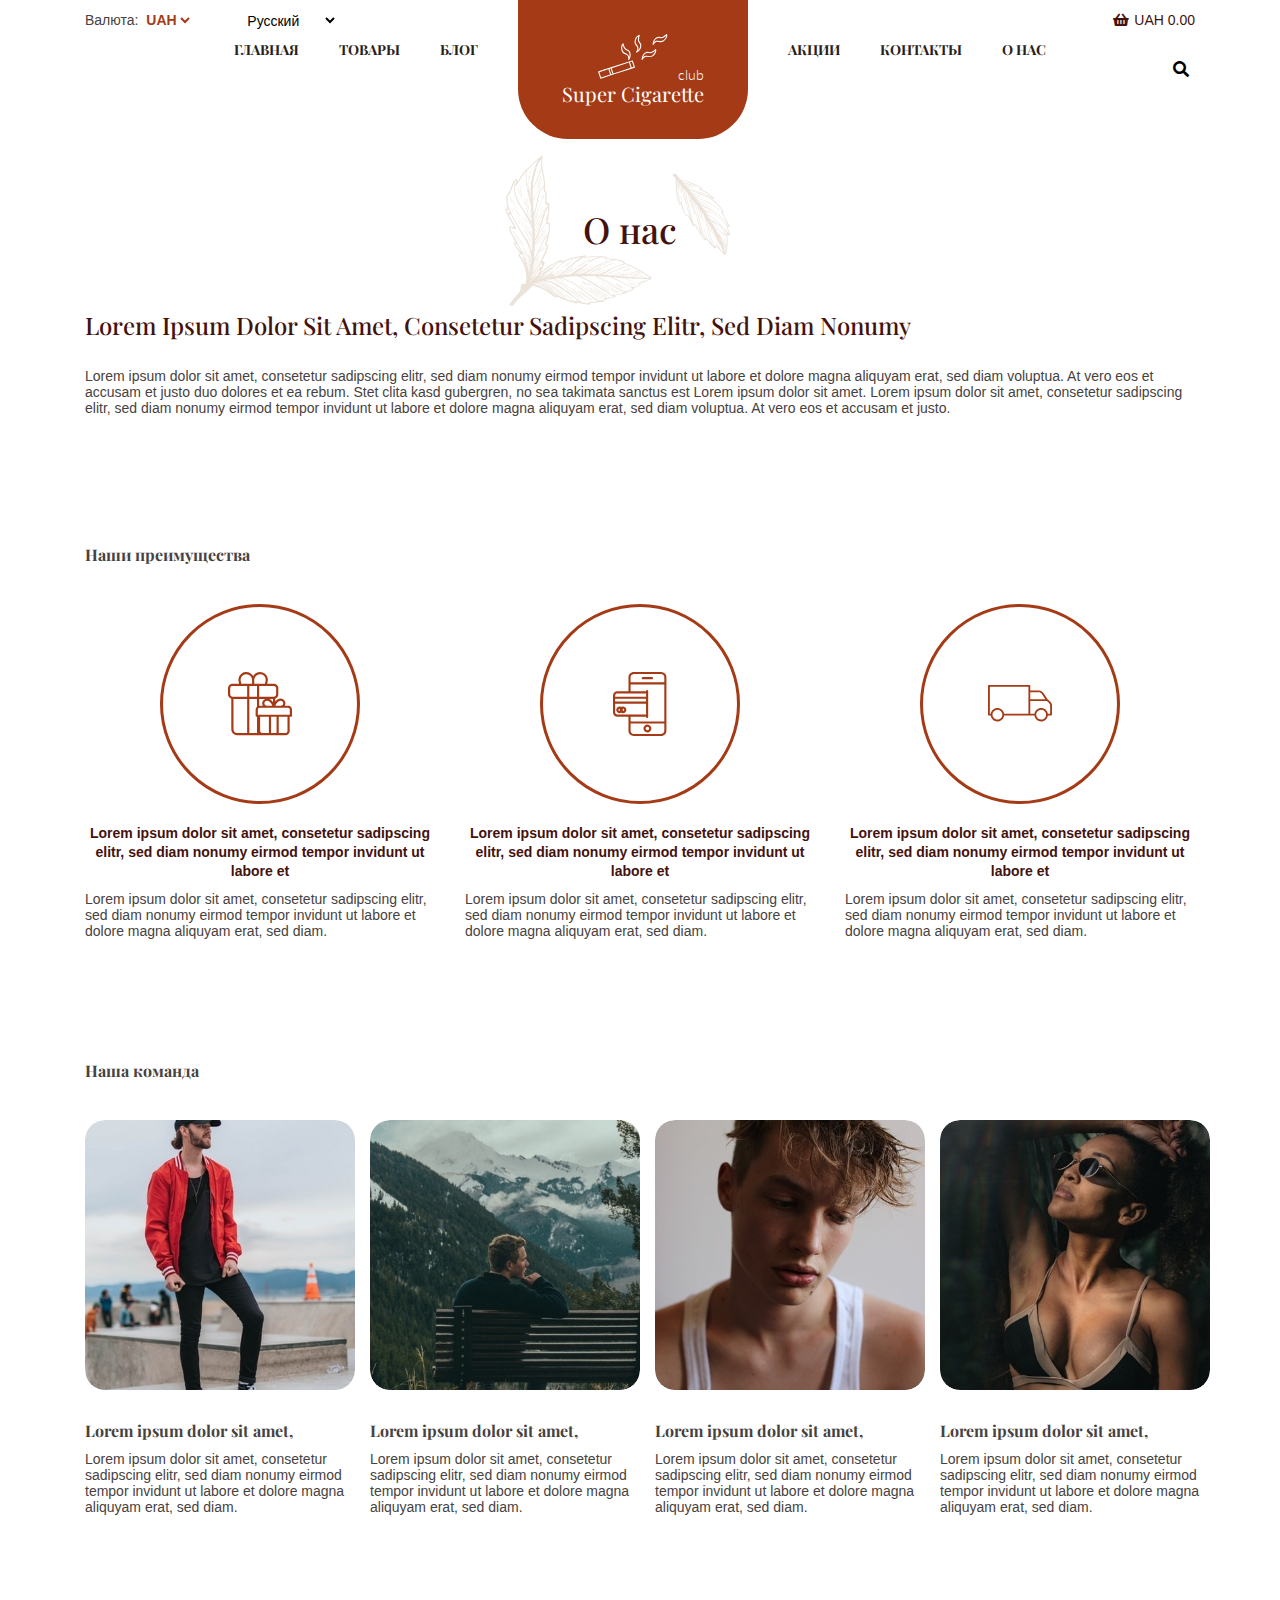
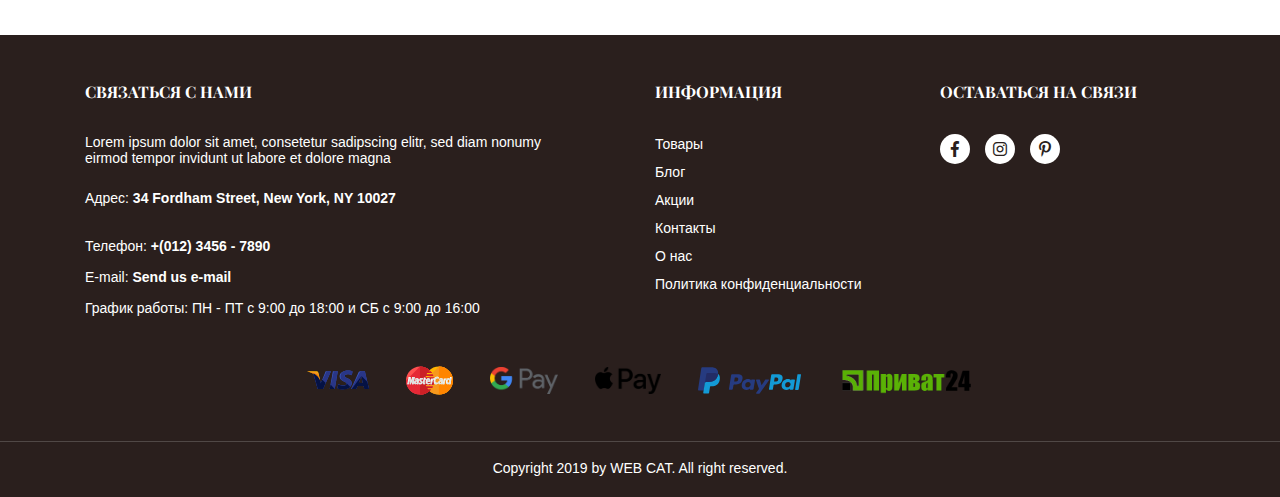
<file: about.html>
<!DOCTYPE html>
<html lang="ru">
<head>
	<meta charset="UTF-8">
	<meta http-equiv="X-UA-Compatible" content="IE=edge">
	<title>Super Cigarette club</title>
	<meta name="viewport" content="width=device-width, initial-scale=1, shrink-to-fit=no">
	<meta name="description" content="#">
	<meta name="keywords" content="">
	<link rel="icon" href="#" type="image/x-icon">
 	<link rel="shortcut icon" href="#" type="image/x-icon">
 	<meta property="og:title" content="">
 	<meta property="og:description" content="">
 	<meta property="og:type" content="article">
 	<meta property="og:image" content="#">
 	<meta property="og:site_name" content="">
 	<!-- Google fonts -->
	<link href="https://fonts.googleapis.com/css?family=Playfair+Display:400,400i,700,700i&display=swap&subset=cyrillic" rel="stylesheet">
	<link href="https://fonts.googleapis.com/css?family=Lato:300&display=swap" rel="stylesheet">
	<!-- Bootstrap Reboot CSS -->
	<link rel="stylesheet" href="css/bootstrap-reboot.min.css">
	<!-- Bootstrap CSS -->
	<link rel="stylesheet" href="css/bootstrap.min.css">
	<!-- Fontawesome Pro -->
	<link rel="stylesheet" href="css/fontawesome-all.min.css">
	<!-- Slick slider CSS and theme -->
	<link rel="stylesheet" href="css/slick.css">
	<link rel="stylesheet" href="css/slick-theme.css">
	<!-- Main CSS -->
	<link rel="stylesheet" href="css/main.css">
</head>
<body>
	<header id="header-secondary">
		<div class="container">
			<div class="row">
				<div class="col-lg-12">
					<span class="header__options">
						<span class="header__options_currency">
							Валюта: 
							<select class="header__options_currency_value">
  								<option>UAH</option>
  								<option>USD</option>
							</select>
						</span>
						<select class="header__options_language">
  							<option>Русский</option>
  							<option>Украинский</option>
						</select>
					</span>
					<div class="header-right">
						<div class="header__basket">
							<a href="cart.html"	class="header__basket_content">
								<i class="fas fa-shopping-basket"></i>
								<span class="header__basket_total">
									UAH 0.00
								</span>
							</a>
							<div class="basket">
								<div class="basket__title">
									Корзина:
								</div>
								<div class="basket__list">
									<div class="basket__item">
										<a href="#" class="basket__img">
											<img src="img/monus.jpg" alt="Monus">
										</a>
										<div class="basket__info">
											<a href="#" class="basket__category">
												Категория
											</a>
											<a href="#" class="basket__name">
												Наименование сигарет
											</a>
											<div class="basket__count">
												340 шт.
											</div>
											<div class="basket__price-item">
												<div class="quantity-block">
  													<button class="quantity-arrow-minus"> - </button>
  														<input class="quantity-num" type="number" value="1" step="1" title="Кол-во" min="1"/>
 													 <button class="quantity-arrow-plus"> + </button>
												</div>
												<div class="basket__price">
													34 грн.
												</div>
											</div>
										</div>
										<button class="close__btn">
											<i class="fal fa-times"></i>
										</button>
									</div>
									<div class="basket__item">
										<a href="#" class="basket__img">
											<img src="img/monus.jpg" alt="Monus">
										</a>
										<div class="basket__info">
											<a href="#" class="basket__category">
												Категория
											</a>
											<a href="#" class="basket__name">
												Наименование сигарет
											</a>
											<div class="basket__count">
												340 шт.
											</div>
											<div class="basket__price-item">
												<div class="quantity-block">
  													<button class="quantity-arrow-minus"> - </button>
  														<input class="quantity-num" type="number" value="1" step="1" title="Кол-во" min="1"/>
 													 <button class="quantity-arrow-plus"> + </button>
												</div>
												<div class="basket__price">
													34 грн.
												</div>
											</div>
										</div>
										<button class="close__btn">
											<i class="fal fa-times"></i>
										</button>
									</div>
									<div class="basket__item">
										<a href="#" class="basket__return">
											ВЕРНУТЬ УДАЛЁННЫЙ ТОВАР "СЕМЕЧКИ"
										</a>
									</div>
									<div class="basket__item">
										<a href="#" class="basket__img">
											<img src="img/monus.jpg" alt="Monus">
										</a>
										<div class="basket__info">
											<a href="#" class="basket__category">
												Категория
											</a>
											<a href="#" class="basket__name">
												Наименование сигарет
											</a>
											<div class="basket__count">
												340 шт.
											</div>
											<div class="basket__price-item">
												<div class="quantity-block">
  													<button class="quantity-arrow-minus"> - </button>
  														<input class="quantity-num" type="number" value="1" step="1" title="Кол-во" min="1"/>
 													 <button class="quantity-arrow-plus"> + </button>
												</div>
												<div class="basket__price">
													34 грн.
												</div>
											</div>
										</div>
										<button class="close__btn">
											<i class="fal fa-times"></i>
										</button>
									</div>
								</div>
								<div class="basket-sum">
									<span class="basket-sum__text">
										Сумма Заказа
									</span>
									<span class="basket-sum__digit">
										607 грн.
									</span>
								</div>
								<div class="basket-sale">
									<span class="basket-sale__text">
										Скидки
									</span>
									<span class="basket-sale__digit">
										0 грн.
									</span>
								</div>
								<div class="basket-total">
									<span class="basket-total__text">
										Итого
									</span>
									<span class="basket-total__digit">
										607 грн.
									</span>
								</div>
								<button href="#" class="btn basket__btn">
									<span class="basket__btn_text">
										Оформить заказ
									</span>
									<i class="fas fa-arrow-circle-right"></i>
								</button>
								<button class="close__btn close__btn_basket">
									<i class="fal fa-times"></i>
								</button>
							</div>
						</div>
						<div class="header__search">
							<div class="search">
								<button href="#" class="search__btn">
									<i class="fas fa-search"></i>
								</button>
								<input type="search" class="search__input" placeholder="Поиск...">
							</div>
						</div>
					</div>
					<nav class="main-menu">
						<ul class="main-menu__list">
							<li class="main-menu__item main-menu__item_hide">
								<a href="index.html" class="main-menu__link">
									Главная
								</a>
							</li>
							<li class="main-menu__item main-menu__item_submenu main-menu__item_hide">
								<a href="products.html" class="main-menu__link">
									Товары
								</a>
								<ul class="submenu__list">
									<li class="submenu__item">
										<a href="#" class="submenu__link">
											Сигареты с фильтром
										</a>
									</li>
									<li class="submenu__item">
										<a href="#" class="submenu__link">
											Сигареты без фильтра
										</a>
									</li>
									<li class="submenu__item">
										<a href="#" class="submenu__link">
											Сигареты производства ОАЭ
										</a>
									</li>
									<li class="submenu__item">
										<a href="#" class="submenu__link">
											Сигареты производства Молдавия
										</a>
									</li>
									<li class="submenu__item">
										<a href="#" class="submenu__link">
											Сигареты производства Белорусь
										</a>
									</li>
									<li class="submenu__item">
										<a href="#" class="submenu__link">
											Сигареты производства Россия
										</a>
									</li>
								</ul>
							</li>
							<li class="main-menu__item main-menu__item_hide">
								<a href="blog.html" class="main-menu__link">
									Блог
								</a>
							</li>
							<li class="main-menu__item header__logo">
								<a href="index.html" class="main-menu__link main-menu__link_logo">
									<span class="header__logo_top">
										<img src="img/logo.png" alt="Логотип">
									</span>
									<span class="header__logo_bottom">
										Super Cigarette <span class="header__logo_small">club</span>
									</span>
								</a>
							</li>
							<li class="main-menu__item main-menu__item_hide">
								<a href="promotions.html" class="main-menu__link">
									Акции
								</a>
							</li>
							<li class="main-menu__item main-menu__item_hide">
								<a href="contacts.html" class="main-menu__link">
									Контакты
								</a>
							</li>
							<li class="main-menu__item main-menu__item_hide">
								<a href="about.html" class="main-menu__link">
									О нас
								</a>
							</li>
						</ul>
					</nav>
					<div class="menu-mobile-content">
					<a href="#" class="menu-btn menu-open">
							<span></span>
					</a>
						<nav class="menu-mobile">
							<ul class="menu-mobile__list">
								<li class="menu-mobile__item">
									<a href="index.html" class="menu-mobile__link">
										Главная
									</a>
								</li>
								<li class="menu-mobile__item">
									<a href="products.html" class="menu-mobile__link">
										Товары
									</a>
								</li>
								<li class="menu-mobile__item">
									<a href="blog.html" class="menu-mobile__link">
										Блог
									</a>
								</li>
								<li class="menu-mobile__item">
									<a href="promotions.html" class="menu-mobile__link">
										Акции
									</a>
								</li>
								<li class="menu-mobile__item">
									<a href="contacts.html" class="menu-mobile__link">
										Контакты
									</a>
								</li>
								<li class="menu-mobile__item">
									<a href="about.html" class="menu-mobile__link">
										О нас
									</a>
								</li>
								<li class="menu-mobile__item menu-mobile__item_last">
									<a href="cart.html" class="menu-mobile__link">
										Корзина
									</a>
								</li>
							</ul>
						</nav>
					</div>
				</div>
			</div>	
		</div>
	</header>
	<section class="about">
		<div class="container">
			<div class="row">
				<div class="col">
					<div class="about__offer">
						<h1 class="about__title secondary-title">
							О нас
						</h1>
						<img src="img/leaf-big.png" alt="Листья" class="leafs about__title_leaf-big">
						<img src="img/leaf-small.png" alt="Листья" class="leafs about__title_leaf-small">
					</div>
					<h4 class="about__subtitle">
						Lorem Ipsum Dolor Sit Amet, Consetetur Sadipscing Elitr, Sed Diam Nonumy
					</h4>
					<p class="about__text">
						Lorem ipsum dolor sit amet, consetetur sadipscing elitr, sed diam nonumy eirmod tempor invidunt ut labore et dolore magna aliquyam erat, sed diam voluptua. At vero eos et accusam et justo duo dolores et ea rebum. Stet clita kasd gubergren, no sea takimata sanctus est Lorem ipsum dolor sit amet. Lorem ipsum dolor sit amet, consetetur sadipscing elitr, sed diam nonumy eirmod tempor invidunt ut labore et dolore magna aliquyam erat, sed diam voluptua. At vero eos et accusam et justo.
					</p>
				</div>
			</div>
		</div>
	</section>
	<section class="about-advantages">
		<div class="container">
			<div class="row">
				<div class="col">
					<div class="about-advantages__title">
						Наши преимущества
					</div>
				</div>
			</div>
			<div class="row">
				<div class="col-md-4">
					<div class="about-advantages__card">
						<div class="about-advantages__circle">
							<img src="img/gift-box.png" alt="Подарок" class="about-advantages__img">
							<!-- <object type="image/svg+xml" data="icons/001-hand.svg">
								<style> path {
    								fill: #090;
  									}
								</style>
							</object> -->	
						</div>
						<div class="about-advantages__subtitle">
							Lorem ipsum dolor sit amet, consetetur sadipscing elitr, sed diam nonumy eirmod tempor invidunt ut labore et
						</div>
						<p class="about-advantages__text">
							Lorem ipsum dolor sit amet, consetetur sadipscing elitr, sed diam nonumy eirmod tempor invidunt ut labore et dolore magna aliquyam erat, sed diam.
						</p>
					</div>
				</div>
				<div class="col-md-4">
					<div class="about-advantages__card">
						<div class="about-advantages__circle">
							<img src="img/mobile-2.png" alt="Телефон" class="about-advantages__img">
						</div>
						<div class="about-advantages__subtitle">
							Lorem ipsum dolor sit amet, consetetur sadipscing elitr, sed diam nonumy eirmod tempor invidunt ut labore et
						</div>
						<p class="about-advantages__text">
							Lorem ipsum dolor sit amet, consetetur sadipscing elitr, sed diam nonumy eirmod tempor invidunt ut labore et dolore magna aliquyam erat, sed diam.
						</p>
					</div>
				</div>
				<div class="col-md-4">
					<div class="about-advantages__card">
						<div class="about-advantages__circle">
							<img src="img/truck.png" alt="Подарок" class="Доставка">	
						</div>
						<div class="about-advantages__subtitle">
							Lorem ipsum dolor sit amet, consetetur sadipscing elitr, sed diam nonumy eirmod tempor invidunt ut labore et
						</div>
						<p class="about-advantages__text">
							Lorem ipsum dolor sit amet, consetetur sadipscing elitr, sed diam nonumy eirmod tempor invidunt ut labore et dolore magna aliquyam erat, sed diam.
						</p>
					</div>
				</div>
			</div>
		</div>
	</section>
	<section class="about-team">
		<div class="container">
			<div class="row">
				<div class="col">
					<div class="about-team__title">
						Наша команда
					</div>
				</div>
			</div>
			<div class="row">
				<div class="col-md-6 col-lg-3">
					<div class="about-team__card">
						<img src="img/team-1.jpg" alt="Команда" class="about-team__img">
						<div class="about-team__subtitle">
							Lorem ipsum dolor sit amet,
						</div>
						<p class="about-team__text">
							Lorem ipsum dolor sit amet, consetetur sadipscing elitr, sed diam nonumy eirmod tempor invidunt ut labore et dolore magna aliquyam erat, sed diam.
						</p>
					</div>
				</div>
				<div class="col-md-6 col-lg-3">
					<div class="about-team__card">
						<img src="img/team-2.jpg" alt="Команда" class="about-team__img">
						<div class="about-team__subtitle">
							Lorem ipsum dolor sit amet,
						</div>
						<p class="about-team__text">
							Lorem ipsum dolor sit amet, consetetur sadipscing elitr, sed diam nonumy eirmod tempor invidunt ut labore et dolore magna aliquyam erat, sed diam.
						</p>
					</div>
				</div>
				<div class="col-md-6 col-lg-3">
					<div class="about-team__card">
						<img src="img/team-3.jpg" alt="Команда" class="about-team__img">
						<div class="about-team__subtitle">
							Lorem ipsum dolor sit amet,
						</div>
						<p class="about-team__text">
							Lorem ipsum dolor sit amet, consetetur sadipscing elitr, sed diam nonumy eirmod tempor invidunt ut labore et dolore magna aliquyam erat, sed diam.
						</p>
					</div>
				</div>
				<div class="col-md-6 col-lg-3">
					<div class="about-team__card">
						<img src="img/team-4.jpg" alt="Команда" class="about-team__img">
						<div class="about-team__subtitle">
							Lorem ipsum dolor sit amet,
						</div>
						<p class="about-team__text">
							Lorem ipsum dolor sit amet, consetetur sadipscing elitr, sed diam nonumy eirmod tempor invidunt ut labore et dolore magna aliquyam erat, sed diam.
						</p>
					</div>
				</div>
			</div>
		</div>
	</section>
	<footer id="footer">
		<div class="container">
			<div class="row">
				<div class="col-md-6">
					<div class="footer-contacts">
						<div class="footer-contacts__title">
							Связаться с нами
						</div>
						<p class="footer-contacts__text">
							Lorem ipsum dolor sit amet, consetetur sadipscing elitr, sed diam nonumy eirmod tempor invidunt ut labore et dolore magna
						</p>
						<div class="footer-contacts__address">
							Адрес: <span class="font-weight-bold">34 Fordham Street, New York, NY 10027</span>
						</div>
						<div class="footer-contacts__phone">
							Телефон: <a href="tel:+01234567890" class="font-weight-bold">+(012) 3456 - 7890</a>
						</div>
						<div class="footer-contacts__mail">
							E-mail: <a href="mailto:mail@gmail.com" class="font-weight-bold">Send us e-mail</a>
						</div>
						<div class="footer-contacts__schedule">
							График работы: ПН - ПТ с 9:00 до 18:00 и СБ с 9:00 до 16:00
						</div>
					</div>
				</div>
				<div class="col-md-3">
					<div class="footer-information">
						<div class="footer-information__title">
							Информация
						</div>
						<ul class="footer-information__menu">
							<li class="footer-information__item">
								<a href="products.html" class="footer-information__link">
									Товары
								</a>
							</li>
							<li class="footer-information__item">
								<a href="blog.html" class="footer-information__link">
									Блог
								</a>
							</li>
							<li class="footer-information__item">
								<a href="promotions.html" class="footer-information__link">
									Акции
								</a>
							</li>
							<li class="footer-information__item">
								<a href="contacts.html" class="footer-information__link">
									Контакты
								</a>
							</li>
							<li class="footer-information__item">
								<a href="about.html" class="footer-information__link">
									О нас
								</a>
							</li>
							<li class="footer-information__item">
								<a href="polytics.html" class="footer-information__link">
									Политика конфиденциальности
								</a>
							</li>
						</ul>
					</div>
				</div>
				<div class="col-md-3">
					<div class="footer-social">
						<div class="footer-social__title">
							Оставаться на связи
						</div>
						<ul class="footer-social__links">
							<li class="footer-social__item">
								<a href="facebook.com" class="footer-social__link">
									<i class="fab fa-facebook-f"></i>
								</a>
							</li>
							<li class="footer-social__item">
								<a href="istagram.com" class="footer-social__link">
									<i class="fab fa-instagram"></i>
								</a>
							</li>
							<li class="footer-social__item">
								<a href="pinterest.com" class="footer-social__link">
									<i class="fab fa-pinterest-p"></i>
								</a>
							</li>
						</ul>
					</div>
				</div>
			</div>
			<div class="row">
				<div class="col">
					<div class="footer-payment">
						<img src="icons/visa.svg" alt="VISA" class="footer-payment_visa">
						<img src="icons/mastercard.svg" alt="MasterCard" class="footer-payment_mastercard">
						<img src="icons/1200px-Google_Pay_(GPay)_Logo.png" alt="Google Pay" class="footer-payment_gpay">
						<img src="icons/1200px-Apple_Pay_logo.png" alt="Apple Pay" class="footer-payment_apay">
						<img src="icons/paypal.svg" alt="PayPal" class="footer-payment_paypal">
						<img src="icons/privat24_1.png" alt="Приват24" class="footer-payment_privat">
					</div>
				</div>
			</div>
			<div class="row">
				<div class="col">
					<div class="footer-copyright">
						Copyright 2019 by WEB CAT. All right reserved.
					</div>
				</div>
			</div>
		</div>		
	</footer>
	<script src="js/jquery-3.3.1.min.js"></script>
	<script src="js/slick.min.js"></script>
	<script src="js/main.js"></script>
</body>
</html>
</file>
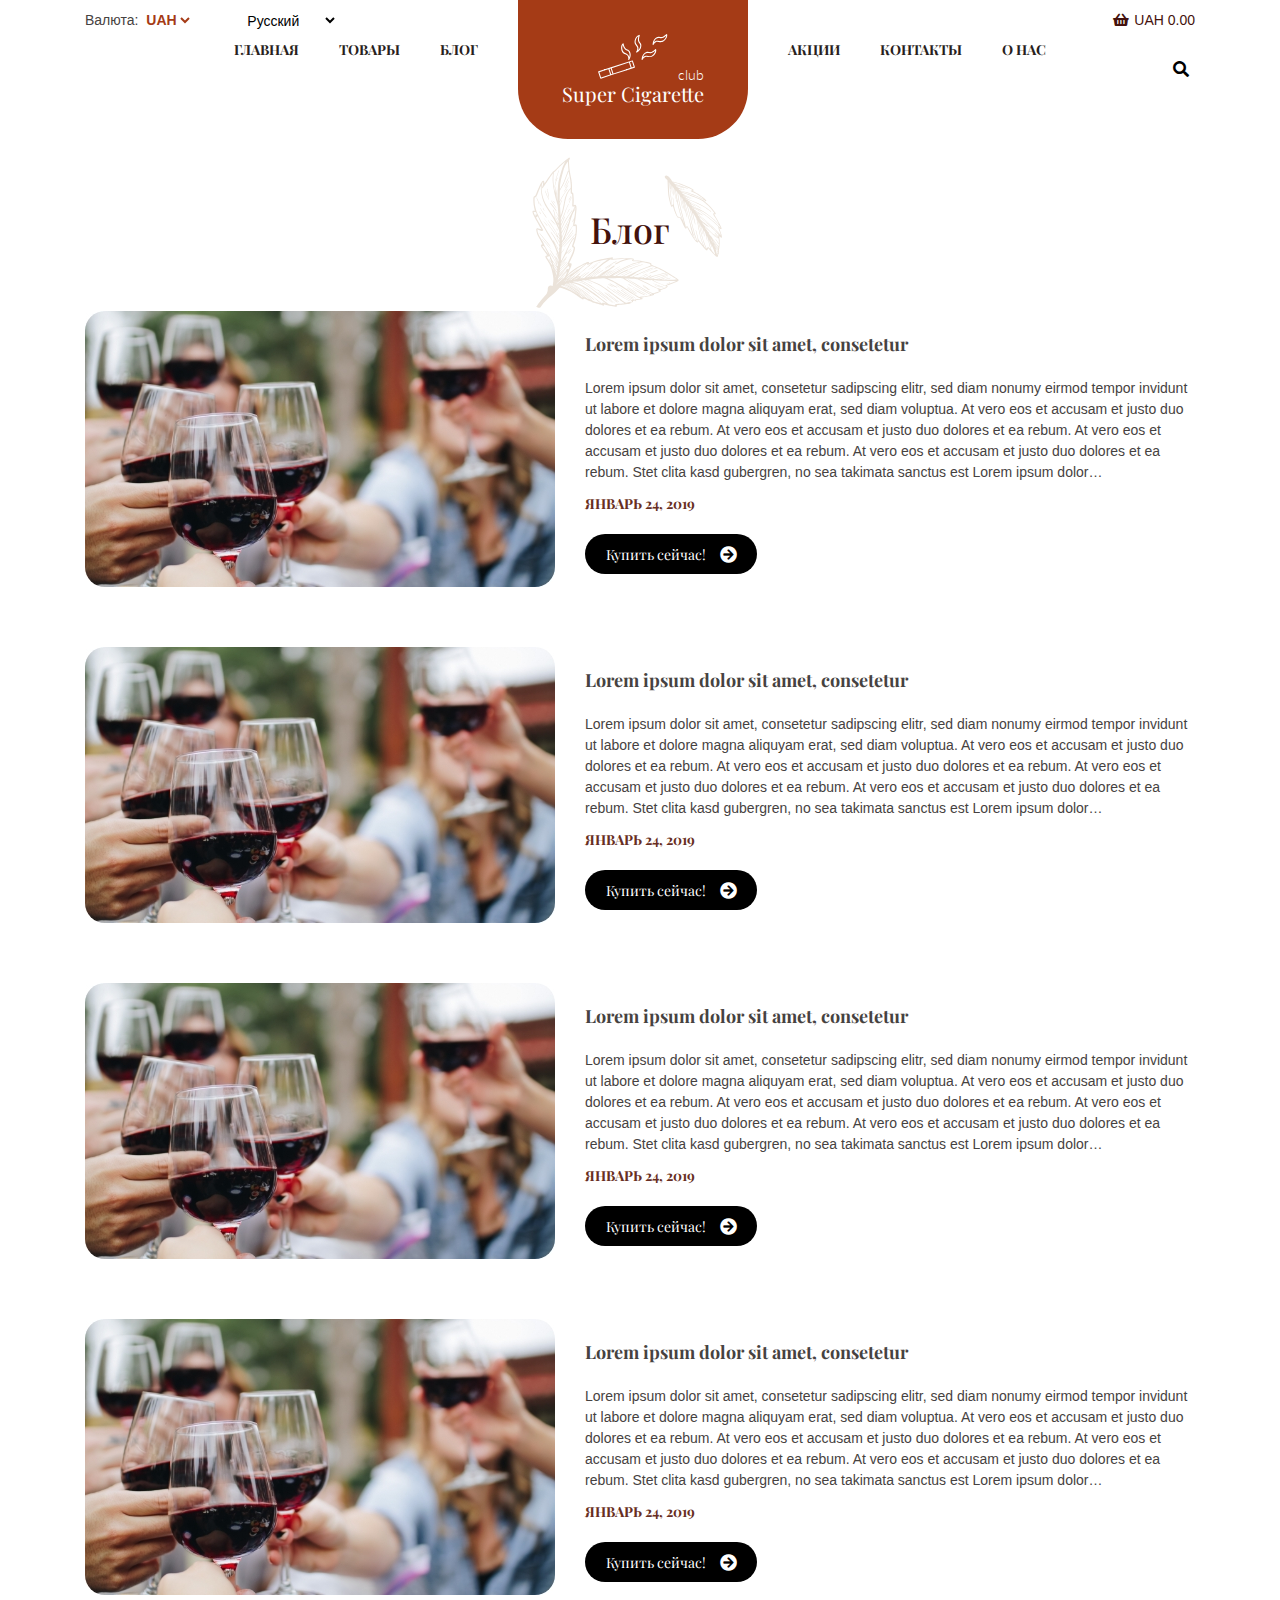
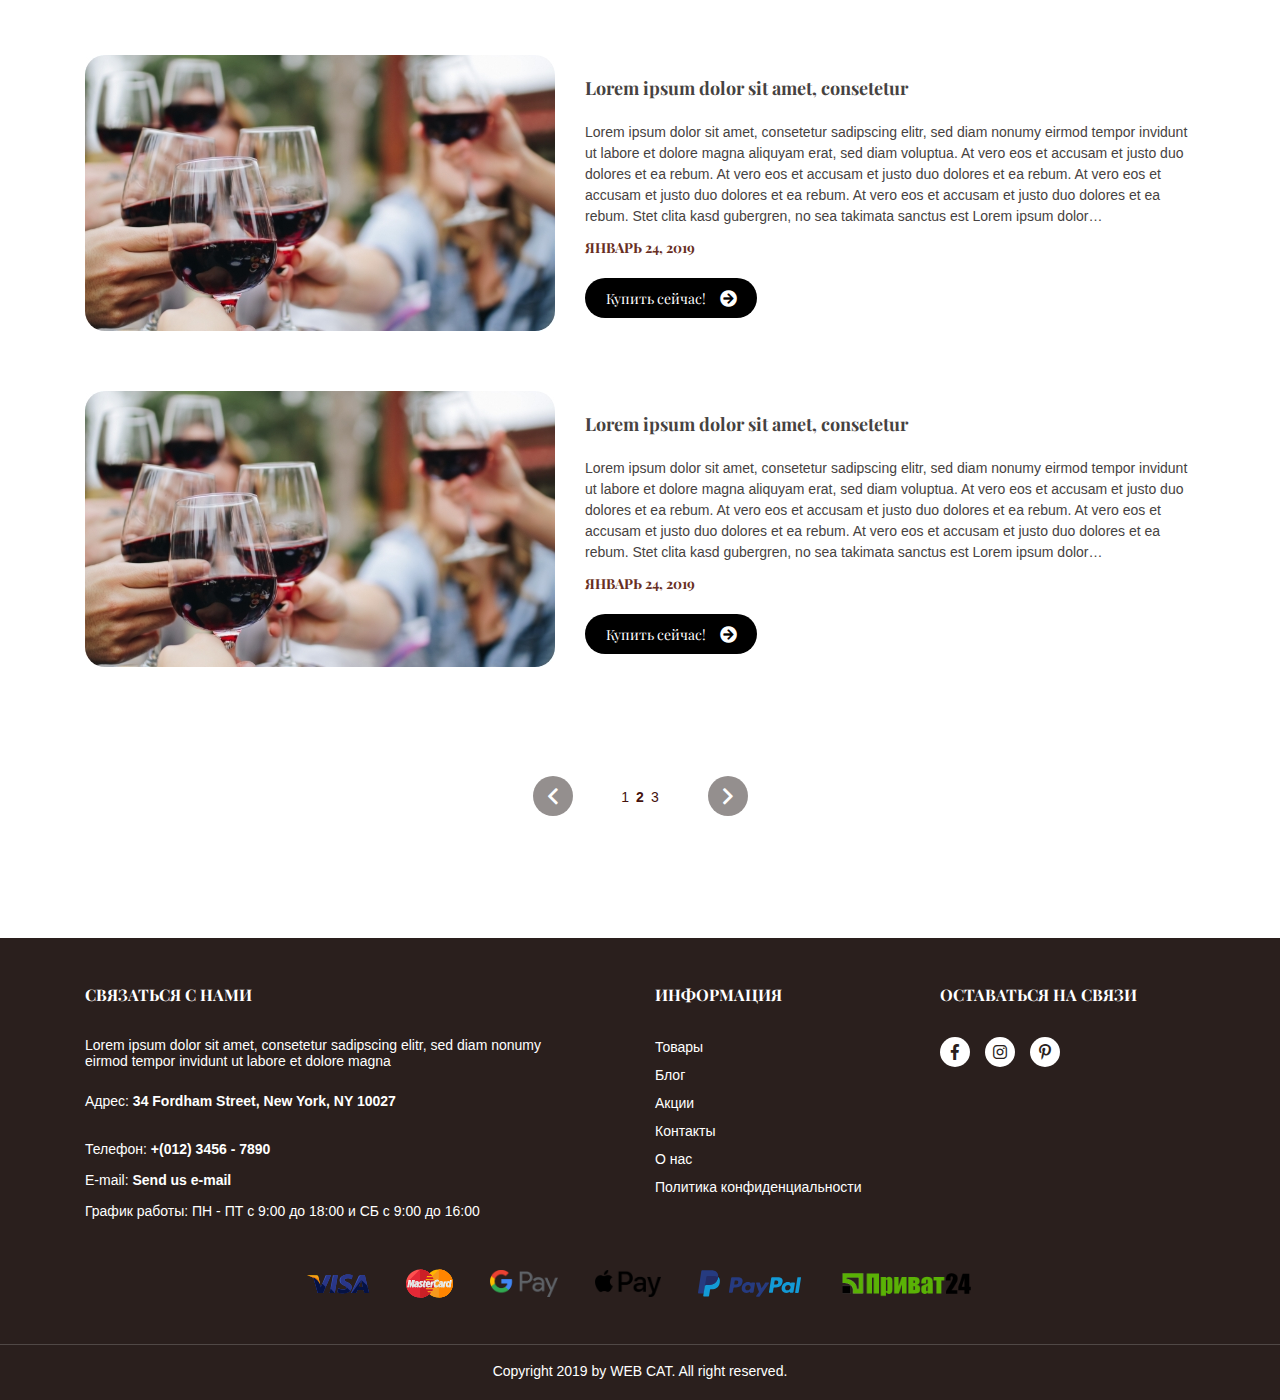
<file: blog.html>
<!DOCTYPE html>
<html lang="ru">
<head>
	<meta charset="UTF-8">
	<meta http-equiv="X-UA-Compatible" content="IE=edge">
	<title>Super Cigarette club</title>
	<meta name="viewport" content="width=device-width, initial-scale=1, shrink-to-fit=no">
	<meta name="description" content="#">
	<meta name="keywords" content="">
	<link rel="icon" href="#" type="image/x-icon">
 	<link rel="shortcut icon" href="#" type="image/x-icon">
 	<meta property="og:title" content="">
 	<meta property="og:description" content="">
 	<meta property="og:type" content="article">
 	<meta property="og:image" content="#">
 	<meta property="og:site_name" content="">
 	<!-- Google fonts -->
	<link href="https://fonts.googleapis.com/css?family=Playfair+Display:400,400i,700,700i&display=swap&subset=cyrillic" rel="stylesheet">
	<link href="https://fonts.googleapis.com/css?family=Lato:300&display=swap" rel="stylesheet">
	<!-- Bootstrap Reboot CSS -->
	<link rel="stylesheet" href="css/bootstrap-reboot.min.css">
	<!-- Bootstrap CSS -->
	<link rel="stylesheet" href="css/bootstrap.min.css">
	<!-- Fontawesome Pro -->
	<link rel="stylesheet" href="css/fontawesome-all.min.css">
	<!-- Slick slider CSS and theme -->
	<link rel="stylesheet" href="css/slick.css">
	<link rel="stylesheet" href="css/slick-theme.css">
	<!-- Main CSS -->
	<link rel="stylesheet" href="css/main.css">
</head>
<body>
	<header id="header-secondary">
		<div class="container">
			<div class="row">
				<div class="col-lg-12">
					<span class="header__options">
						<span class="header__options_currency">
							Валюта: 
							<select class="header__options_currency_value">
  								<option>UAH</option>
  								<option>USD</option>
							</select>
						</span>
						<select class="header__options_language">
  							<option>Русский</option>
  							<option>Украинский</option>
						</select>
					</span>
					<div class="header-right">
						<div class="header__basket">
							<a href="cart.html"	class="header__basket_content">
								<i class="fas fa-shopping-basket"></i>
								<span class="header__basket_total">
									UAH 0.00
								</span>
							</a>
							<div class="basket">
								<div class="basket__title">
									Корзина:
								</div>
								<div class="basket__list">
									<div class="basket__item">
										<a href="#" class="basket__img">
											<img src="img/monus.jpg" alt="Monus">
										</a>
										<div class="basket__info">
											<a href="#" class="basket__category">
												Категория
											</a>
											<a href="#" class="basket__name">
												Наименование сигарет
											</a>
											<div class="basket__count">
												340 шт.
											</div>
											<div class="basket__price-item">
												<div class="quantity-block">
  													<button class="quantity-arrow-minus"> - </button>
  														<input class="quantity-num" type="number" value="1" step="1" title="Кол-во" min="1"/>
 													 <button class="quantity-arrow-plus"> + </button>
												</div>
												<div class="basket__price">
													34 грн.
												</div>
											</div>
										</div>
										<button class="close__btn">
											<i class="fal fa-times"></i>
										</button>
									</div>
									<div class="basket__item">
										<a href="#" class="basket__img">
											<img src="img/monus.jpg" alt="Monus">
										</a>
										<div class="basket__info">
											<a href="#" class="basket__category">
												Категория
											</a>
											<a href="#" class="basket__name">
												Наименование сигарет
											</a>
											<div class="basket__count">
												340 шт.
											</div>
											<div class="basket__price-item">
												<div class="quantity-block">
  													<button class="quantity-arrow-minus"> - </button>
  														<input class="quantity-num" type="number" value="1" step="1" title="Кол-во" min="1"/>
 													 <button class="quantity-arrow-plus"> + </button>
												</div>
												<div class="basket__price">
													34 грн.
												</div>
											</div>
										</div>
										<button class="close__btn">
											<i class="fal fa-times"></i>
										</button>
									</div>
									<div class="basket__item">
										<a href="#" class="basket__return">
											ВЕРНУТЬ УДАЛЁННЫЙ ТОВАР "СЕМЕЧКИ"
										</a>
									</div>
									<div class="basket__item">
										<a href="#" class="basket__img">
											<img src="img/monus.jpg" alt="Monus">
										</a>
										<div class="basket__info">
											<a href="#" class="basket__category">
												Категория
											</a>
											<a href="#" class="basket__name">
												Наименование сигарет
											</a>
											<div class="basket__count">
												340 шт.
											</div>
											<div class="basket__price-item">
												<div class="quantity-block">
  													<button class="quantity-arrow-minus"> - </button>
  														<input class="quantity-num" type="number" value="1" step="1" title="Кол-во" min="1"/>
 													 <button class="quantity-arrow-plus"> + </button>
												</div>
												<div class="basket__price">
													34 грн.
												</div>
											</div>
										</div>
										<button class="close__btn">
											<i class="fal fa-times"></i>
										</button>
									</div>
								</div>
								<div class="basket-sum">
									<span class="basket-sum__text">
										Сумма Заказа
									</span>
									<span class="basket-sum__digit">
										607 грн.
									</span>
								</div>
								<div class="basket-sale">
									<span class="basket-sale__text">
										Скидки
									</span>
									<span class="basket-sale__digit">
										0 грн.
									</span>
								</div>
								<div class="basket-total">
									<span class="basket-total__text">
										Итого
									</span>
									<span class="basket-total__digit">
										607 грн.
									</span>
								</div>
								<button href="#" class="btn basket__btn">
									<span class="basket__btn_text">
										Оформить заказ
									</span>
									<i class="fas fa-arrow-circle-right"></i>
								</button>
								<button class="close__btn close__btn_basket">
									<i class="fal fa-times"></i>
								</button>
							</div>
						</div>
						<div class="header__search">
							<div class="search">
								<button href="#" class="search__btn">
									<i class="fas fa-search"></i>
								</button>
								<input type="search" class="search__input" placeholder="Поиск...">
							</div>
						</div>
					</div>
					<nav class="main-menu">
						<ul class="main-menu__list">
							<li class="main-menu__item main-menu__item_hide">
								<a href="index.html" class="main-menu__link">
									Главная
								</a>
							</li>
							<li class="main-menu__item main-menu__item_submenu main-menu__item_hide">
								<a href="products.html" class="main-menu__link">
									Товары
								</a>
								<ul class="submenu__list">
									<li class="submenu__item">
										<a href="#" class="submenu__link">
											Сигареты с фильтром
										</a>
									</li>
									<li class="submenu__item">
										<a href="#" class="submenu__link">
											Сигареты без фильтра
										</a>
									</li>
									<li class="submenu__item">
										<a href="#" class="submenu__link">
											Сигареты производства ОАЭ
										</a>
									</li>
									<li class="submenu__item">
										<a href="#" class="submenu__link">
											Сигареты производства Молдавия
										</a>
									</li>
									<li class="submenu__item">
										<a href="#" class="submenu__link">
											Сигареты производства Белорусь
										</a>
									</li>
									<li class="submenu__item">
										<a href="#" class="submenu__link">
											Сигареты производства Россия
										</a>
									</li>
								</ul>
							</li>
							<li class="main-menu__item main-menu__item_hide">
								<a href="blog.html" class="main-menu__link">
									Блог
								</a>
							</li>
							<li class="main-menu__item header__logo">
								<a href="index.html" class="main-menu__link main-menu__link_logo">
									<span class="header__logo_top">
										<img src="img/logo.png" alt="Логотип">
									</span>
									<span class="header__logo_bottom">
										Super Cigarette <span class="header__logo_small">club</span>
									</span>
								</a>
							</li>
							<li class="main-menu__item main-menu__item_hide">
								<a href="promotions.html" class="main-menu__link">
									Акции
								</a>
							</li>
							<li class="main-menu__item main-menu__item_hide">
								<a href="contacts.html" class="main-menu__link">
									Контакты
								</a>
							</li>
							<li class="main-menu__item main-menu__item_hide">
								<a href="about.html" class="main-menu__link">
									О нас
								</a>
							</li>
						</ul>
					</nav>
					<div class="menu-mobile-content">
					<a href="#" class="menu-btn menu-open">
							<span></span>
					</a>
						<nav class="menu-mobile">
							<ul class="menu-mobile__list">
								<li class="menu-mobile__item">
									<a href="index.html" class="menu-mobile__link">
										Главная
									</a>
								</li>
								<li class="menu-mobile__item">
									<a href="products.html" class="menu-mobile__link">
										Товары
									</a>
								</li>
								<li class="menu-mobile__item">
									<a href="blog.html" class="menu-mobile__link">
										Блог
									</a>
								</li>
								<li class="menu-mobile__item">
									<a href="promotions.html" class="menu-mobile__link">
										Акции
									</a>
								</li>
								<li class="menu-mobile__item">
									<a href="contacts.html" class="menu-mobile__link">
										Контакты
									</a>
								</li>
								<li class="menu-mobile__item">
									<a href="about.html" class="menu-mobile__link">
										О нас
									</a>
								</li>
								<li class="menu-mobile__item menu-mobile__item_last">
									<a href="cart.html" class="menu-mobile__link">
										Корзина
									</a>
								</li>
							</ul>
						</nav>
					</div>
				</div>
			</div>	
		</div>
	</header>
	<section class="blog">
		<div class="container">
			<div class="row">
				<div class="col">
					<div class="blog__offer">
						<h1 class="blog__title secondary-title">
							Блог
						</h1>
						<img src="img/leaf-big.png" alt="Листья" class="leafs blog__title_leaf-big">
						<img src="img/leaf-small.png" alt="Листья" class="leafs blog__title_leaf-small">
					</div>
				</div>
			</div>
			<div class="row">
				<div class="col">
					<div class="blog-item">
						<div class="blog-item__img">
							<img src="img/blog-4.jpg" alt="Блог">
						</div>
						<div class="blog-item__content">
							<div class="blog-item__title">
								Lorem ipsum dolor sit amet, consetetur
							</div>
							<div class="blog-item__text">
								Lorem ipsum dolor sit amet, consetetur sadipscing elitr, sed diam nonumy eirmod tempor invidunt ut labore et dolore magna aliquyam erat, sed diam voluptua. At vero eos et accusam et justo duo dolores et ea rebum. At vero eos et accusam et justo duo dolores et ea rebum. At vero eos et accusam et justo duo dolores et ea rebum. At vero eos et accusam et justo duo dolores et ea rebum. Stet clita kasd gubergren, no sea takimata sanctus est Lorem ipsum dolor…
							</div>
							<div class="blog-item__date">
								ЯНВАРЬ 24, 2019
							</div>
							<button href="#" class="btn blog__btn">
								<span class="header__btn_text">Купить сейчас!</span>
								<i class="fas fa-arrow-circle-right"></i>
							</button>
						</div>
					</div>
					<div class="blog-item">
						<div class="blog-item__img">
							<img src="img/blog-4.jpg" alt="Блог">
						</div>
						<div class="blog-item__content">
							<div class="blog-item__title">
								Lorem ipsum dolor sit amet, consetetur
							</div>
							<div class="blog-item__text">
								Lorem ipsum dolor sit amet, consetetur sadipscing elitr, sed diam nonumy eirmod tempor invidunt ut labore et dolore magna aliquyam erat, sed diam voluptua. At vero eos et accusam et justo duo dolores et ea rebum. At vero eos et accusam et justo duo dolores et ea rebum. At vero eos et accusam et justo duo dolores et ea rebum. At vero eos et accusam et justo duo dolores et ea rebum. Stet clita kasd gubergren, no sea takimata sanctus est Lorem ipsum dolor…
							</div>
							<div class="blog-item__date">
								ЯНВАРЬ 24, 2019
							</div>
							<button href="#" class="btn blog__btn">
								<span class="header__btn_text">Купить сейчас!</span>
								<i class="fas fa-arrow-circle-right"></i>
							</button>
						</div>
					</div>
					<div class="blog-item">
						<div class="blog-item__img">
							<img src="img/blog-4.jpg" alt="Блог">
						</div>
						<div class="blog-item__content">
							<div class="blog-item__title">
								Lorem ipsum dolor sit amet, consetetur
							</div>
							<div class="blog-item__text">
								Lorem ipsum dolor sit amet, consetetur sadipscing elitr, sed diam nonumy eirmod tempor invidunt ut labore et dolore magna aliquyam erat, sed diam voluptua. At vero eos et accusam et justo duo dolores et ea rebum. At vero eos et accusam et justo duo dolores et ea rebum. At vero eos et accusam et justo duo dolores et ea rebum. At vero eos et accusam et justo duo dolores et ea rebum. Stet clita kasd gubergren, no sea takimata sanctus est Lorem ipsum dolor…
							</div>
							<div class="blog-item__date">
								ЯНВАРЬ 24, 2019
							</div>
							<button href="#" class="btn blog__btn">
								<span class="header__btn_text">Купить сейчас!</span>
								<i class="fas fa-arrow-circle-right"></i>
							</button>
						</div>
					</div>
					<div class="blog-item">
						<div class="blog-item__img">
							<img src="img/blog-4.jpg" alt="Блог">
						</div>
						<div class="blog-item__content">
							<div class="blog-item__title">
								Lorem ipsum dolor sit amet, consetetur
							</div>
							<div class="blog-item__text">
								Lorem ipsum dolor sit amet, consetetur sadipscing elitr, sed diam nonumy eirmod tempor invidunt ut labore et dolore magna aliquyam erat, sed diam voluptua. At vero eos et accusam et justo duo dolores et ea rebum. At vero eos et accusam et justo duo dolores et ea rebum. At vero eos et accusam et justo duo dolores et ea rebum. At vero eos et accusam et justo duo dolores et ea rebum. Stet clita kasd gubergren, no sea takimata sanctus est Lorem ipsum dolor…
							</div>
							<div class="blog-item__date">
								ЯНВАРЬ 24, 2019
							</div>
							<button href="#" class="btn blog__btn">
								<span class="header__btn_text">Купить сейчас!</span>
								<i class="fas fa-arrow-circle-right"></i>
							</button>
						</div>
					</div>
					<div class="blog-item">
						<div class="blog-item__img">
							<img src="img/blog-4.jpg" alt="Блог">
						</div>
						<div class="blog-item__content">
							<div class="blog-item__title">
								Lorem ipsum dolor sit amet, consetetur
							</div>
							<div class="blog-item__text">
								Lorem ipsum dolor sit amet, consetetur sadipscing elitr, sed diam nonumy eirmod tempor invidunt ut labore et dolore magna aliquyam erat, sed diam voluptua. At vero eos et accusam et justo duo dolores et ea rebum. At vero eos et accusam et justo duo dolores et ea rebum. At vero eos et accusam et justo duo dolores et ea rebum. At vero eos et accusam et justo duo dolores et ea rebum. Stet clita kasd gubergren, no sea takimata sanctus est Lorem ipsum dolor…
							</div>
							<div class="blog-item__date">
								ЯНВАРЬ 24, 2019
							</div>
							<button href="#" class="btn blog__btn">
								<span class="header__btn_text">Купить сейчас!</span>
								<i class="fas fa-arrow-circle-right"></i>
							</button>
						</div>
					</div>
					<div class="blog-item">
						<div class="blog-item__img">
							<img src="img/blog-4.jpg" alt="Блог">
						</div>
						<div class="blog-item__content">
							<div class="blog-item__title">
								Lorem ipsum dolor sit amet, consetetur
							</div>
							<div class="blog-item__text">
								Lorem ipsum dolor sit amet, consetetur sadipscing elitr, sed diam nonumy eirmod tempor invidunt ut labore et dolore magna aliquyam erat, sed diam voluptua. At vero eos et accusam et justo duo dolores et ea rebum. At vero eos et accusam et justo duo dolores et ea rebum. At vero eos et accusam et justo duo dolores et ea rebum. At vero eos et accusam et justo duo dolores et ea rebum. Stet clita kasd gubergren, no sea takimata sanctus est Lorem ipsum dolor…
							</div>
							<div class="blog-item__date">
								ЯНВАРЬ 24, 2019
							</div>
							<button href="#" class="btn blog__btn">
								<span class="header__btn_text">Купить сейчас!</span>
								<i class="fas fa-arrow-circle-right"></i>
							</button>
						</div>
					</div>
					<div class="page-pagination__wrap">
						<button class="pagination__btn pagination__btn_prev">
							<i class="far fa-angle-left"></i>
						</button>
						<ul class="page-pagination">
							<li class="page-pagination__item">
								<a href="#" class="page-pagination__link">
									1
								</a>
							</li>
							<li class="page-pagination__item">
								<a href="#" class="page-pagination__link active">
									2
								</a>
							</li>
							<li class="page-pagination__item">
								<a href="#" class="page-pagination__link">
									3
								</a>
							</li>
						</ul>
						<button class="pagination__btn pagination__btn_next">
							<i class="far fa-angle-right"></i>
						</button>
					</div>
				</div>
			</div>
		</div>
	</section>
	<footer id="footer">
		<div class="container">
			<div class="row">
				<div class="col-md-6">
					<div class="footer-contacts">
						<div class="footer-contacts__title">
							Связаться с нами
						</div>
						<p class="footer-contacts__text">
							Lorem ipsum dolor sit amet, consetetur sadipscing elitr, sed diam nonumy eirmod tempor invidunt ut labore et dolore magna
						</p>
						<div class="footer-contacts__address">
							Адрес: <span class="font-weight-bold">34 Fordham Street, New York, NY 10027</span>
						</div>
						<div class="footer-contacts__phone">
							Телефон: <a href="tel:+01234567890" class="font-weight-bold">+(012) 3456 - 7890</a>
						</div>
						<div class="footer-contacts__mail">
							E-mail: <a href="mailto:mail@gmail.com" class="font-weight-bold">Send us e-mail</a>
						</div>
						<div class="footer-contacts__schedule">
							График работы: ПН - ПТ с 9:00 до 18:00 и СБ с 9:00 до 16:00
						</div>
					</div>
				</div>
				<div class="col-md-3">
					<div class="footer-information">
						<div class="footer-information__title">
							Информация
						</div>
						<ul class="footer-information__menu">
							<li class="footer-information__item">
								<a href="products.html" class="footer-information__link">
									Товары
								</a>
							</li>
							<li class="footer-information__item">
								<a href="blog.html" class="footer-information__link">
									Блог
								</a>
							</li>
							<li class="footer-information__item">
								<a href="promotions.html" class="footer-information__link">
									Акции
								</a>
							</li>
							<li class="footer-information__item">
								<a href="contacts.html" class="footer-information__link">
									Контакты
								</a>
							</li>
							<li class="footer-information__item">
								<a href="about.html" class="footer-information__link">
									О нас
								</a>
							</li>
							<li class="footer-information__item">
								<a href="polytics.html" class="footer-information__link">
									Политика конфиденциальности
								</a>
							</li>
						</ul>
					</div>
				</div>
				<div class="col-md-3">
					<div class="footer-social">
						<div class="footer-social__title">
							Оставаться на связи
						</div>
						<ul class="footer-social__links">
							<li class="footer-social__item">
								<a href="facebook.com" class="footer-social__link">
									<i class="fab fa-facebook-f"></i>
								</a>
							</li>
							<li class="footer-social__item">
								<a href="istagram.com" class="footer-social__link">
									<i class="fab fa-instagram"></i>
								</a>
							</li>
							<li class="footer-social__item">
								<a href="pinterest.com" class="footer-social__link">
									<i class="fab fa-pinterest-p"></i>
								</a>
							</li>
						</ul>
					</div>
				</div>
			</div>
			<div class="row">
				<div class="col">
					<div class="footer-payment">
						<img src="icons/visa.svg" alt="VISA" class="footer-payment_visa">
						<img src="icons/mastercard.svg" alt="MasterCard" class="footer-payment_mastercard">
						<img src="icons/1200px-Google_Pay_(GPay)_Logo.png" alt="Google Pay" class="footer-payment_gpay">
						<img src="icons/1200px-Apple_Pay_logo.png" alt="Apple Pay" class="footer-payment_apay">
						<img src="icons/paypal.svg" alt="PayPal" class="footer-payment_paypal">
						<img src="icons/privat24_1.png" alt="Приват24" class="footer-payment_privat">
					</div>
				</div>
			</div>
			<div class="row">
				<div class="col">
					<div class="footer-copyright">
						Copyright 2019 by WEB CAT. All right reserved.
					</div>
				</div>
			</div>
		</div>		
	</footer>
	<script src="js/jquery-3.3.1.min.js"></script>
	<script src="js/slick.min.js"></script>
	<script src="js/main.js"></script>
</body>
</html>
</file>
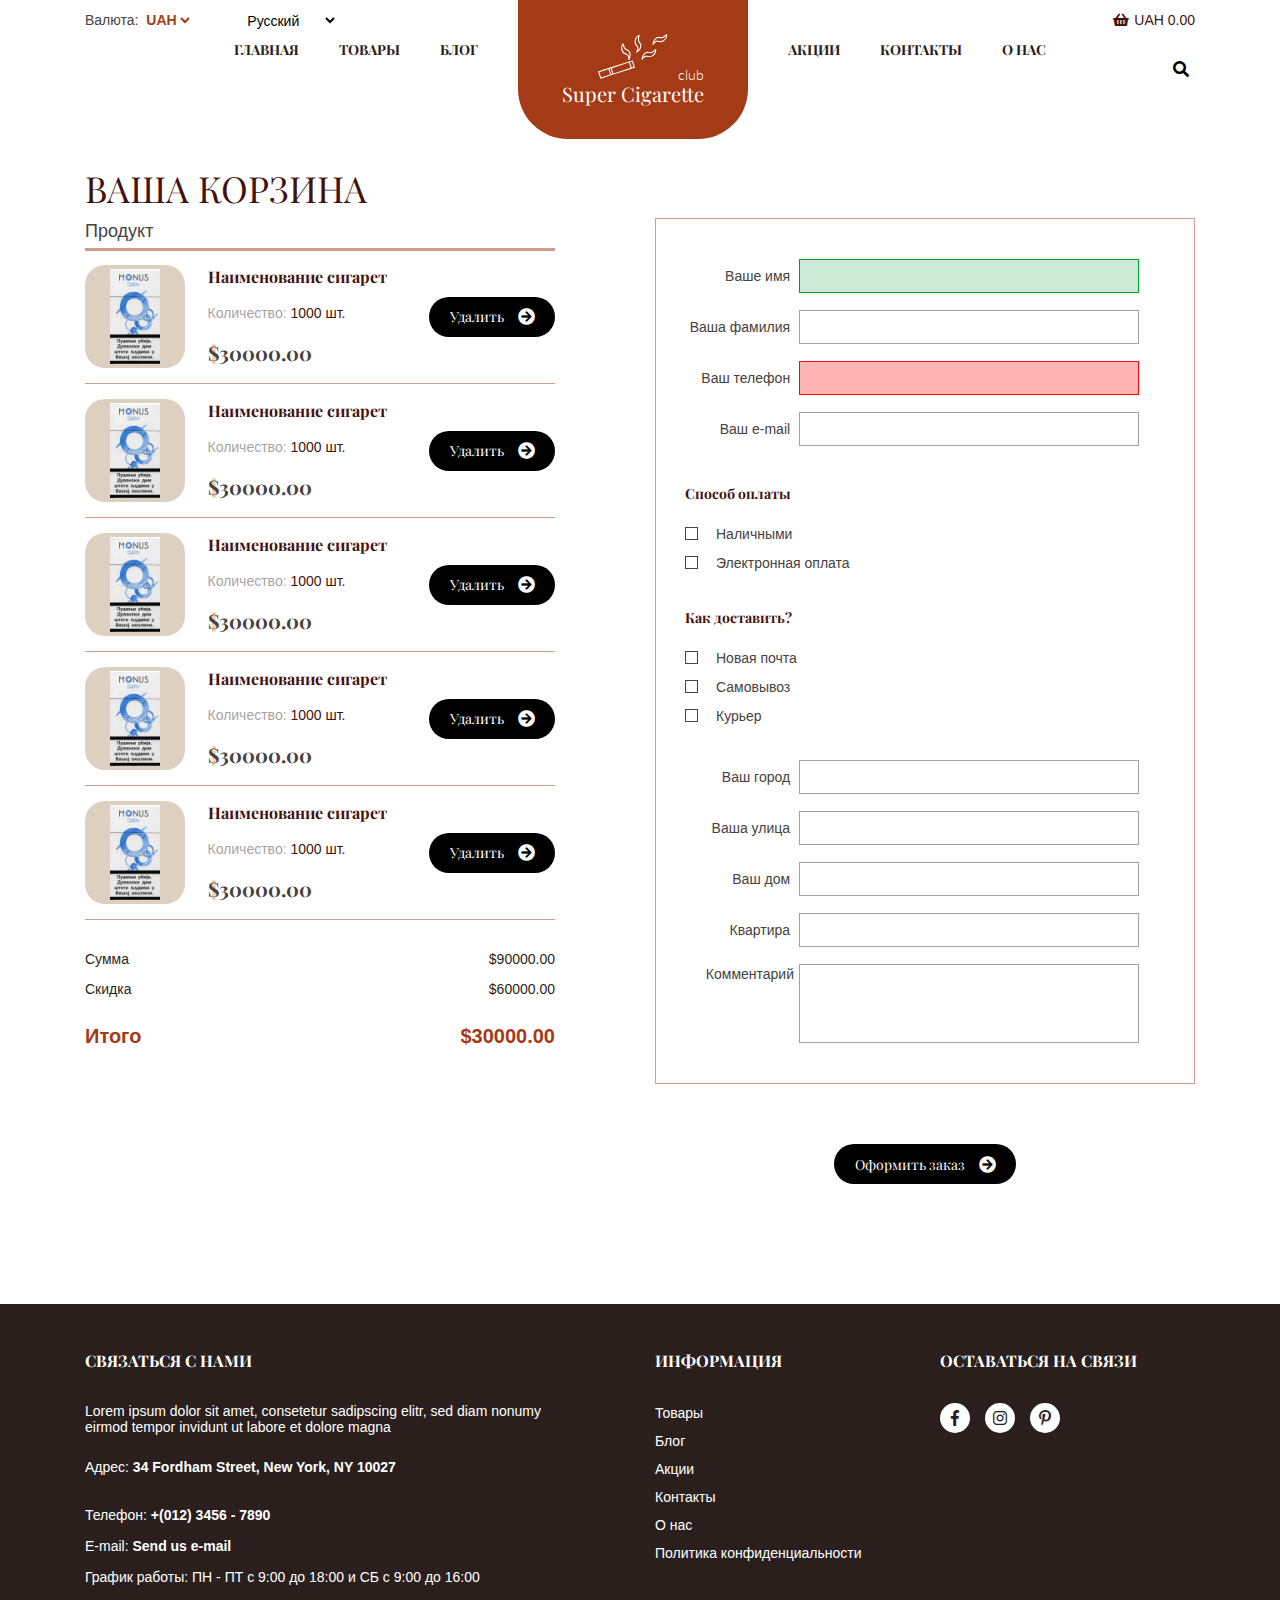
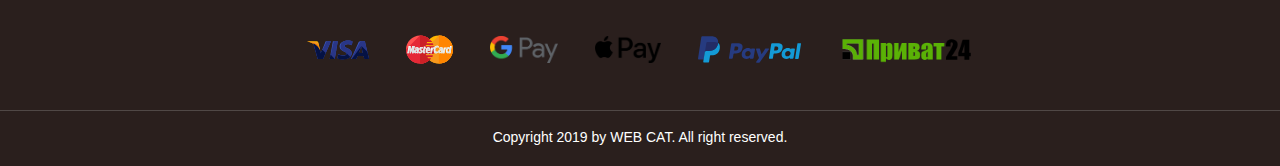
<file: cart.html>
<!DOCTYPE html>
<html lang="ru">
<head>
	<meta charset="UTF-8">
	<meta http-equiv="X-UA-Compatible" content="IE=edge">
	<title>Super Cigarette club</title>
	<meta name="viewport" content="width=device-width, initial-scale=1, shrink-to-fit=no">
	<meta name="description" content="#">
	<meta name="keywords" content="">
	<link rel="icon" href="#" type="image/x-icon">
 	<link rel="shortcut icon" href="#" type="image/x-icon">
 	<meta property="og:title" content="">
 	<meta property="og:description" content="">
 	<meta property="og:type" content="article">
 	<meta property="og:image" content="#">
 	<meta property="og:site_name" content="">
 	<!-- Google fonts -->
	<link href="https://fonts.googleapis.com/css?family=Playfair+Display:400,400i,700,700i&display=swap&subset=cyrillic" rel="stylesheet">
	<link href="https://fonts.googleapis.com/css?family=Lato:300&display=swap" rel="stylesheet">
	<!-- Bootstrap Reboot CSS -->
	<link rel="stylesheet" href="css/bootstrap-reboot.min.css">
	<!-- Bootstrap CSS -->
	<link rel="stylesheet" href="css/bootstrap.min.css">
	<!-- Fontawesome Pro -->
	<link rel="stylesheet" href="css/fontawesome-all.min.css">
	<!-- Slick slider CSS and theme -->
	<link rel="stylesheet" href="css/slick.css">
	<link rel="stylesheet" href="css/slick-theme.css">
	<!-- Main CSS -->
	<link rel="stylesheet" href="css/main.css">
</head>
<body>
	<header id="header-secondary">
		<div class="container">
			<div class="row">
				<div class="col-lg-12">
					<span class="header__options">
						<span class="header__options_currency">
							Валюта: 
							<select class="header__options_currency_value">
  								<option>UAH</option>
  								<option>USD</option>
							</select>
						</span>
						<select class="header__options_language">
  							<option>Русский</option>
  							<option>Украинский</option>
						</select>
					</span>
					<div class="header-right">
						<div class="header__basket">
							<a href="cart.html"	class="header__basket_content">
								<i class="fas fa-shopping-basket"></i>
								<span class="header__basket_total">
									UAH 0.00
								</span>
							</a>
							<div class="basket">
								<div class="basket__title">
									Корзина:
								</div>
								<div class="basket__list">
									<div class="basket__item">
										<a href="#" class="basket__img">
											<img src="img/monus.jpg" alt="Monus">
										</a>
										<div class="basket__info">
											<a href="#" class="basket__category">
												Категория
											</a>
											<a href="#" class="basket__name">
												Наименование сигарет
											</a>
											<div class="basket__count">
												340 шт.
											</div>
											<div class="basket__price-item">
												<div class="quantity-block">
  													<button class="quantity-arrow-minus"> - </button>
  														<input class="quantity-num" type="number" value="1" step="1" title="Кол-во" min="1"/>
 													 <button class="quantity-arrow-plus"> + </button>
												</div>
												<div class="basket__price">
													34 грн.
												</div>
											</div>
										</div>
										<button class="close__btn">
											<i class="fal fa-times"></i>
										</button>
									</div>
									<div class="basket__item">
										<a href="#" class="basket__img">
											<img src="img/monus.jpg" alt="Monus">
										</a>
										<div class="basket__info">
											<a href="#" class="basket__category">
												Категория
											</a>
											<a href="#" class="basket__name">
												Наименование сигарет
											</a>
											<div class="basket__count">
												340 шт.
											</div>
											<div class="basket__price-item">
												<div class="quantity-block">
  													<button class="quantity-arrow-minus"> - </button>
  														<input class="quantity-num" type="number" value="1" step="1" title="Кол-во" min="1"/>
 													 <button class="quantity-arrow-plus"> + </button>
												</div>
												<div class="basket__price">
													34 грн.
												</div>
											</div>
										</div>
										<button class="close__btn">
											<i class="fal fa-times"></i>
										</button>
									</div>
									<div class="basket__item">
										<a href="#" class="basket__return">
											ВЕРНУТЬ УДАЛЁННЫЙ ТОВАР "СЕМЕЧКИ"
										</a>
									</div>
									<div class="basket__item">
										<a href="#" class="basket__img">
											<img src="img/monus.jpg" alt="Monus">
										</a>
										<div class="basket__info">
											<a href="#" class="basket__category">
												Категория
											</a>
											<a href="#" class="basket__name">
												Наименование сигарет
											</a>
											<div class="basket__count">
												340 шт.
											</div>
											<div class="basket__price-item">
												<div class="quantity-block">
  													<button class="quantity-arrow-minus"> - </button>
  														<input class="quantity-num" type="number" value="1" step="1" title="Кол-во" min="1"/>
 													 <button class="quantity-arrow-plus"> + </button>
												</div>
												<div class="basket__price">
													34 грн.
												</div>
											</div>
										</div>
										<button class="close__btn">
											<i class="fal fa-times"></i>
										</button>
									</div>
								</div>
								<div class="basket-sum">
									<span class="basket-sum__text">
										Сумма Заказа
									</span>
									<span class="basket-sum__digit">
										607 грн.
									</span>
								</div>
								<div class="basket-sale">
									<span class="basket-sale__text">
										Скидки
									</span>
									<span class="basket-sale__digit">
										0 грн.
									</span>
								</div>
								<div class="basket-total">
									<span class="basket-total__text">
										Итого
									</span>
									<span class="basket-total__digit">
										607 грн.
									</span>
								</div>
								<button href="#" class="btn basket__btn">
									<span class="basket__btn_text">
										Оформить заказ
									</span>
									<i class="fas fa-arrow-circle-right"></i>
								</button>
								<button class="close__btn close__btn_basket">
									<i class="fal fa-times"></i>
								</button>
							</div>
						</div>
						<div class="header__search">
							<div class="search">
								<button href="#" class="search__btn">
									<i class="fas fa-search"></i>
								</button>
								<input type="search" class="search__input" placeholder="Поиск...">
							</div>
						</div>
					</div>
					<nav class="main-menu">
						<ul class="main-menu__list">
							<li class="main-menu__item main-menu__item_hide">
								<a href="index.html" class="main-menu__link">
									Главная
								</a>
							</li>
							<li class="main-menu__item main-menu__item_submenu main-menu__item_hide">
								<a href="products.html" class="main-menu__link">
									Товары
								</a>
								<ul class="submenu__list">
									<li class="submenu__item">
										<a href="#" class="submenu__link">
											Сигареты с фильтром
										</a>
									</li>
									<li class="submenu__item">
										<a href="#" class="submenu__link">
											Сигареты без фильтра
										</a>
									</li>
									<li class="submenu__item">
										<a href="#" class="submenu__link">
											Сигареты производства ОАЭ
										</a>
									</li>
									<li class="submenu__item">
										<a href="#" class="submenu__link">
											Сигареты производства Молдавия
										</a>
									</li>
									<li class="submenu__item">
										<a href="#" class="submenu__link">
											Сигареты производства Белорусь
										</a>
									</li>
									<li class="submenu__item">
										<a href="#" class="submenu__link">
											Сигареты производства Россия
										</a>
									</li>
								</ul>
							</li>
							<li class="main-menu__item main-menu__item_hide">
								<a href="blog.html" class="main-menu__link">
									Блог
								</a>
							</li>
							<li class="main-menu__item header__logo">
								<a href="index.html" class="main-menu__link main-menu__link_logo">
									<span class="header__logo_top">
										<img src="img/logo.png" alt="Логотип">
									</span>
									<span class="header__logo_bottom">
										Super Cigarette <span class="header__logo_small">club</span>
									</span>
								</a>
							</li>
							<li class="main-menu__item main-menu__item_hide">
								<a href="promotions.html" class="main-menu__link">
									Акции
								</a>
							</li>
							<li class="main-menu__item main-menu__item_hide">
								<a href="contacts.html" class="main-menu__link">
									Контакты
								</a>
							</li>
							<li class="main-menu__item main-menu__item_hide">
								<a href="about.html" class="main-menu__link">
									О нас
								</a>
							</li>
						</ul>
					</nav>
					<div class="menu-mobile-content">
					<a href="#" class="menu-btn menu-open">
							<span></span>
					</a>
						<nav class="menu-mobile">
							<ul class="menu-mobile__list">
								<li class="menu-mobile__item">
									<a href="index.html" class="menu-mobile__link">
										Главная
									</a>
								</li>
								<li class="menu-mobile__item">
									<a href="products.html" class="menu-mobile__link">
										Товары
									</a>
								</li>
								<li class="menu-mobile__item">
									<a href="blog.html" class="menu-mobile__link">
										Блог
									</a>
								</li>
								<li class="menu-mobile__item">
									<a href="promotions.html" class="menu-mobile__link">
										Акции
									</a>
								</li>
								<li class="menu-mobile__item">
									<a href="contacts.html" class="menu-mobile__link">
										Контакты
									</a>
								</li>
								<li class="menu-mobile__item">
									<a href="about.html" class="menu-mobile__link">
										О нас
									</a>
								</li>
								<li class="menu-mobile__item menu-mobile__item_last">
									<a href="cart.html" class="menu-mobile__link">
										Корзина
									</a>
								</li>
							</ul>
						</nav>
					</div>
				</div>
			</div>	
		</div>
	</header>
	<section class="cart">
		<div class="container">
			<div class="row">
				<h1 class="cart__title">
					Ваша корзина
				</h1>
			</div>
			<div class="row">
				<div class="col-md-6">
					<div class="cart-products">
						<div class="cart-products__title">
							Продукт
						</div>
						<div class="basket__items">
							<div class="basket__item">
							<a href="#" class="basket__img">
								<img src="img/monus.jpg" alt="Monus">
							</a>
							<div class="basket__info">
								<a href="#" class="basket__name">
									Наименование сигарет
								</a>
								<div class="basket__quantity">
									Количество: <span class="basket__quantity_color">1000 шт.</span>
								</div>
								<div class="basket__product-price">
									$30000.00
								</div>
							</div>
							<div class="cart-btn__wrap">
									<button class="btn cart__btn">
										<span class="cart__btn_text">Удалить</span>
										<i class="fas fa-arrow-circle-right"></i>
									</button>
								</div>
							</div>
							<div class="basket__item">
								<a href="#" class="basket__img">
									<img src="img/monus.jpg" alt="Monus">
								</a>
								<div class="basket__info">
									<a href="#" class="basket__name">
										Наименование сигарет
									</a>
									<div class="basket__quantity">
										Количество: <span class="basket__quantity_color">1000 шт.</span>
									</div>
									<div class="basket__product-price">
										$30000.00
									</div>
								</div>
								<div class="cart-btn__wrap">
									<button class="btn cart__btn">
										<span class="cart__btn_text">Удалить</span>
										<i class="fas fa-arrow-circle-right"></i>
									</button>
								</div>
							</div>
							<div class="basket__item">
								<a href="#" class="basket__img">
									<img src="img/monus.jpg" alt="Monus">
								</a>
								<div class="basket__info">
									<a href="#" class="basket__name">
										Наименование сигарет
									</a>
									<div class="basket__quantity">
										Количество: <span class="basket__quantity_color">1000 шт.</span>
									</div>
									<div class="basket__product-price">
										$30000.00
									</div>
								</div>
								<div class="cart-btn__wrap">
									<button class="btn cart__btn">
										<span class="cart__btn_text">Удалить</span>
										<i class="fas fa-arrow-circle-right"></i>
									</button>
								</div>
							</div>
							<div class="basket__item">
								<a href="#" class="basket__img">
									<img src="img/monus.jpg" alt="Monus">
								</a>
								<div class="basket__info">
									<a href="#" class="basket__name">
										Наименование сигарет
									</a>
									<div class="basket__quantity">
										Количество: <span class="basket__quantity_color">1000 шт.</span>
									</div>
									<div class="basket__product-price">
										$30000.00
									</div>
								</div>
								<div class="cart-btn__wrap">
									<button class="btn cart__btn">
										<span class="cart__btn_text">Удалить</span>
										<i class="fas fa-arrow-circle-right"></i>
									</button>
								</div>
							</div>
							<div class="basket__item">
								<a href="#" class="basket__img">
									<img src="img/monus.jpg" alt="Monus">
								</a>
								<div class="basket__info">
									<a href="#" class="basket__name">
										Наименование сигарет
									</a>
									<div class="basket__quantity">
										Количество: <span class="basket__quantity_color">1000 шт.</span>
									</div>
									<div class="basket__product-price">
										$30000.00
									</div>
								</div>
								<div class="cart-btn__wrap">
									<button class="btn cart__btn">
										<span class="cart__btn_text">Удалить</span>
										<i class="fas fa-arrow-circle-right"></i>
									</button>
								</div>
							</div>
							<div class="basket-sum">
								<span class="basket-sum__text">
									Сумма
								</span>
								<span class="basket-sum__digit">
									$90000.00
								</span>
							</div>
							<div class="basket-sale">
								<span class="basket-sale__text">
									Скидка
								</span>
								<span class="basket-sale__digit">
									$60000.00
								</span>
							</div>
							<div class="basket-total">
								<span class="basket-total__text">
									Итого
								</span>
								<span class="basket-total__digit">
									$30000.00
								</span>
							</div>
						</div>
					</div>
				</div>
				<div class="col-md-6">
					<div class="cart-form">
						<form>
							<div class="form__wrap">
								<div class="form__name">
									<label for="name">Ваше имя</label>
									<input type="name" id="name" class="pass">
								</div>
								<div class="form__surname">
									<label for="surname">Ваша фамилия</label>
									<input type="name" id="surname">
								</div>
								<div class="form__tel">
									<label for="tel">Ваш телефон</label>
									<input type="tel" id="tel" class="error">
								</div>
								<div class="form__email">
									<label for="email">Ваш e-mail</label>
									<input type="email" id="email">
								</div>
								<div class="form-payment__wrap">
									<div class="form-payment">
										Способ оплаты
									</div>
									<div class="form__cash">
										<input type="checkbox" id="checkbox__cash">
										<label for="checkbox__cash">Наличными</label>
									</div>
									<div class="form__e-cash">
										<input type="checkbox" id="checkbox__e-cash">
										<label for="checkbox__e-cash">Электронная оплата</label>
									</div>
								</div>
								<div class="form-delivery__wrap">
									<div class="form-delivery">
										Как доставить?
									</div>
									<div class="form__np">
										<input type="checkbox" id="delivery__np">
										<label for="delivery__np">Новая почта</label>
									</div>
									<div class="form__pickup">
										<input type="checkbox" id="delivery__pickup">
										<label for="delivery__pickup">Самовывоз</label>
									</div>
									<div class="form__courier">
										<input type="checkbox" id="delivery__courier">
										<label for="delivery__courier">Курьер</label>
									</div>
								</div>
								<div class="form__city">
									<label for="city">Ваш город</label>
									<input type="text" id="city">
								</div>
								<div class="form__street">
									<label for="street">Ваша улица</label>
									<input type="text" id="street">
								</div>
								<div class="form__house">
									<label for="house">Ваш дом</label>
									<input type="text" id="house">
								</div>
								<div class="form__apartment">
									<label for="apartment">Квартира</label>
									<input type="text" id="apartment">
								</div>
								<div class="form__comment">
									<label for="comment">Комментарий</label>
									<textarea id="comment"></textarea>
								</div>
							</div>
							<button href="#" class="btn basket__btn">
								<span class="basket__btn_text">
									Оформить заказ
								</span>
								<i class="fas fa-arrow-circle-right"></i>
							</button>
						</form>
					</div>
				</div>
			</div>
		</div>
	</section>
	<footer id="footer">
		<div class="container">
			<div class="row">
				<div class="col-md-6">
					<div class="footer-contacts">
						<div class="footer-contacts__title">
							Связаться с нами
						</div>
						<p class="footer-contacts__text">
							Lorem ipsum dolor sit amet, consetetur sadipscing elitr, sed diam nonumy eirmod tempor invidunt ut labore et dolore magna
						</p>
						<div class="footer-contacts__address">
							Адрес: <span class="font-weight-bold">34 Fordham Street, New York, NY 10027</span>
						</div>
						<div class="footer-contacts__phone">
							Телефон: <a href="tel:+01234567890" class="font-weight-bold">+(012) 3456 - 7890</a>
						</div>
						<div class="footer-contacts__mail">
							E-mail: <a href="mailto:mail@gmail.com" class="font-weight-bold">Send us e-mail</a>
						</div>
						<div class="footer-contacts__schedule">
							График работы: ПН - ПТ с 9:00 до 18:00 и СБ с 9:00 до 16:00
						</div>
					</div>
				</div>
				<div class="col-md-3">
					<div class="footer-information">
						<div class="footer-information__title">
							Информация
						</div>
						<ul class="footer-information__menu">
							<li class="footer-information__item">
								<a href="products.html" class="footer-information__link">
									Товары
								</a>
							</li>
							<li class="footer-information__item">
								<a href="blog.html" class="footer-information__link">
									Блог
								</a>
							</li>
							<li class="footer-information__item">
								<a href="promotions.html" class="footer-information__link">
									Акции
								</a>
							</li>
							<li class="footer-information__item">
								<a href="contacts.html" class="footer-information__link">
									Контакты
								</a>
							</li>
							<li class="footer-information__item">
								<a href="about.html" class="footer-information__link">
									О нас
								</a>
							</li>
							<li class="footer-information__item">
								<a href="polytics.html" class="footer-information__link">
									Политика конфиденциальности
								</a>
							</li>
						</ul>
					</div>
				</div>
				<div class="col-md-3">
					<div class="footer-social">
						<div class="footer-social__title">
							Оставаться на связи
						</div>
						<ul class="footer-social__links">
							<li class="footer-social__item">
								<a href="facebook.com" class="footer-social__link">
									<i class="fab fa-facebook-f"></i>
								</a>
							</li>
							<li class="footer-social__item">
								<a href="istagram.com" class="footer-social__link">
									<i class="fab fa-instagram"></i>
								</a>
							</li>
							<li class="footer-social__item">
								<a href="pinterest.com" class="footer-social__link">
									<i class="fab fa-pinterest-p"></i>
								</a>
							</li>
						</ul>
					</div>
				</div>
			</div>
			<div class="row">
				<div class="col">
					<div class="footer-payment">
						<img src="icons/visa.svg" alt="VISA" class="footer-payment_visa">
						<img src="icons/mastercard.svg" alt="MasterCard" class="footer-payment_mastercard">
						<img src="icons/1200px-Google_Pay_(GPay)_Logo.png" alt="Google Pay" class="footer-payment_gpay">
						<img src="icons/1200px-Apple_Pay_logo.png" alt="Apple Pay" class="footer-payment_apay">
						<img src="icons/paypal.svg" alt="PayPal" class="footer-payment_paypal">
						<img src="icons/privat24_1.png" alt="Приват24" class="footer-payment_privat">
					</div>
				</div>
			</div>
			<div class="row">
				<div class="col">
					<div class="footer-copyright">
						Copyright 2019 by WEB CAT. All right reserved.
					</div>
				</div>
			</div>
		</div>		
	</footer>
	<script src="js/jquery-3.3.1.min.js"></script>
	<script src="js/slick.min.js"></script>
	<script src="js/main.js"></script>
</body>
</html>
</file>
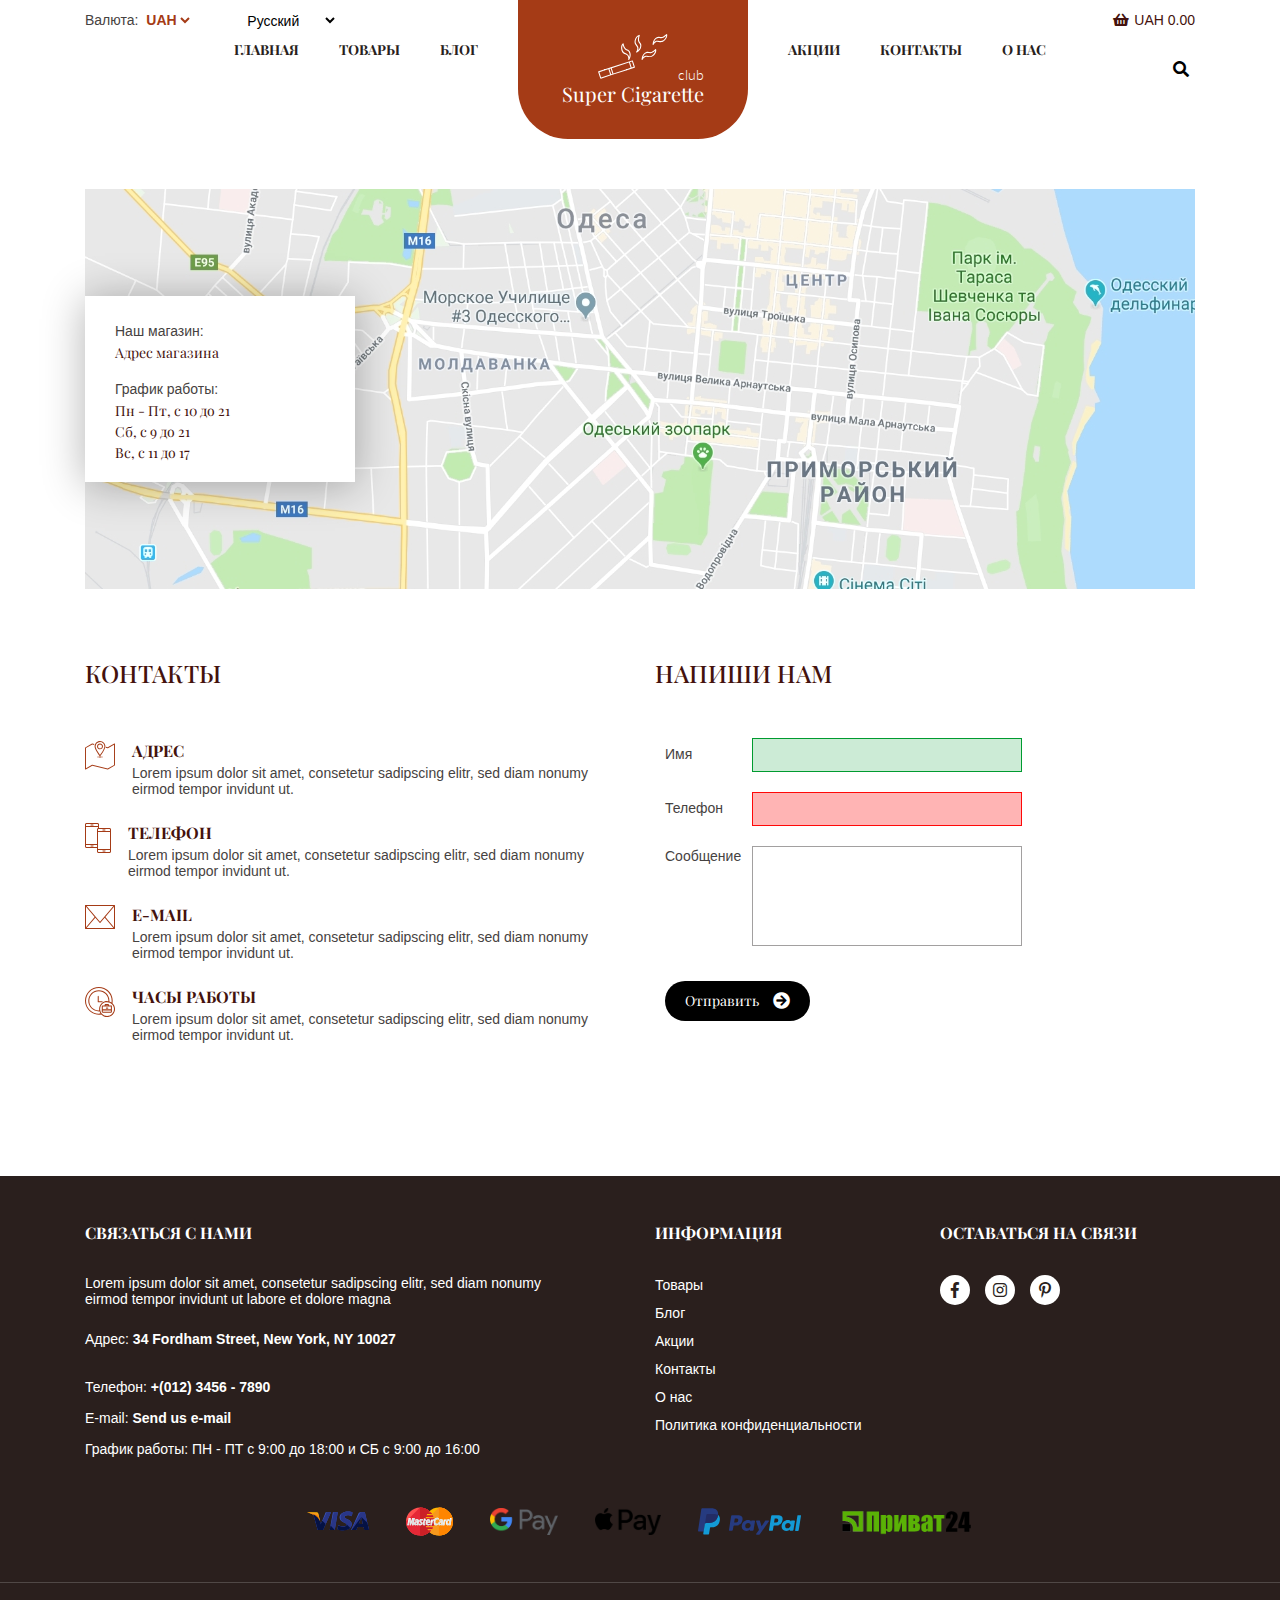
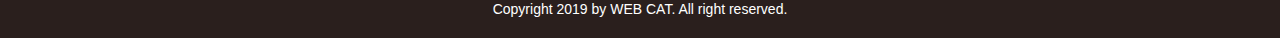
<file: contacts.html>
<!DOCTYPE html>
<html lang="ru">
<head>
	<meta charset="UTF-8">
	<meta http-equiv="X-UA-Compatible" content="IE=edge">
	<title>Super Cigarette club</title>
	<meta name="viewport" content="width=device-width, initial-scale=1, shrink-to-fit=no">
	<meta name="description" content="#">
	<meta name="keywords" content="">
	<link rel="icon" href="#" type="image/x-icon">
 	<link rel="shortcut icon" href="#" type="image/x-icon">
 	<meta property="og:title" content="">
 	<meta property="og:description" content="">
 	<meta property="og:type" content="article">
 	<meta property="og:image" content="#">
 	<meta property="og:site_name" content="">
 	<!-- Google fonts -->
	<link href="https://fonts.googleapis.com/css?family=Playfair+Display:400,400i,700,700i&display=swap&subset=cyrillic" rel="stylesheet">
	<link href="https://fonts.googleapis.com/css?family=Lato:300&display=swap" rel="stylesheet">
	<!-- Bootstrap Reboot CSS -->
	<link rel="stylesheet" href="css/bootstrap-reboot.min.css">
	<!-- Bootstrap CSS -->
	<link rel="stylesheet" href="css/bootstrap.min.css">
	<!-- Fontawesome Pro -->
	<link rel="stylesheet" href="css/fontawesome-all.min.css">
	<!-- Slick slider CSS and theme -->
	<link rel="stylesheet" href="css/slick.css">
	<link rel="stylesheet" href="css/slick-theme.css">
	<!-- Main CSS -->
	<link rel="stylesheet" href="css/main.css">
</head>
<body>
	<header id="header-secondary">
		<div class="container">
			<div class="row">
				<div class="col-lg-12">
					<span class="header__options">
						<span class="header__options_currency">
							Валюта: 
							<select class="header__options_currency_value">
  								<option>UAH</option>
  								<option>USD</option>
							</select>
						</span>
						<select class="header__options_language">
  							<option>Русский</option>
  							<option>Украинский</option>
						</select>
					</span>
					<div class="header-right">
						<div class="header__basket">
							<a href="cart.html"	class="header__basket_content">
								<i class="fas fa-shopping-basket"></i>
								<span class="header__basket_total">
									UAH 0.00
								</span>
							</a>
							<div class="basket">
								<div class="basket__title">
									Корзина:
								</div>
								<div class="basket__list">
									<div class="basket__item">
										<a href="#" class="basket__img">
											<img src="img/monus.jpg" alt="Monus">
										</a>
										<div class="basket__info">
											<a href="#" class="basket__category">
												Категория
											</a>
											<a href="#" class="basket__name">
												Наименование сигарет
											</a>
											<div class="basket__count">
												340 шт.
											</div>
											<div class="basket__price-item">
												<div class="quantity-block">
  													<button class="quantity-arrow-minus"> - </button>
  														<input class="quantity-num" type="number" value="1" step="1" title="Кол-во" min="1"/>
 													 <button class="quantity-arrow-plus"> + </button>
												</div>
												<div class="basket__price">
													34 грн.
												</div>
											</div>
										</div>
										<button class="close__btn">
											<i class="fal fa-times"></i>
										</button>
									</div>
									<div class="basket__item">
										<a href="#" class="basket__img">
											<img src="img/monus.jpg" alt="Monus">
										</a>
										<div class="basket__info">
											<a href="#" class="basket__category">
												Категория
											</a>
											<a href="#" class="basket__name">
												Наименование сигарет
											</a>
											<div class="basket__count">
												340 шт.
											</div>
											<div class="basket__price-item">
												<div class="quantity-block">
  													<button class="quantity-arrow-minus"> - </button>
  														<input class="quantity-num" type="number" value="1" step="1" title="Кол-во" min="1"/>
 													 <button class="quantity-arrow-plus"> + </button>
												</div>
												<div class="basket__price">
													34 грн.
												</div>
											</div>
										</div>
										<button class="close__btn">
											<i class="fal fa-times"></i>
										</button>
									</div>
									<div class="basket__item">
										<a href="#" class="basket__return">
											ВЕРНУТЬ УДАЛЁННЫЙ ТОВАР "СЕМЕЧКИ"
										</a>
									</div>
									<div class="basket__item">
										<a href="#" class="basket__img">
											<img src="img/monus.jpg" alt="Monus">
										</a>
										<div class="basket__info">
											<a href="#" class="basket__category">
												Категория
											</a>
											<a href="#" class="basket__name">
												Наименование сигарет
											</a>
											<div class="basket__count">
												340 шт.
											</div>
											<div class="basket__price-item">
												<div class="quantity-block">
  													<button class="quantity-arrow-minus"> - </button>
  														<input class="quantity-num" type="number" value="1" step="1" title="Кол-во" min="1"/>
 													 <button class="quantity-arrow-plus"> + </button>
												</div>
												<div class="basket__price">
													34 грн.
												</div>
											</div>
										</div>
										<button class="close__btn">
											<i class="fal fa-times"></i>
										</button>
									</div>
								</div>
								<div class="basket-sum">
									<span class="basket-sum__text">
										Сумма Заказа
									</span>
									<span class="basket-sum__digit">
										607 грн.
									</span>
								</div>
								<div class="basket-sale">
									<span class="basket-sale__text">
										Скидки
									</span>
									<span class="basket-sale__digit">
										0 грн.
									</span>
								</div>
								<div class="basket-total">
									<span class="basket-total__text">
										Итого
									</span>
									<span class="basket-total__digit">
										607 грн.
									</span>
								</div>
								<button href="#" class="btn basket__btn">
									<span class="basket__btn_text">
										Оформить заказ
									</span>
									<i class="fas fa-arrow-circle-right"></i>
								</button>
								<button class="close__btn close__btn_basket">
									<i class="fal fa-times"></i>
								</button>
							</div>
						</div>
						<div class="header__search">
							<div class="search">
								<button href="#" class="search__btn">
									<i class="fas fa-search"></i>
								</button>
								<input type="search" class="search__input" placeholder="Поиск...">
							</div>
						</div>
					</div>
					<nav class="main-menu">
						<ul class="main-menu__list">
							<li class="main-menu__item main-menu__item_hide">
								<a href="index.html" class="main-menu__link">
									Главная
								</a>
							</li>
							<li class="main-menu__item main-menu__item_submenu main-menu__item_hide">
								<a href="products.html" class="main-menu__link">
									Товары
								</a>
								<ul class="submenu__list">
									<li class="submenu__item">
										<a href="#" class="submenu__link">
											Сигареты с фильтром
										</a>
									</li>
									<li class="submenu__item">
										<a href="#" class="submenu__link">
											Сигареты без фильтра
										</a>
									</li>
									<li class="submenu__item">
										<a href="#" class="submenu__link">
											Сигареты производства ОАЭ
										</a>
									</li>
									<li class="submenu__item">
										<a href="#" class="submenu__link">
											Сигареты производства Молдавия
										</a>
									</li>
									<li class="submenu__item">
										<a href="#" class="submenu__link">
											Сигареты производства Белорусь
										</a>
									</li>
									<li class="submenu__item">
										<a href="#" class="submenu__link">
											Сигареты производства Россия
										</a>
									</li>
								</ul>
							</li>
							<li class="main-menu__item main-menu__item_hide">
								<a href="blog.html" class="main-menu__link">
									Блог
								</a>
							</li>
							<li class="main-menu__item header__logo">
								<a href="index.html" class="main-menu__link main-menu__link_logo">
									<span class="header__logo_top">
										<img src="img/logo.png" alt="Логотип">
									</span>
									<span class="header__logo_bottom">
										Super Cigarette <span class="header__logo_small">club</span>
									</span>
								</a>
							</li>
							<li class="main-menu__item main-menu__item_hide">
								<a href="promotions.html" class="main-menu__link">
									Акции
								</a>
							</li>
							<li class="main-menu__item main-menu__item_hide">
								<a href="contacts.html" class="main-menu__link">
									Контакты
								</a>
							</li>
							<li class="main-menu__item main-menu__item_hide">
								<a href="about.html" class="main-menu__link">
									О нас
								</a>
							</li>
						</ul>
					</nav>
					<div class="menu-mobile-content">
					<a href="#" class="menu-btn menu-open">
							<span></span>
					</a>
						<nav class="menu-mobile">
							<ul class="menu-mobile__list">
								<li class="menu-mobile__item">
									<a href="index.html" class="menu-mobile__link">
										Главная
									</a>
								</li>
								<li class="menu-mobile__item">
									<a href="products.html" class="menu-mobile__link">
										Товары
									</a>
								</li>
								<li class="menu-mobile__item">
									<a href="blog.html" class="menu-mobile__link">
										Блог
									</a>
								</li>
								<li class="menu-mobile__item">
									<a href="promotions.html" class="menu-mobile__link">
										Акции
									</a>
								</li>
								<li class="menu-mobile__item">
									<a href="contacts.html" class="menu-mobile__link">
										Контакты
									</a>
								</li>
								<li class="menu-mobile__item">
									<a href="about.html" class="menu-mobile__link">
										О нас
									</a>
								</li>
								<li class="menu-mobile__item menu-mobile__item_last">
									<a href="cart.html" class="menu-mobile__link">
										Корзина
									</a>
								</li>
							</ul>
						</nav>
					</div>
				</div>
			</div>	
		</div>
	</header>
	<section class="map">
		<div class="container">
			<div class="row">
				<div class="col">
					<div class="map__wrap">
						<div class="map__card">
							<div class="map__shop">
								Наш магазин:
							</div>
							<div class="map_address">
								Адрес магазина
							</div>
							<div class="map__schedule">
								График работы:
							</div>
							<div class="map__monday">
								Пн - Пт, с 10 до 21
							</div>
							<div class="map__saturday">
								Сб, с 9 до 21
							</div>
							<div class="map__sunday">
								Вс, с 11 до 17
							</div>
						</div>
					</div>
				</div>
			</div>
		</div>
	</section>
	<section class="contacts">
		<div class="container">
			<div class="row">
				<div class="col-md-6">
					<div class="contacts__wrap">
						<h4 class="contacts__title">
							Контакты
						</h4>
						<ul class="contacts__list">
							<li class="contacts__item">
								<img src="img/map-position.png" alt="Карта" class="contacts__img">
								<span class="contacts__rightside">
									<span class="contacts__subtitle">
										Адрес
									</span>
									<p class="contacts__text">
										Lorem ipsum dolor sit amet, consetetur sadipscing elitr, sed diam nonumy eirmod tempor invidunt ut.
									</p>
								</span>
							</li>
							<li class="contacts__item">
								<img src="img/mobile.png" alt="Мобильный телефон" class="contacts__img">
								<span class="contacts__rightside">
									<span class="contacts__subtitle">
										Телефон
									</span>
									<p class="contacts__text">
										Lorem ipsum dolor sit amet, consetetur sadipscing elitr, sed diam nonumy eirmod tempor invidunt ut.
									</p>
								</span>
							</li>
							<li class="contacts__item">
								<img src="img/envelope.png" alt="E-mail" class="contacts__img">
								<span class="contacts__rightside">
									<span class="contacts__subtitle">
										E-mail
									</span>
									<p class="contacts__text">
										Lorem ipsum dolor sit amet, consetetur sadipscing elitr, sed diam nonumy eirmod tempor invidunt ut.
									</p>
								</span>
							</li>
							<li class="contacts__item">
								<img src="img/hour.png" alt="Часы" class="contacts__img">
								<span class="contacts__rightside">
									<span class="contacts__subtitle">
										Часы работы
									</span>
									<p class="contacts__text">
										Lorem ipsum dolor sit amet, consetetur sadipscing elitr, sed diam nonumy eirmod tempor invidunt ut.
									</p>
								</span>
							</li>
						</ul>
					</div>
				</div>
				<div class="col-md-6">
					<h4 class="contacts__title">
						Напиши нам
					</h4>
					<div class="contacts__form">
						<form>
							<div class="form__name">
								<label for="name">Имя</label>
								<input type="name" id="name" class="pass">
							</div>
							<div class="form__tel">
								<label for="tel">Телефон</label>
								<input type="tel" id="tel" class="error">
							</div>
							<div class="form__message">
								<label for="message">Сообщение</label>
								<textarea id="message"></textarea>
							</div>
							<button href="#" class="btn contacts__btn">
								<span class="basket__btn_text">
									Отправить
								</span>
								<i class="fas fa-arrow-circle-right"></i>
							</button>
						</form>
					</div>
				</div>
			</div>
		</div>
	</section>
	<footer id="footer">
		<div class="container">
			<div class="row">
				<div class="col-md-6">
					<div class="footer-contacts">
						<div class="footer-contacts__title">
							Связаться с нами
						</div>
						<p class="footer-contacts__text">
							Lorem ipsum dolor sit amet, consetetur sadipscing elitr, sed diam nonumy eirmod tempor invidunt ut labore et dolore magna
						</p>
						<div class="footer-contacts__address">
							Адрес: <span class="font-weight-bold">34 Fordham Street, New York, NY 10027</span>
						</div>
						<div class="footer-contacts__phone">
							Телефон: <a href="tel:+01234567890" class="font-weight-bold">+(012) 3456 - 7890</a>
						</div>
						<div class="footer-contacts__mail">
							E-mail: <a href="mailto:mail@gmail.com" class="font-weight-bold">Send us e-mail</a>
						</div>
						<div class="footer-contacts__schedule">
							График работы: ПН - ПТ с 9:00 до 18:00 и СБ с 9:00 до 16:00
						</div>
					</div>
				</div>
				<div class="col-md-3">
					<div class="footer-information">
						<div class="footer-information__title">
							Информация
						</div>
						<ul class="footer-information__menu">
							<li class="footer-information__item">
								<a href="products.html" class="footer-information__link">
									Товары
								</a>
							</li>
							<li class="footer-information__item">
								<a href="blog.html" class="footer-information__link">
									Блог
								</a>
							</li>
							<li class="footer-information__item">
								<a href="promotions.html" class="footer-information__link">
									Акции
								</a>
							</li>
							<li class="footer-information__item">
								<a href="contacts.html" class="footer-information__link">
									Контакты
								</a>
							</li>
							<li class="footer-information__item">
								<a href="about.html" class="footer-information__link">
									О нас
								</a>
							</li>
							<li class="footer-information__item">
								<a href="polytics.html" class="footer-information__link">
									Политика конфиденциальности
								</a>
							</li>
						</ul>
					</div>
				</div>
				<div class="col-md-3">
					<div class="footer-social">
						<div class="footer-social__title">
							Оставаться на связи
						</div>
						<ul class="footer-social__links">
							<li class="footer-social__item">
								<a href="facebook.com" class="footer-social__link">
									<i class="fab fa-facebook-f"></i>
								</a>
							</li>
							<li class="footer-social__item">
								<a href="istagram.com" class="footer-social__link">
									<i class="fab fa-instagram"></i>
								</a>
							</li>
							<li class="footer-social__item">
								<a href="pinterest.com" class="footer-social__link">
									<i class="fab fa-pinterest-p"></i>
								</a>
							</li>
						</ul>
					</div>
				</div>
			</div>
			<div class="row">
				<div class="col">
					<div class="footer-payment">
						<img src="icons/visa.svg" alt="VISA" class="footer-payment_visa">
						<img src="icons/mastercard.svg" alt="MasterCard" class="footer-payment_mastercard">
						<img src="icons/1200px-Google_Pay_(GPay)_Logo.png" alt="Google Pay" class="footer-payment_gpay">
						<img src="icons/1200px-Apple_Pay_logo.png" alt="Apple Pay" class="footer-payment_apay">
						<img src="icons/paypal.svg" alt="PayPal" class="footer-payment_paypal">
						<img src="icons/privat24_1.png" alt="Приват24" class="footer-payment_privat">
					</div>
				</div>
			</div>
			<div class="row">
				<div class="col">
					<div class="footer-copyright">
						Copyright 2019 by WEB CAT. All right reserved.
					</div>
				</div>
			</div>
		</div>		
	</footer>
	<script src="js/jquery-3.3.1.min.js"></script>
	<script src="js/slick.min.js"></script>
	<script src="js/main.js"></script>
</body>
</html>
</file>
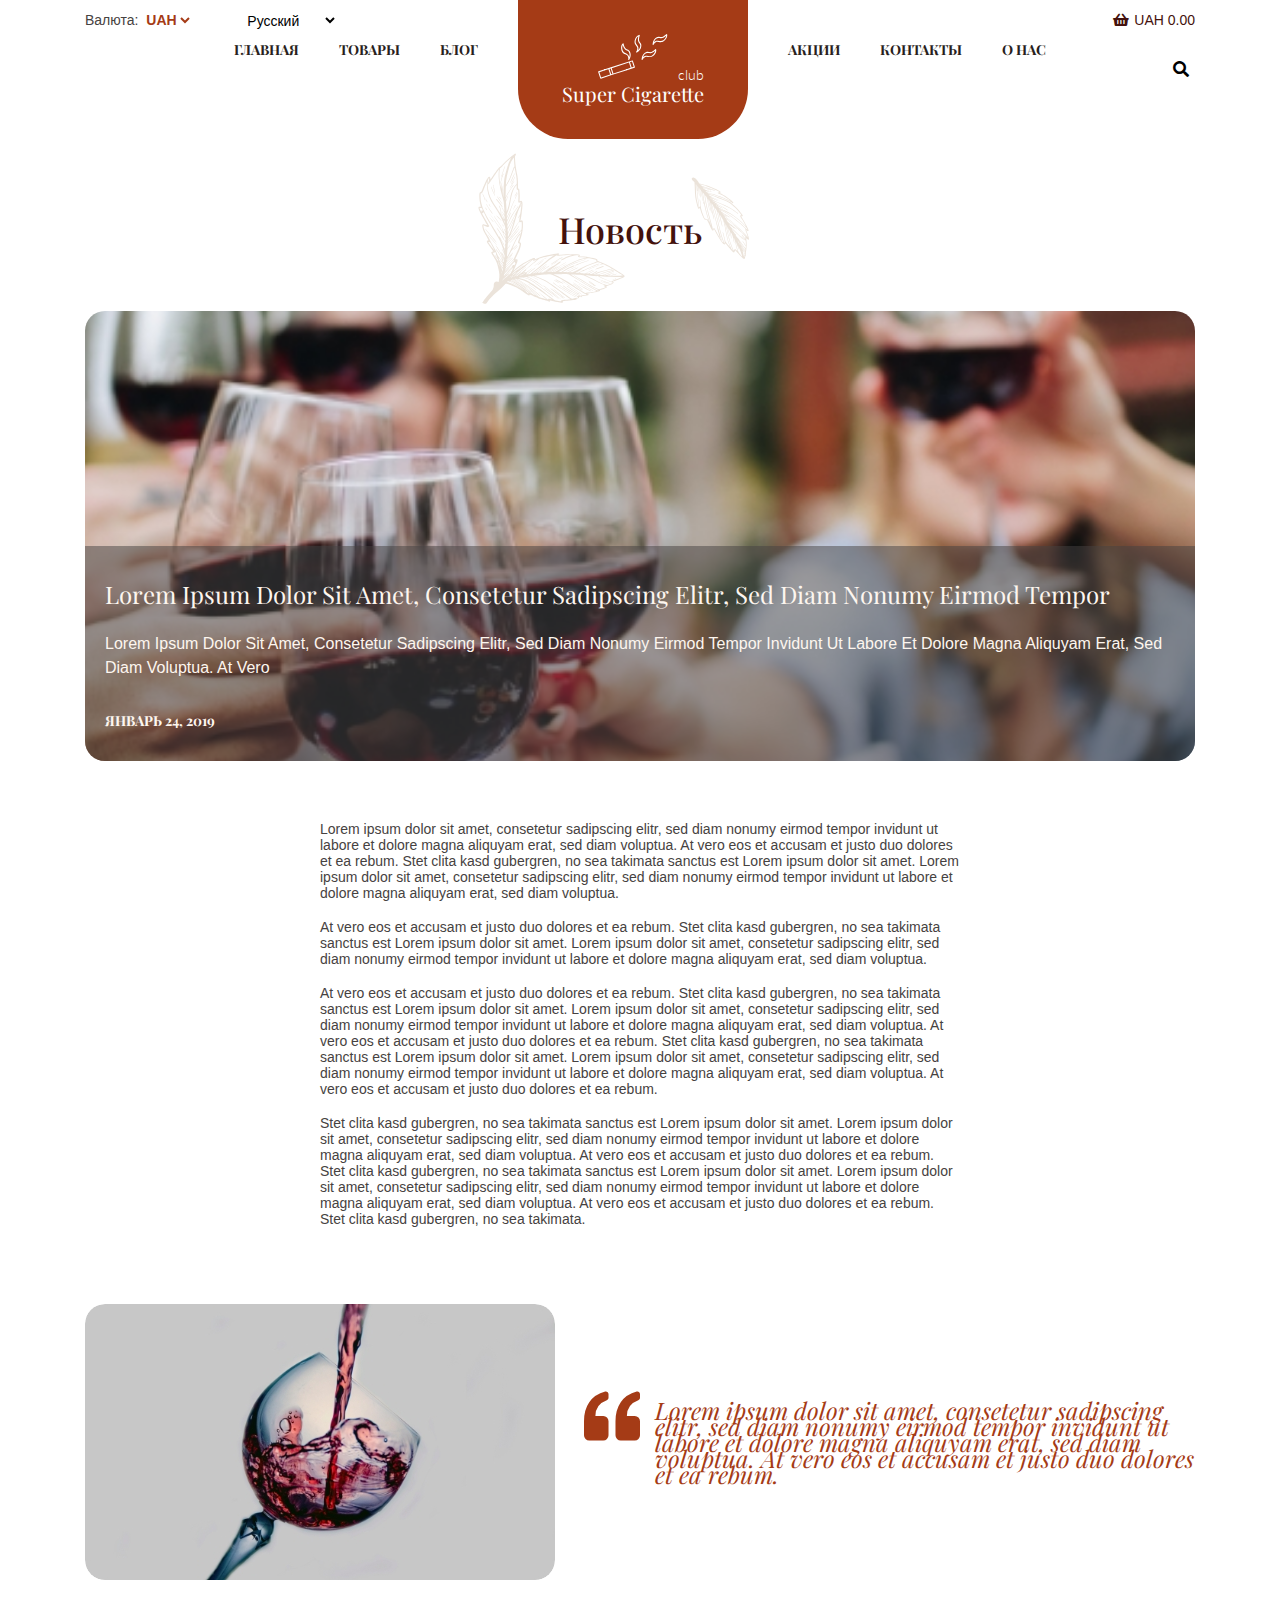
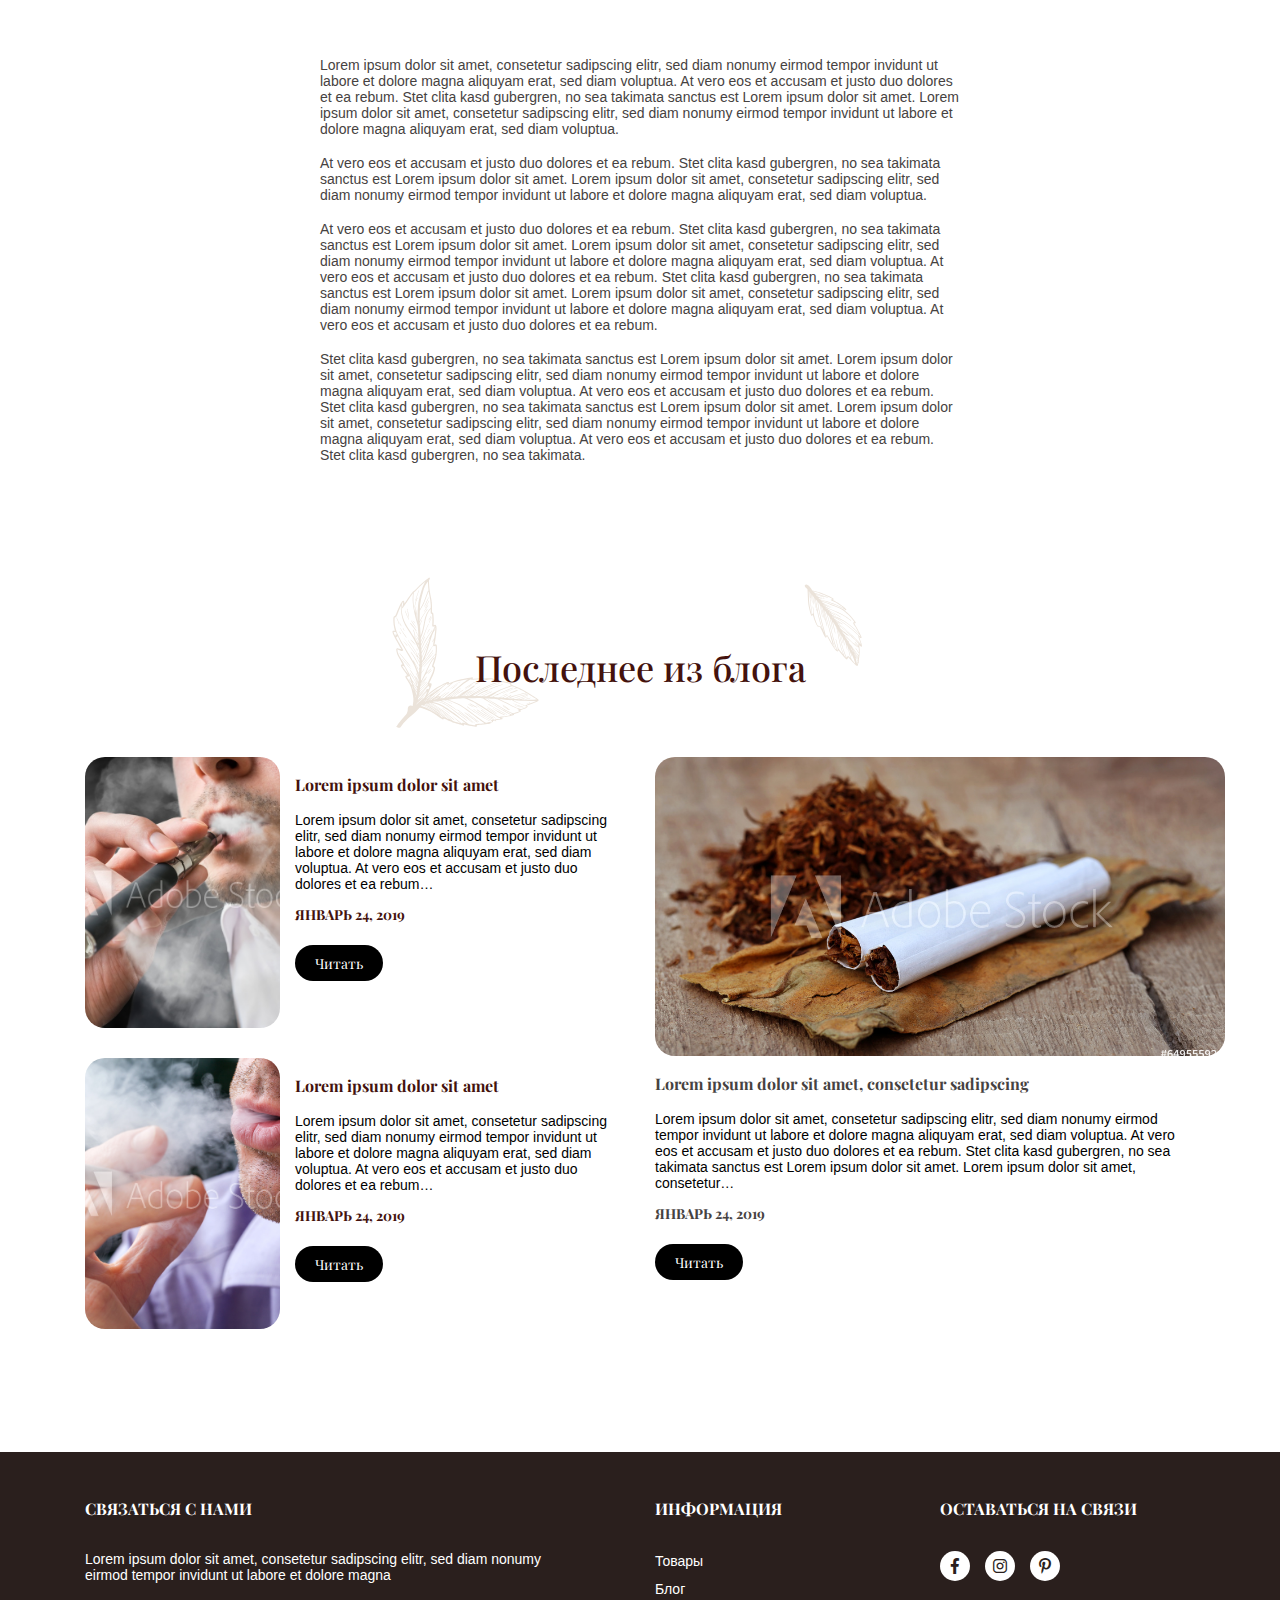
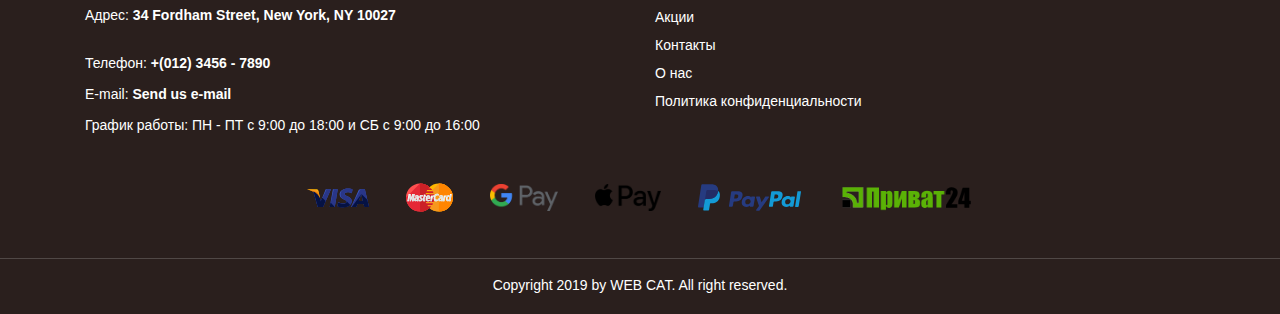
<file: news.html>
<!DOCTYPE html>
<html lang="ru">
<head>
	<meta charset="UTF-8">
	<meta http-equiv="X-UA-Compatible" content="IE=edge">
	<title>Super Cigarette club</title>
	<meta name="viewport" content="width=device-width, initial-scale=1, shrink-to-fit=no">
	<meta name="description" content="#">
	<meta name="keywords" content="">
	<link rel="icon" href="#" type="image/x-icon">
 	<link rel="shortcut icon" href="#" type="image/x-icon">
 	<meta property="og:title" content="">
 	<meta property="og:description" content="">
 	<meta property="og:type" content="article">
 	<meta property="og:image" content="#">
 	<meta property="og:site_name" content="">
 	<!-- Google fonts -->
	<link href="https://fonts.googleapis.com/css?family=Playfair+Display:400,400i,700,700i&display=swap&subset=cyrillic" rel="stylesheet">
	<link href="https://fonts.googleapis.com/css?family=Lato:300&display=swap" rel="stylesheet">
	<!-- Bootstrap Reboot CSS -->
	<link rel="stylesheet" href="css/bootstrap-reboot.min.css">
	<!-- Bootstrap CSS -->
	<link rel="stylesheet" href="css/bootstrap.min.css">
	<!-- Fontawesome Pro -->
	<link rel="stylesheet" href="css/fontawesome-all.min.css">
	<!-- Slick slider CSS and theme -->
	<link rel="stylesheet" href="css/slick.css">
	<link rel="stylesheet" href="css/slick-theme.css">
	<!-- Main CSS -->
	<link rel="stylesheet" href="css/main.css">
</head>
<body>
	<header id="header-secondary">
		<div class="container">
			<div class="row">
				<div class="col-lg-12">
					<span class="header__options">
						<span class="header__options_currency">
							Валюта: 
							<select class="header__options_currency_value">
  								<option>UAH</option>
  								<option>USD</option>
							</select>
						</span>
						<select class="header__options_language">
  							<option>Русский</option>
  							<option>Украинский</option>
						</select>
					</span>
					<div class="header-right">
						<div class="header__basket">
							<a href="cart.html"	class="header__basket_content">
								<i class="fas fa-shopping-basket"></i>
								<span class="header__basket_total">
									UAH 0.00
								</span>
							</a>
							<div class="basket">
								<div class="basket__title">
									Корзина:
								</div>
								<div class="basket__list">
									<div class="basket__item">
										<a href="#" class="basket__img">
											<img src="img/monus.jpg" alt="Monus">
										</a>
										<div class="basket__info">
											<a href="#" class="basket__category">
												Категория
											</a>
											<a href="#" class="basket__name">
												Наименование сигарет
											</a>
											<div class="basket__count">
												340 шт.
											</div>
											<div class="basket__price-item">
												<div class="quantity-block">
  													<button class="quantity-arrow-minus"> - </button>
  														<input class="quantity-num" type="number" value="1" step="1" title="Кол-во" min="1"/>
 													 <button class="quantity-arrow-plus"> + </button>
												</div>
												<div class="basket__price">
													34 грн.
												</div>
											</div>
										</div>
										<button class="close__btn">
											<i class="fal fa-times"></i>
										</button>
									</div>
									<div class="basket__item">
										<a href="#" class="basket__img">
											<img src="img/monus.jpg" alt="Monus">
										</a>
										<div class="basket__info">
											<a href="#" class="basket__category">
												Категория
											</a>
											<a href="#" class="basket__name">
												Наименование сигарет
											</a>
											<div class="basket__count">
												340 шт.
											</div>
											<div class="basket__price-item">
												<div class="quantity-block">
  													<button class="quantity-arrow-minus"> - </button>
  														<input class="quantity-num" type="number" value="1" step="1" title="Кол-во" min="1"/>
 													 <button class="quantity-arrow-plus"> + </button>
												</div>
												<div class="basket__price">
													34 грн.
												</div>
											</div>
										</div>
										<button class="close__btn">
											<i class="fal fa-times"></i>
										</button>
									</div>
									<div class="basket__item">
										<a href="#" class="basket__return">
											ВЕРНУТЬ УДАЛЁННЫЙ ТОВАР "СЕМЕЧКИ"
										</a>
									</div>
									<div class="basket__item">
										<a href="#" class="basket__img">
											<img src="img/monus.jpg" alt="Monus">
										</a>
										<div class="basket__info">
											<a href="#" class="basket__category">
												Категория
											</a>
											<a href="#" class="basket__name">
												Наименование сигарет
											</a>
											<div class="basket__count">
												340 шт.
											</div>
											<div class="basket__price-item">
												<div class="quantity-block">
  													<button class="quantity-arrow-minus"> - </button>
  														<input class="quantity-num" type="number" value="1" step="1" title="Кол-во" min="1"/>
 													 <button class="quantity-arrow-plus"> + </button>
												</div>
												<div class="basket__price">
													34 грн.
												</div>
											</div>
										</div>
										<button class="close__btn">
											<i class="fal fa-times"></i>
										</button>
									</div>
								</div>
								<div class="basket-sum">
									<span class="basket-sum__text">
										Сумма Заказа
									</span>
									<span class="basket-sum__digit">
										607 грн.
									</span>
								</div>
								<div class="basket-sale">
									<span class="basket-sale__text">
										Скидки
									</span>
									<span class="basket-sale__digit">
										0 грн.
									</span>
								</div>
								<div class="basket-total">
									<span class="basket-total__text">
										Итого
									</span>
									<span class="basket-total__digit">
										607 грн.
									</span>
								</div>
								<button href="#" class="btn basket__btn">
									<span class="basket__btn_text">
										Оформить заказ
									</span>
									<i class="fas fa-arrow-circle-right"></i>
								</button>
								<button class="close__btn close__btn_basket">
									<i class="fal fa-times"></i>
								</button>
							</div>
						</div>
						<div class="header__search">
							<div class="search">
								<button href="#" class="search__btn">
									<i class="fas fa-search"></i>
								</button>
								<input type="search" class="search__input" placeholder="Поиск...">
							</div>
						</div>
					</div>
					<nav class="main-menu">
						<ul class="main-menu__list">
							<li class="main-menu__item main-menu__item_hide">
								<a href="index.html" class="main-menu__link">
									Главная
								</a>
							</li>
							<li class="main-menu__item main-menu__item_submenu main-menu__item_hide">
								<a href="products.html" class="main-menu__link">
									Товары
								</a>
								<ul class="submenu__list">
									<li class="submenu__item">
										<a href="#" class="submenu__link">
											Сигареты с фильтром
										</a>
									</li>
									<li class="submenu__item">
										<a href="#" class="submenu__link">
											Сигареты без фильтра
										</a>
									</li>
									<li class="submenu__item">
										<a href="#" class="submenu__link">
											Сигареты производства ОАЭ
										</a>
									</li>
									<li class="submenu__item">
										<a href="#" class="submenu__link">
											Сигареты производства Молдавия
										</a>
									</li>
									<li class="submenu__item">
										<a href="#" class="submenu__link">
											Сигареты производства Белорусь
										</a>
									</li>
									<li class="submenu__item">
										<a href="#" class="submenu__link">
											Сигареты производства Россия
										</a>
									</li>
								</ul>
							</li>
							<li class="main-menu__item main-menu__item_hide">
								<a href="blog.html" class="main-menu__link">
									Блог
								</a>
							</li>
							<li class="main-menu__item header__logo">
								<a href="index.html" class="main-menu__link main-menu__link_logo">
									<span class="header__logo_top">
										<img src="img/logo.png" alt="Логотип">
									</span>
									<span class="header__logo_bottom">
										Super Cigarette <span class="header__logo_small">club</span>
									</span>
								</a>
							</li>
							<li class="main-menu__item main-menu__item_hide">
								<a href="promotions.html" class="main-menu__link">
									Акции
								</a>
							</li>
							<li class="main-menu__item main-menu__item_hide">
								<a href="contacts.html" class="main-menu__link">
									Контакты
								</a>
							</li>
							<li class="main-menu__item main-menu__item_hide">
								<a href="about.html" class="main-menu__link">
									О нас
								</a>
							</li>
						</ul>
					</nav>
					<div class="menu-mobile-content">
					<a href="#" class="menu-btn menu-open">
							<span></span>
					</a>
						<nav class="menu-mobile">
							<ul class="menu-mobile__list">
								<li class="menu-mobile__item">
									<a href="index.html" class="menu-mobile__link">
										Главная
									</a>
								</li>
								<li class="menu-mobile__item">
									<a href="products.html" class="menu-mobile__link">
										Товары
									</a>
								</li>
								<li class="menu-mobile__item">
									<a href="blog.html" class="menu-mobile__link">
										Блог
									</a>
								</li>
								<li class="menu-mobile__item">
									<a href="promotions.html" class="menu-mobile__link">
										Акции
									</a>
								</li>
								<li class="menu-mobile__item">
									<a href="contacts.html" class="menu-mobile__link">
										Контакты
									</a>
								</li>
								<li class="menu-mobile__item">
									<a href="about.html" class="menu-mobile__link">
										О нас
									</a>
								</li>
								<li class="menu-mobile__item menu-mobile__item_last">
									<a href="cart.html" class="menu-mobile__link">
										Корзина
									</a>
								</li>
							</ul>
						</nav>
					</div>
				</div>
			</div>	
		</div>
	</header>
	<section class="news">
		<div class="container">
			<div class="row">
				<div class="col">
					<div class="news__offer">
						<h1 class="news__title secondary-title">
							Новость
						</h1>
						<img src="img/leaf-big.png" alt="Листья" class="leafs news__title_leaf-big">
						<img src="img/leaf-small.png" alt="Листья" class="leafs news__title_leaf-small">
					</div>
				</div>
			</div>
			<div class="row">
				<div class="col">
					<div class="news__wrap">
						<div class="news-cover">
							<div class="news-cover__img"></div>
							<div class="news-cover__overlay">
								<div class="news-cover__title">
									Lorem Ipsum Dolor Sit Amet, Consetetur Sadipscing Elitr, Sed Diam Nonumy Eirmod Tempor
								</div>
								<div class="news-cover__subtitle">
									Lorem Ipsum Dolor Sit Amet, Consetetur Sadipscing Elitr, Sed Diam Nonumy Eirmod Tempor Invidunt Ut Labore Et Dolore Magna Aliquyam Erat, Sed Diam Voluptua. At Vero
								</div>
								<div class="news-cover__date">
									ЯНВАРЬ 24, 2019
								</div>
							</div>
						</div>
						<p class="news__text">
							Lorem ipsum dolor sit amet, consetetur sadipscing elitr, sed diam nonumy eirmod tempor invidunt ut labore et dolore magna aliquyam erat, sed diam voluptua. At vero eos et accusam et justo duo dolores et ea rebum. Stet clita kasd gubergren, no sea takimata sanctus est Lorem ipsum dolor sit amet. Lorem ipsum dolor sit amet, consetetur sadipscing elitr, sed diam nonumy eirmod tempor invidunt ut labore et dolore magna aliquyam erat, sed diam voluptua.
						</p>
						<p class="news__text">
							At vero eos et accusam et justo duo dolores et ea rebum. Stet clita kasd gubergren, no sea takimata sanctus est Lorem ipsum dolor sit amet.	Lorem ipsum dolor sit amet, consetetur sadipscing elitr, sed diam nonumy eirmod tempor invidunt ut labore et dolore magna aliquyam erat, sed diam voluptua. 

						</p>
						<p class="news__text">
							At vero eos et accusam et justo duo dolores et ea rebum. Stet clita kasd gubergren, no sea takimata sanctus est Lorem ipsum dolor sit amet. Lorem ipsum dolor sit amet, consetetur sadipscing elitr, sed diam nonumy eirmod tempor invidunt ut labore et dolore magna aliquyam erat, sed diam voluptua. At vero eos et accusam et justo duo dolores et ea rebum. Stet clita kasd gubergren, no sea takimata sanctus est Lorem ipsum dolor sit amet. Lorem ipsum dolor sit amet, consetetur sadipscing elitr, sed diam nonumy eirmod tempor invidunt ut labore et dolore magna aliquyam erat, sed diam voluptua. At vero eos et accusam et justo duo dolores et ea rebum.
						</p>
						<p class="news__text">
							Stet clita kasd gubergren, no sea takimata sanctus est Lorem ipsum dolor sit amet. Lorem ipsum dolor sit amet, consetetur sadipscing elitr, sed diam nonumy eirmod tempor invidunt ut labore et dolore magna aliquyam erat, sed diam voluptua. At vero eos et accusam et justo duo dolores et ea rebum. Stet clita kasd gubergren, no sea takimata sanctus est Lorem ipsum dolor sit amet. Lorem ipsum dolor sit amet, consetetur sadipscing elitr, sed diam nonumy eirmod tempor invidunt ut labore et dolore magna aliquyam erat, sed diam voluptua. At vero eos et accusam et justo duo dolores et ea rebum. Stet clita kasd gubergren, no sea takimata.
						</p>
						<div class="news-quote">
							<div class="news-quote__img"></div>
							<div class="news-quote__wrap">
								<p class="news-quote__text">
									Lorem ipsum dolor sit amet, consetetur sadipscing elitr, sed diam nonumy eirmod tempor invidunt ut labore et dolore magna aliquyam erat, sed diam voluptua. At vero eos et accusam et justo duo dolores et ea rebum. 
								</p>
								<i class="fas fa-quote-left"></i>
							</div>
						</div>
						<p class="news__text">
							Lorem ipsum dolor sit amet, consetetur sadipscing elitr, sed diam nonumy eirmod tempor invidunt ut labore et dolore magna aliquyam erat, sed diam voluptua. At vero eos et accusam et justo duo dolores et ea rebum. Stet clita kasd gubergren, no sea takimata sanctus est Lorem ipsum dolor sit amet. Lorem ipsum dolor sit amet, consetetur sadipscing elitr, sed diam nonumy eirmod tempor invidunt ut labore et dolore magna aliquyam erat, sed diam voluptua.
						</p>
						<p class="news__text">
							At vero eos et accusam et justo duo dolores et ea rebum. Stet clita kasd gubergren, no sea takimata sanctus est Lorem ipsum dolor sit amet.	Lorem ipsum dolor sit amet, consetetur sadipscing elitr, sed diam nonumy eirmod tempor invidunt ut labore et dolore magna aliquyam erat, sed diam voluptua. 

						</p>
						<p class="news__text">
							At vero eos et accusam et justo duo dolores et ea rebum. Stet clita kasd gubergren, no sea takimata sanctus est Lorem ipsum dolor sit amet. Lorem ipsum dolor sit amet, consetetur sadipscing elitr, sed diam nonumy eirmod tempor invidunt ut labore et dolore magna aliquyam erat, sed diam voluptua. At vero eos et accusam et justo duo dolores et ea rebum. Stet clita kasd gubergren, no sea takimata sanctus est Lorem ipsum dolor sit amet. Lorem ipsum dolor sit amet, consetetur sadipscing elitr, sed diam nonumy eirmod tempor invidunt ut labore et dolore magna aliquyam erat, sed diam voluptua. At vero eos et accusam et justo duo dolores et ea rebum.
						</p>
						<p class="news__text">
							Stet clita kasd gubergren, no sea takimata sanctus est Lorem ipsum dolor sit amet. Lorem ipsum dolor sit amet, consetetur sadipscing elitr, sed diam nonumy eirmod tempor invidunt ut labore et dolore magna aliquyam erat, sed diam voluptua. At vero eos et accusam et justo duo dolores et ea rebum. Stet clita kasd gubergren, no sea takimata sanctus est Lorem ipsum dolor sit amet. Lorem ipsum dolor sit amet, consetetur sadipscing elitr, sed diam nonumy eirmod tempor invidunt ut labore et dolore magna aliquyam erat, sed diam voluptua. At vero eos et accusam et justo duo dolores et ea rebum. Stet clita kasd gubergren, no sea takimata.
						</p>
					</div>
				</div>
			</div>
		</div>
	</section>
	<section class="new-blog">
		<div class="container">
			<div class="row">
				<div class="col">
					<div class="new-blog__offer">
						<h3 class="new-blog__title">
							Последнее из блога
						</h3>
						<img src="img/leaf-big.png" alt="Листья" class="leafs new-blog__title_leaf-big">
						<img src="img/leaf-small.png" alt="Листья" class="leafs new-blog__title_leaf-small">
					</div>
				</div>
			</div>
			<div class="row">
				<div class="col-lg-6">
					<div class="small-blogs">
						<div class="small-blog">
							<div class="small-blog__img small-blog__img_one"></div>
							<div class="small-blog__content">
								<div class="small-blog__title">
									Lorem ipsum dolor sit amet
								</div>
								<p class="small-blog__text">
									Lorem ipsum dolor sit amet, consetetur sadipscing elitr, sed diam nonumy eirmod tempor invidunt ut labore et dolore magna aliquyam erat, sed diam voluptua. At vero eos et accusam et justo duo dolores et ea rebum…
								</p>
								<span class="small-blog__date">
									Январь 24, 2019
								</span>
								<a href="#" class="btn new-blog__btn">
									Читать
								</a>
							</div>
						</div>
						<div class="small-blog">
							<div class="small-blog__img small-blog__img_two"></div>
							<div class="small-blog__content">
								<div class="small-blog__title">
									Lorem ipsum dolor sit amet
								</div>
								<p class="small-blog__text">
									Lorem ipsum dolor sit amet, consetetur sadipscing elitr, sed diam nonumy eirmod tempor invidunt ut labore et dolore magna aliquyam erat, sed diam voluptua. At vero eos et accusam et justo duo dolores et ea rebum…
								</p>
								<span class="small-blog__date">
									Январь 24, 2019
								</span>
								<a href="#" class="btn new-blog__btn">
									Читать
								</a>
							</div>
						</div>
					</div>
				</div>
				<div class="col-lg-6">
					<div class="big-blog">
						<div class="big-blog__img big-blog__img"></div>
						<div class="big-blog__title">
							Lorem ipsum dolor sit amet, consetetur sadipscing
						</div>
						<p class="big-blog__text">
							Lorem ipsum dolor sit amet, consetetur sadipscing elitr, sed diam nonumy eirmod tempor invidunt ut labore et dolore magna aliquyam erat, sed diam voluptua. At vero eos et accusam et justo duo dolores et ea rebum. Stet clita kasd gubergren, no sea takimata sanctus est Lorem ipsum dolor sit amet. Lorem ipsum dolor sit amet, consetetur…
						</p>
						<span class="big-blog__date">
							Январь 24, 2019
						</span>
						<a href="#" class="btn new-blog__btn">
							Читать
						</a>
					</div>
				</div>
			</div>
		</div>
	</section>
	<footer id="footer">
	<div class="container">
		<div class="row">
			<div class="col-md-6">
				<div class="footer-contacts">
					<div class="footer-contacts__title">
						Связаться с нами
					</div>
					<p class="footer-contacts__text">
						Lorem ipsum dolor sit amet, consetetur sadipscing elitr, sed diam nonumy eirmod tempor invidunt ut labore et dolore magna
					</p>
					<div class="footer-contacts__address">
						Адрес: <span class="font-weight-bold">34 Fordham Street, New York, NY 10027</span>
					</div>
					<div class="footer-contacts__phone">
						Телефон: <a href="tel:+01234567890" class="font-weight-bold">+(012) 3456 - 7890</a>
					</div>
					<div class="footer-contacts__mail">
						E-mail: <a href="mailto:mail@gmail.com" class="font-weight-bold">Send us e-mail</a>
					</div>
					<div class="footer-contacts__schedule">
						График работы: ПН - ПТ с 9:00 до 18:00 и СБ с 9:00 до 16:00
					</div>
				</div>
			</div>
			<div class="col-md-3">
				<div class="footer-information">
					<div class="footer-information__title">
						Информация
					</div>
					<ul class="footer-information__menu">
						<li class="footer-information__item">
							<a href="products.html" class="footer-information__link">
								Товары
							</a>
						</li>
						<li class="footer-information__item">
							<a href="blog.html" class="footer-information__link">
								Блог
							</a>
						</li>
						<li class="footer-information__item">
							<a href="promotions.html" class="footer-information__link">
								Акции
							</a>
						</li>
						<li class="footer-information__item">
							<a href="contacts.html" class="footer-information__link">
								Контакты
							</a>
						</li>
						<li class="footer-information__item">
							<a href="about.html" class="footer-information__link">
								О нас
							</a>
						</li>
						<li class="footer-information__item">
							<a href="polytics.html" class="footer-information__link">
								Политика конфиденциальности
							</a>
						</li>
					</ul>
				</div>
			</div>
			<div class="col-md-3">
				<div class="footer-social">
					<div class="footer-social__title">
						Оставаться на связи
					</div>
					<ul class="footer-social__links">
						<li class="footer-social__item">
							<a href="facebook.com" class="footer-social__link">
								<i class="fab fa-facebook-f"></i>
							</a>
						</li>
						<li class="footer-social__item">
							<a href="istagram.com" class="footer-social__link">
								<i class="fab fa-instagram"></i>
							</a>
						</li>
						<li class="footer-social__item">
							<a href="pinterest.com" class="footer-social__link">
								<i class="fab fa-pinterest-p"></i>
							</a>
						</li>
					</ul>
				</div>
			</div>
		</div>
		<div class="row">
			<div class="col">
				<div class="footer-payment">
					<img src="icons/visa.svg" alt="VISA" class="footer-payment_visa">
					<img src="icons/mastercard.svg" alt="MasterCard" class="footer-payment_mastercard">
					<img src="icons/1200px-Google_Pay_(GPay)_Logo.png" alt="Google Pay" class="footer-payment_gpay">
					<img src="icons/1200px-Apple_Pay_logo.png" alt="Apple Pay" class="footer-payment_apay">
					<img src="icons/paypal.svg" alt="PayPal" class="footer-payment_paypal">
					<img src="icons/privat24_1.png" alt="Приват24" class="footer-payment_privat">
				</div>
			</div>
		</div>
		<div class="row">
			<div class="col">
				<div class="footer-copyright">
					Copyright 2019 by WEB CAT. All right reserved.
				</div>
			</div>
		</div>
	</div>		
</footer>
<script src="js/jquery-3.3.1.min.js"></script>
<script src="js/slick.min.js"></script>
<script src="js/main.js"></script>
</body>
</html>
</file>
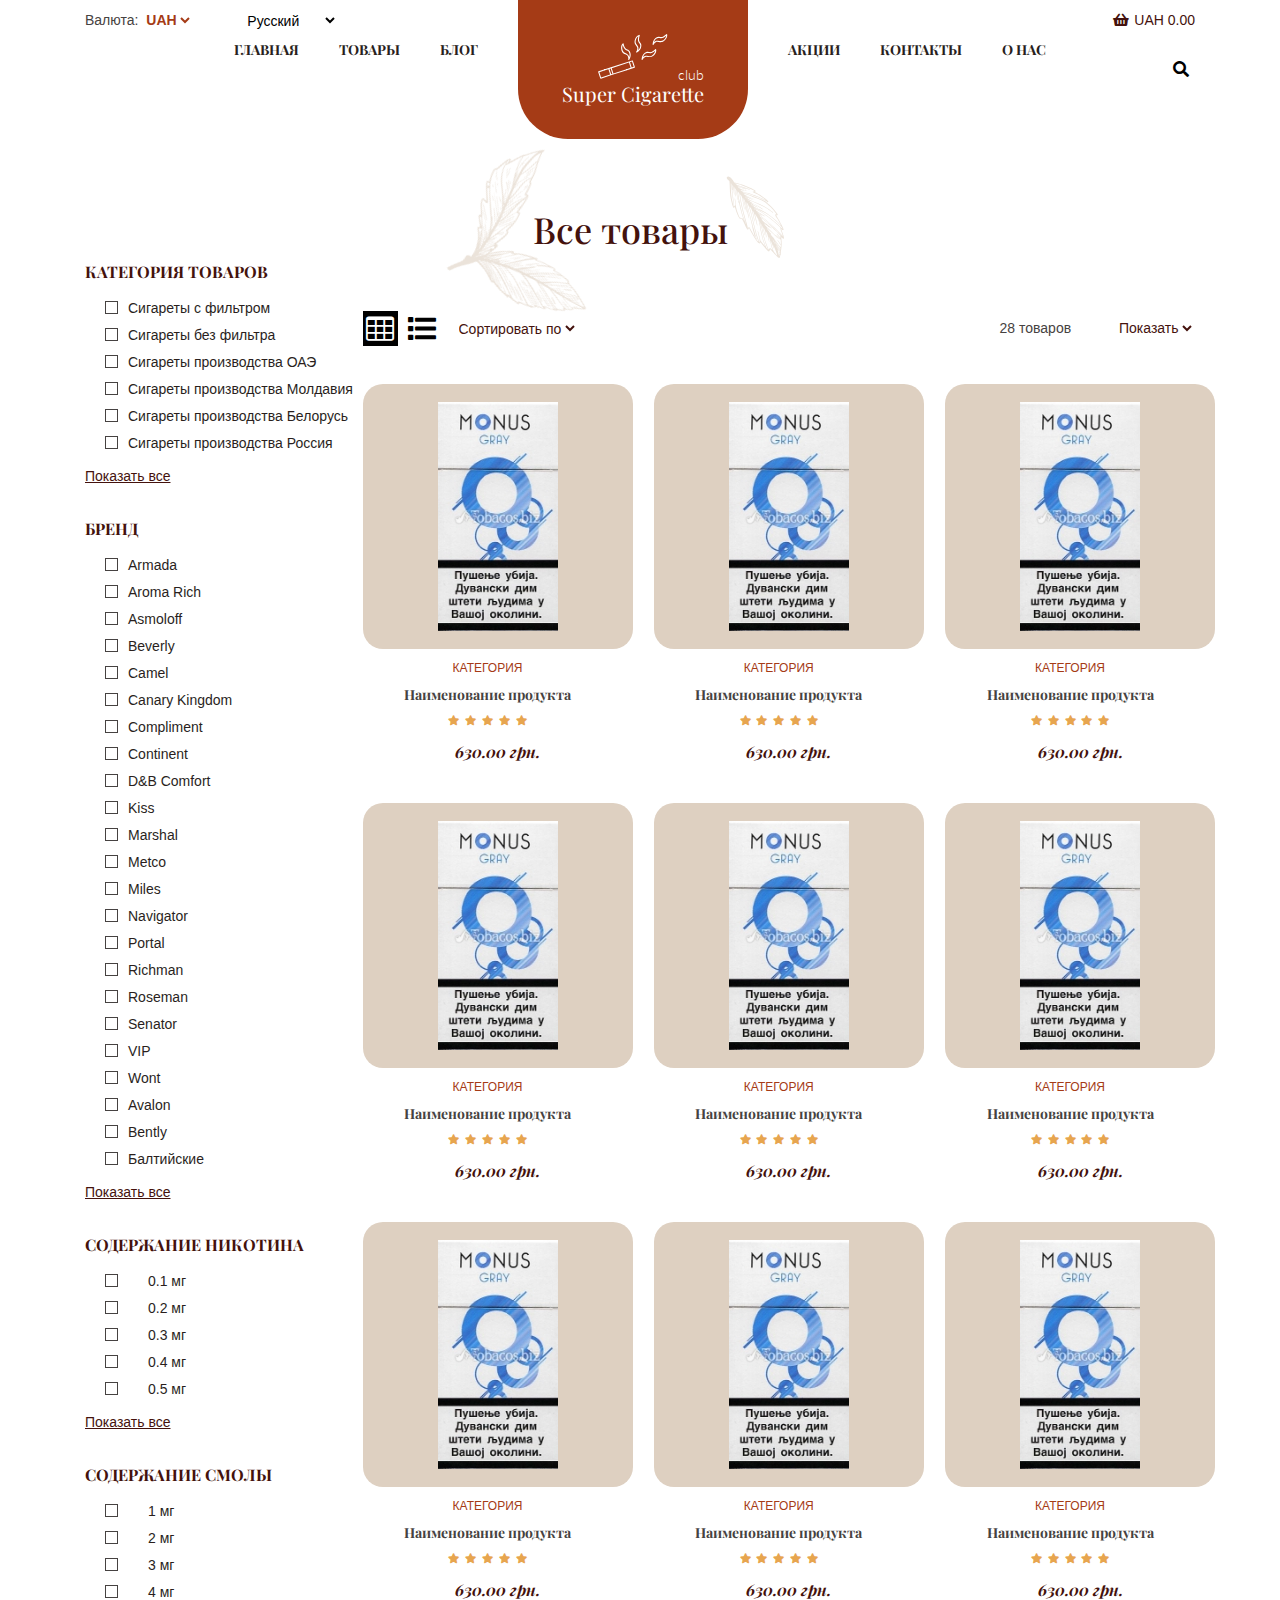
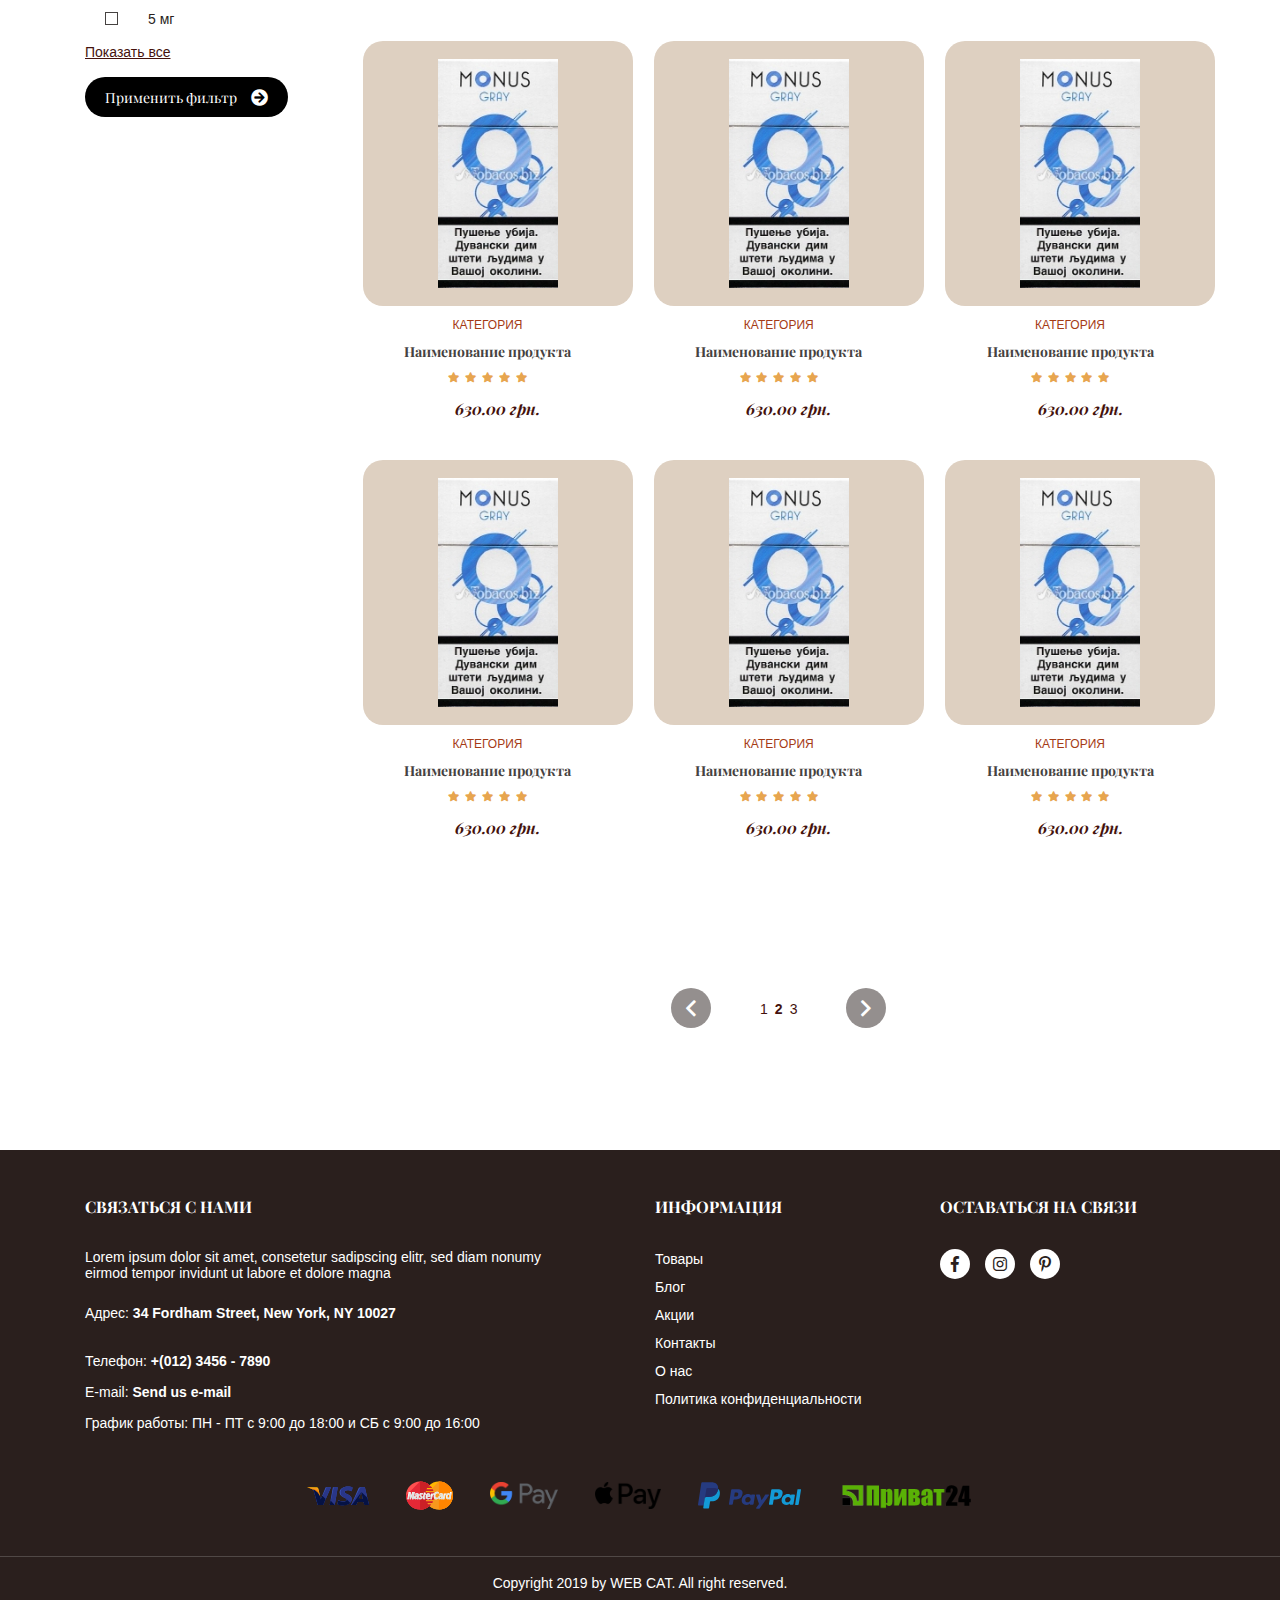
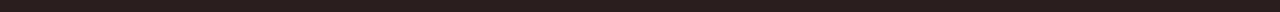
<file: products.html>
<!DOCTYPE html>
<html lang="ru">
<head>
	<meta charset="UTF-8">
	<meta http-equiv="X-UA-Compatible" content="IE=edge">
	<title>Super Cigarette club</title>
	<meta name="viewport" content="width=device-width, initial-scale=1, shrink-to-fit=no">
	<meta name="description" content="#">
	<meta name="keywords" content="">
	<link rel="icon" href="#" type="image/x-icon">
 	<link rel="shortcut icon" href="#" type="image/x-icon">
 	<meta property="og:title" content="">
 	<meta property="og:description" content="">
 	<meta property="og:type" content="article">
 	<meta property="og:image" content="#">
 	<meta property="og:site_name" content="">
 	<!-- Google fonts -->
	<link href="https://fonts.googleapis.com/css?family=Playfair+Display:400,400i,700,700i&display=swap&subset=cyrillic" rel="stylesheet">
	<link href="https://fonts.googleapis.com/css?family=Lato:300&display=swap" rel="stylesheet">
	<!-- Bootstrap Reboot CSS -->
	<link rel="stylesheet" href="css/bootstrap-reboot.min.css">
	<!-- Bootstrap CSS -->
	<link rel="stylesheet" href="css/bootstrap.min.css">
	<!-- Fontawesome Pro -->
	<link rel="stylesheet" href="css/fontawesome-all.min.css">
	<!-- Slick slider CSS and theme -->
	<link rel="stylesheet" href="css/slick.css">
	<link rel="stylesheet" href="css/slick-theme.css">
	<!-- Main CSS -->
	<link rel="stylesheet" href="css/main.css">
</head>
<body>
	<header id="header-secondary">
		<div class="container">
			<div class="row">
				<div class="col-lg-12">
					<span class="header__options">
						<span class="header__options_currency">
							Валюта: 
							<select class="header__options_currency_value">
  								<option>UAH</option>
  								<option>USD</option>
							</select>
						</span>
						<select class="header__options_language">
  							<option>Русский</option>
  							<option>Украинский</option>
						</select>
					</span>
					<div class="header-right">
						<div class="header__basket">
							<a href="cart.html"	class="header__basket_content">
								<i class="fas fa-shopping-basket"></i>
								<span class="header__basket_total">
									UAH 0.00
								</span>
							</a>
							<div class="basket">
								<div class="basket__title">
									Корзина:
								</div>
								<div class="basket__list">
									<div class="basket__item">
										<a href="#" class="basket__img">
											<img src="img/monus.jpg" alt="Monus">
										</a>
										<div class="basket__info">
											<a href="#" class="basket__category">
												Категория
											</a>
											<a href="#" class="basket__name">
												Наименование сигарет
											</a>
											<div class="basket__count">
												340 шт.
											</div>
											<div class="basket__price-item">
												<div class="quantity-block">
  													<button class="quantity-arrow-minus"> - </button>
  														<input class="quantity-num" type="number" value="1" step="1" title="Кол-во" min="1"/>
 													 <button class="quantity-arrow-plus"> + </button>
												</div>
												<div class="basket__price">
													34 грн.
												</div>
											</div>
										</div>
										<button class="close__btn">
											<i class="fal fa-times"></i>
										</button>
									</div>
									<div class="basket__item">
										<a href="#" class="basket__img">
											<img src="img/monus.jpg" alt="Monus">
										</a>
										<div class="basket__info">
											<a href="#" class="basket__category">
												Категория
											</a>
											<a href="#" class="basket__name">
												Наименование сигарет
											</a>
											<div class="basket__count">
												340 шт.
											</div>
											<div class="basket__price-item">
												<div class="quantity-block">
  													<button class="quantity-arrow-minus"> - </button>
  														<input class="quantity-num" type="number" value="1" step="1" title="Кол-во" min="1"/>
 													 <button class="quantity-arrow-plus"> + </button>
												</div>
												<div class="basket__price">
													34 грн.
												</div>
											</div>
										</div>
										<button class="close__btn">
											<i class="fal fa-times"></i>
										</button>
									</div>
									<div class="basket__item">
										<a href="#" class="basket__return">
											ВЕРНУТЬ УДАЛЁННЫЙ ТОВАР "СЕМЕЧКИ"
										</a>
									</div>
									<div class="basket__item">
										<a href="#" class="basket__img">
											<img src="img/monus.jpg" alt="Monus">
										</a>
										<div class="basket__info">
											<a href="#" class="basket__category">
												Категория
											</a>
											<a href="#" class="basket__name">
												Наименование сигарет
											</a>
											<div class="basket__count">
												340 шт.
											</div>
											<div class="basket__price-item">
												<div class="quantity-block">
  													<button class="quantity-arrow-minus"> - </button>
  														<input class="quantity-num" type="number" value="1" step="1" title="Кол-во" min="1"/>
 													 <button class="quantity-arrow-plus"> + </button>
												</div>
												<div class="basket__price">
													34 грн.
												</div>
											</div>
										</div>
										<button class="close__btn">
											<i class="fal fa-times"></i>
										</button>
									</div>
								</div>
								<div class="basket-sum">
									<span class="basket-sum__text">
										Сумма Заказа
									</span>
									<span class="basket-sum__digit">
										607 грн.
									</span>
								</div>
								<div class="basket-sale">
									<span class="basket-sale__text">
										Скидки
									</span>
									<span class="basket-sale__digit">
										0 грн.
									</span>
								</div>
								<div class="basket-total">
									<span class="basket-total__text">
										Итого
									</span>
									<span class="basket-total__digit">
										607 грн.
									</span>
								</div>
								<button href="#" class="btn basket__btn">
									<span class="basket__btn_text">
										Оформить заказ
									</span>
									<i class="fas fa-arrow-circle-right"></i>
								</button>
								<button class="close__btn close__btn_basket">
									<i class="fal fa-times"></i>
								</button>
							</div>
						</div>
						<div class="header__search">
							<div class="search">
								<button href="#" class="search__btn">
									<i class="fas fa-search"></i>
								</button>
								<input type="search" class="search__input" placeholder="Поиск...">
							</div>
						</div>
					</div>
					<nav class="main-menu">
						<ul class="main-menu__list">
							<li class="main-menu__item main-menu__item_hide">
								<a href="index.html" class="main-menu__link">
									Главная
								</a>
							</li>
							<li class="main-menu__item main-menu__item_submenu main-menu__item_hide">
								<a href="products.html" class="main-menu__link">
									Товары
								</a>
								<ul class="submenu__list">
									<li class="submenu__item">
										<a href="#" class="submenu__link">
											Сигареты с фильтром
										</a>
									</li>
									<li class="submenu__item">
										<a href="#" class="submenu__link">
											Сигареты без фильтра
										</a>
									</li>
									<li class="submenu__item">
										<a href="#" class="submenu__link">
											Сигареты производства ОАЭ
										</a>
									</li>
									<li class="submenu__item">
										<a href="#" class="submenu__link">
											Сигареты производства Молдавия
										</a>
									</li>
									<li class="submenu__item">
										<a href="#" class="submenu__link">
											Сигареты производства Белорусь
										</a>
									</li>
									<li class="submenu__item">
										<a href="#" class="submenu__link">
											Сигареты производства Россия
										</a>
									</li>
								</ul>
							</li>
							<li class="main-menu__item main-menu__item_hide">
								<a href="blog.html" class="main-menu__link">
									Блог
								</a>
							</li>
							<li class="main-menu__item header__logo">
								<a href="index.html" class="main-menu__link main-menu__link_logo">
									<span class="header__logo_top">
										<img src="img/logo.png" alt="Логотип">
									</span>
									<span class="header__logo_bottom">
										Super Cigarette <span class="header__logo_small">club</span>
									</span>
								</a>
							</li>
							<li class="main-menu__item main-menu__item_hide">
								<a href="promotions.html" class="main-menu__link">
									Акции
								</a>
							</li>
							<li class="main-menu__item main-menu__item_hide">
								<a href="contacts.html" class="main-menu__link">
									Контакты
								</a>
							</li>
							<li class="main-menu__item main-menu__item_hide">
								<a href="about.html" class="main-menu__link">
									О нас
								</a>
							</li>
						</ul>
					</nav>
					<div class="menu-mobile-content">
					<a href="#" class="menu-btn menu-open">
							<span></span>
					</a>
						<nav class="menu-mobile">
							<ul class="menu-mobile__list">
								<li class="menu-mobile__item">
									<a href="index.html" class="menu-mobile__link">
										Главная
									</a>
								</li>
								<li class="menu-mobile__item">
									<a href="products.html" class="menu-mobile__link">
										Товары
									</a>
								</li>
								<li class="menu-mobile__item">
									<a href="blog.html" class="menu-mobile__link">
										Блог
									</a>
								</li>
								<li class="menu-mobile__item">
									<a href="promotions.html" class="menu-mobile__link">
										Акции
									</a>
								</li>
								<li class="menu-mobile__item">
									<a href="contacts.html" class="menu-mobile__link">
										Контакты
									</a>
								</li>
								<li class="menu-mobile__item">
									<a href="about.html" class="menu-mobile__link">
										О нас
									</a>
								</li>
								<li class="menu-mobile__item menu-mobile__item_last">
									<a href="cart.html" class="menu-mobile__link">
										Корзина
									</a>
								</li>
							</ul>
						</nav>
					</div>
				</div>
			</div>	
		</div>
	</header>
	<section class="shop">
		<div class="container">
			<div class="row">
				<div class="col">
					<div class="shop__offer">
						<h1 class="shop__title secondary-title">
							Все товары
						</h1>
						<img src="img/leaf-big.png" alt="Листья" class="leafs shop__title_leaf-big">
						<img src="img/leaf-small.png" alt="Листья" class="leafs shop__title_leaf-small">
					</div>
				</div>
			</div>
			<div class="row">
				<div class="col">
					<div class="shop__wrap">
						<div class="filters__wrap">
							<div class="filters">
								<div class="filters__option filters-category">
									<div class="filters__title filters-category__title">
									Категория товаров
									</div>
									<form>
										<input type="checkbox" id="smoke__filter">
										<label for="smoke__filter">Сигареты с фильтром</label>
										<input type="checkbox" id="smoke__nonfilter">
										<label for="smoke__nonfilter">Сигареты без фильтра</label>
										<input type="checkbox" id="smoke__emirates">
										<label for="smoke__emirates">Сигареты производства ОАЭ</label>
										<input type="checkbox" id="smoke__moldova">
										<label for="smoke__moldova">Сигареты производства Молдавия</label>
										<input type="checkbox" id="smoke__belorussia">
										<label for="smoke__belorussia">Сигареты производства Белорусь</label>
										<input type="checkbox" id="smoke__russia">
										<label for="smoke__russia">Сигареты производства Россия</label>
										<a href="#" class="filters__more filters__more_category">
											Показать все
										</a>
									</form>
								</div>
								<div class="filters__option filters-brand">
									<div class="filters__title filters-brand__title">
										Бренд
									</div>
									<form>
										<input type="checkbox" id="armada">
										<label for="armada">Armada</label>
										<input type="checkbox" id="aroma-rich">
										<label for="aroma-rich">Aroma Rich</label>
										<input type="checkbox" id="asmoloff">
										<label for="asmoloff">Asmoloff</label>
										<input type="checkbox" id="beverly">
										<label for="beverly">Beverly</label>
										<input type="checkbox" id="camel">
										<label for="camel">Camel</label>
										<input type="checkbox" id="canary-kingdom">
										<label for="canary-kingdom">Canary Kingdom</label>
										<input type="checkbox" id="compliment">
										<label for="compliment">Compliment</label>
										<input type="checkbox" id="continent">
										<label for="continent">Continent</label>
										<input type="checkbox" id="db-comfort">
										<label for="db-comfort">D&B Comfort</label>
										<input type="checkbox" id="kiss">
										<label for="kiss">Kiss</label>
										<input type="checkbox" id="marshal">
										<label for="marshal">Marshal</label>
										<input type="checkbox" id="metco">
										<label for="metco">Metco</label>
										<input type="checkbox" id="miles">
										<label for="miles">Miles</label>
										<input type="checkbox" id="navigator">
										<label for="navigator">Navigator</label>
										<input type="checkbox" id="portal">
										<label for="portal">Portal</label>
										<input type="checkbox" id="richman">
										<label for="richman">Richman</label>
										<input type="checkbox" id="roseman">
										<label for="roseman">Roseman</label>
										<input type="checkbox" id="senator">
										<label for="senator">Senator</label>
										<input type="checkbox" id="vip">
										<label for="vip">VIP</label>
										<input type="checkbox" id="wont">
										<label for="wont">Wont</label>
										<input type="checkbox" id="avalon">
										<label for="avalon">Avalon</label>
										<input type="checkbox" id="bently">
										<label for="bently">Bently</label>
										<input type="checkbox" id="baltic">
										<label for="baltic">Балтийские</label>
										<a href="#" class="filters__more filters__more_brand">
											Показать все
										</a>
									</form>
								</div>
								<div class="filters__option filters-nicotine">
									<div class="filters__title filters-nicotine__title">
										Содержание никотина
									</div>
									<form>
										<input type="checkbox" id="nicotine-01">
										<label for="nicotine-01">0.1 мг</label>
										<input type="checkbox" id="nicotine-02">
										<label for="nicotine-02">0.2 мг</label>
										<input type="checkbox" id="nicotine-03">
										<label for="nicotine-03">0.3 мг</label>
										<input type="checkbox" id="nicotine-04">
										<label for="nicotine-04">0.4 мг</label>
										<input type="checkbox" id="nicotine-05">
										<label for="nicotine-05">0.5 мг</label>
										<a href="#" class="filters__more filters__more_category">
											Показать все
										</a>
									</form>
								</div>
								<div class="filters__option filters-resin">
									<div class="filters__title filters-resin__title">
										Содержание смолы
									</div>
									<form>
										<input type="checkbox" id="resin-1">
										<label for="resin-1">1 мг</label>
										<input type="checkbox" id="resin-2">
										<label for="resin-2">2 мг</label>
										<input type="checkbox" id="resin-3">
										<label for="resin-3">3 мг</label>
										<input type="checkbox" id="resin-4">
										<label for="resin-4">4 мг</label>
										<input type="checkbox" id="resin-5">
										<label for="resin-5">5 мг</label>
										<a href="#" class="filters__more filters__more_category">
											Показать все
										</a>
									</form>
								</div>
								<button href="#" class="btn filter__btn">
									<span class="filter__btn_text">Применить фильтр</span>
									<i class="fas fa-arrow-circle-right"></i>
								</button>
							</div>
						</div>
						<a href="" class="filter__show">
									Фильтр
								</a>
						<div class="catalogue">
							<div class="catalogue__options">
								<span class="catalogue__options_sort">
									<a href="#" class="catalogue__link active">
										<i class="fal fa-table"></i>
									</a>
									<a href="#" class="catalogue__link">
										<i class="fas fa-list"></i>
									</a>
									<select class="catalogue__options_select">
											<option>Сортировать по</option>
									</select>
								</span>
								<span class="catalogue__show">
									28 товаров
									<select class="catalogue__show_select">
											<option>Показать</option>
									</select>
								</span>
							</div>
							<div class="catalogue__list">
								<div class="product__card">
									<div class="product__img">
										<img src="img/monus.jpg" alt="Monus">
										<div class="product__img_overlay">
											<button class="product__basket">
												<i class="fas fa-shopping-basket"></i>
											</button>
											<a href="#" class="product__info">
												<i class="fas fa-eye"></i>
											</a>
										</div>
									</div>
									<a href="#" class="product__category">
										Категория
									</a>
									<span class="product__name">
										Наименование продукта
									</span>
									<div class="product__rating">
										<i class="fas fa-star"></i>
										<i class="fas fa-star"></i>
										<i class="fas fa-star"></i>
										<i class="fas fa-star"></i>
										<i class="fas fa-star"></i>
									</div>
									<div class="product__price">
										<span class="product__price-sale"></span>
										<span class="product__price-regular">
											630.00 грн.
										</span>
									</div>
								</div>
								<div class="product__card">
									<div class="product__img">
										<img src="img/monus.jpg" alt="Monus">
										<div class="product__img_overlay">
											<button class="product__basket">
												<i class="fas fa-shopping-basket"></i>
											</button>
											<a href="#" class="product__info">
												<i class="fas fa-eye"></i>
											</a>
										</div>
									</div>
									<a href="#" class="product__category">
										Категория
									</a>
									<span class="product__name">
										Наименование продукта
									</span>
									<div class="product__rating">
										<i class="fas fa-star"></i>
										<i class="fas fa-star"></i>
										<i class="fas fa-star"></i>
										<i class="fas fa-star"></i>
										<i class="fas fa-star"></i>
									</div>
									<div class="product__price">
										<span class="product__price-sale"></span>
										<span class="product__price-regular">
											630.00 грн.
										</span>
									</div>
								</div>
								<div class="product__card">
									<div class="product__img">
										<img src="img/monus.jpg" alt="Monus">
										<div class="product__img_overlay">
											<button class="product__basket">
												<i class="fas fa-shopping-basket"></i>
											</button>
											<a href="#" class="product__info">
												<i class="fas fa-eye"></i>
											</a>
										</div>
									</div>
									<a href="#" class="product__category">
										Категория
									</a>
									<span class="product__name">
										Наименование продукта
									</span>
									<div class="product__rating">
										<i class="fas fa-star"></i>
										<i class="fas fa-star"></i>
										<i class="fas fa-star"></i>
										<i class="fas fa-star"></i>
										<i class="fas fa-star"></i>
									</div>
									<div class="product__price">
										<span class="product__price-sale"></span>
										<span class="product__price-regular">
											630.00 грн.
										</span>
									</div>
								</div>
								<div class="product__card">
									<div class="product__img">
										<img src="img/monus.jpg" alt="Monus">
										<div class="product__img_overlay">
											<button class="product__basket">
												<i class="fas fa-shopping-basket"></i>
											</button>
											<a href="#" class="product__info">
												<i class="fas fa-eye"></i>
											</a>
										</div>
									</div>
									<a href="#" class="product__category">
										Категория
									</a>
									<span class="product__name">
										Наименование продукта
									</span>
									<div class="product__rating">
										<i class="fas fa-star"></i>
										<i class="fas fa-star"></i>
										<i class="fas fa-star"></i>
										<i class="fas fa-star"></i>
										<i class="fas fa-star"></i>
									</div>
									<div class="product__price">
										<span class="product__price-sale"></span>
										<span class="product__price-regular">
											630.00 грн.
										</span>
									</div>
								</div>
								<div class="product__card">
									<div class="product__img">
										<img src="img/monus.jpg" alt="Monus">
										<div class="product__img_overlay">
											<button class="product__basket">
												<i class="fas fa-shopping-basket"></i>
											</button>
											<a href="#" class="product__info">
												<i class="fas fa-eye"></i>
											</a>
										</div>
									</div>
									<a href="#" class="product__category">
										Категория
									</a>
									<span class="product__name">
										Наименование продукта
									</span>
									<div class="product__rating">
										<i class="fas fa-star"></i>
										<i class="fas fa-star"></i>
										<i class="fas fa-star"></i>
										<i class="fas fa-star"></i>
										<i class="fas fa-star"></i>
									</div>
									<div class="product__price">
										<span class="product__price-sale"></span>
										<span class="product__price-regular">
											630.00 грн.
										</span>
									</div>
								</div>
								<div class="product__card">
									<div class="product__img">
										<img src="img/monus.jpg" alt="Monus">
										<div class="product__img_overlay">
											<button class="product__basket">
												<i class="fas fa-shopping-basket"></i>
											</button>
											<a href="#" class="product__info">
												<i class="fas fa-eye"></i>
											</a>
										</div>
									</div>
									<a href="#" class="product__category">
										Категория
									</a>
									<span class="product__name">
										Наименование продукта
									</span>
									<div class="product__rating">
										<i class="fas fa-star"></i>
										<i class="fas fa-star"></i>
										<i class="fas fa-star"></i>
										<i class="fas fa-star"></i>
										<i class="fas fa-star"></i>
									</div>
									<div class="product__price">
										<span class="product__price-sale"></span>
										<span class="product__price-regular">
											630.00 грн.
										</span>
									</div>
								</div>
								<div class="product__card">
									<div class="product__img">
										<img src="img/monus.jpg" alt="Monus">
										<div class="product__img_overlay">
											<button class="product__basket">
												<i class="fas fa-shopping-basket"></i>
											</button>
											<a href="#" class="product__info">
												<i class="fas fa-eye"></i>
											</a>
										</div>
									</div>
									<a href="#" class="product__category">
										Категория
									</a>
									<span class="product__name">
										Наименование продукта
									</span>
									<div class="product__rating">
										<i class="fas fa-star"></i>
										<i class="fas fa-star"></i>
										<i class="fas fa-star"></i>
										<i class="fas fa-star"></i>
										<i class="fas fa-star"></i>
									</div>
									<div class="product__price">
										<span class="product__price-sale"></span>
										<span class="product__price-regular">
											630.00 грн.
										</span>
									</div>
								</div>
								<div class="product__card">
									<div class="product__img">
										<img src="img/monus.jpg" alt="Monus">
										<div class="product__img_overlay">
											<button class="product__basket">
												<i class="fas fa-shopping-basket"></i>
											</button>
											<a href="#" class="product__info">
												<i class="fas fa-eye"></i>
											</a>
										</div>
									</div>
									<a href="#" class="product__category">
										Категория
									</a>
									<span class="product__name">
										Наименование продукта
									</span>
									<div class="product__rating">
										<i class="fas fa-star"></i>
										<i class="fas fa-star"></i>
										<i class="fas fa-star"></i>
										<i class="fas fa-star"></i>
										<i class="fas fa-star"></i>
									</div>
									<div class="product__price">
										<span class="product__price-sale"></span>
										<span class="product__price-regular">
											630.00 грн.
										</span>
									</div>
								</div>
								<div class="product__card">
									<div class="product__img">
										<img src="img/monus.jpg" alt="Monus">
										<div class="product__img_overlay">
											<button class="product__basket">
												<i class="fas fa-shopping-basket"></i>
											</button>
											<a href="#" class="product__info">
												<i class="fas fa-eye"></i>
											</a>
										</div>
									</div>
									<a href="#" class="product__category">
										Категория
									</a>
									<span class="product__name">
										Наименование продукта
									</span>
									<div class="product__rating">
										<i class="fas fa-star"></i>
										<i class="fas fa-star"></i>
										<i class="fas fa-star"></i>
										<i class="fas fa-star"></i>
										<i class="fas fa-star"></i>
									</div>
									<div class="product__price">
										<span class="product__price-sale"></span>
										<span class="product__price-regular">
											630.00 грн.
										</span>
									</div>
								</div>
								<div class="product__card">
									<div class="product__img">
										<img src="img/monus.jpg" alt="Monus">
										<div class="product__img_overlay">
											<button class="product__basket">
												<i class="fas fa-shopping-basket"></i>
											</button>
											<a href="#" class="product__info">
												<i class="fas fa-eye"></i>
											</a>
										</div>
									</div>
									<a href="#" class="product__category">
										Категория
									</a>
									<span class="product__name">
										Наименование продукта
									</span>
									<div class="product__rating">
										<i class="fas fa-star"></i>
										<i class="fas fa-star"></i>
										<i class="fas fa-star"></i>
										<i class="fas fa-star"></i>
										<i class="fas fa-star"></i>
									</div>
									<div class="product__price">
										<span class="product__price-sale"></span>
										<span class="product__price-regular">
											630.00 грн.
										</span>
									</div>
								</div>
								<div class="product__card">
									<div class="product__img">
										<img src="img/monus.jpg" alt="Monus">
										<div class="product__img_overlay">
											<button class="product__basket">
												<i class="fas fa-shopping-basket"></i>
											</button>
											<a href="#" class="product__info">
												<i class="fas fa-eye"></i>
											</a>
										</div>
									</div>
									<a href="#" class="product__category">
										Категория
									</a>
									<span class="product__name">
										Наименование продукта
									</span>
									<div class="product__rating">
										<i class="fas fa-star"></i>
										<i class="fas fa-star"></i>
										<i class="fas fa-star"></i>
										<i class="fas fa-star"></i>
										<i class="fas fa-star"></i>
									</div>
									<div class="product__price">
										<span class="product__price-sale"></span>
										<span class="product__price-regular">
											630.00 грн.
										</span>
									</div>
								</div>
								<div class="product__card">
									<div class="product__img">
										<img src="img/monus.jpg" alt="Monus">
										<div class="product__img_overlay">
											<button class="product__basket">
												<i class="fas fa-shopping-basket"></i>
											</button>
											<a href="#" class="product__info">
												<i class="fas fa-eye"></i>
											</a>
										</div>
									</div>
									<a href="#" class="product__category">
										Категория
									</a>
									<span class="product__name">
										Наименование продукта
									</span>
									<div class="product__rating">
										<i class="fas fa-star"></i>
										<i class="fas fa-star"></i>
										<i class="fas fa-star"></i>
										<i class="fas fa-star"></i>
										<i class="fas fa-star"></i>
									</div>
									<div class="product__price">
										<span class="product__price-sale"></span>
										<span class="product__price-regular">
											630.00 грн.
										</span>
									</div>
								</div>
								<div class="product__card">
									<div class="product__img">
										<img src="img/monus.jpg" alt="Monus">
										<div class="product__img_overlay">
											<button class="product__basket">
												<i class="fas fa-shopping-basket"></i>
											</button>
											<a href="#" class="product__info">
												<i class="fas fa-eye"></i>
											</a>
										</div>
									</div>
									<a href="#" class="product__category">
										Категория
									</a>
									<span class="product__name">
										Наименование продукта
									</span>
									<div class="product__rating">
										<i class="fas fa-star"></i>
										<i class="fas fa-star"></i>
										<i class="fas fa-star"></i>
										<i class="fas fa-star"></i>
										<i class="fas fa-star"></i>
									</div>
									<div class="product__price">
										<span class="product__price-sale"></span>
										<span class="product__price-regular">
											630.00 грн.
										</span>
									</div>
								</div>
								<div class="product__card">
									<div class="product__img">
										<img src="img/monus.jpg" alt="Monus">
										<div class="product__img_overlay">
											<button class="product__basket">
												<i class="fas fa-shopping-basket"></i>
											</button>
											<a href="#" class="product__info">
												<i class="fas fa-eye"></i>
											</a>
										</div>
									</div>
									<a href="#" class="product__category">
										Категория
									</a>
									<span class="product__name">
										Наименование продукта
									</span>
									<div class="product__rating">
										<i class="fas fa-star"></i>
										<i class="fas fa-star"></i>
										<i class="fas fa-star"></i>
										<i class="fas fa-star"></i>
										<i class="fas fa-star"></i>
									</div>
									<div class="product__price">
										<span class="product__price-sale"></span>
										<span class="product__price-regular">
											630.00 грн.
										</span>
									</div>
								</div>
								<div class="product__card">
									<div class="product__img">
										<img src="img/monus.jpg" alt="Monus">
										<div class="product__img_overlay">
											<button class="product__basket">
												<i class="fas fa-shopping-basket"></i>
											</button>
											<a href="#" class="product__info">
												<i class="fas fa-eye"></i>
											</a>
										</div>
									</div>
									<a href="#" class="product__category">
										Категория
									</a>
									<span class="product__name">
										Наименование продукта
									</span>
									<div class="product__rating">
										<i class="fas fa-star"></i>
										<i class="fas fa-star"></i>
										<i class="fas fa-star"></i>
										<i class="fas fa-star"></i>
										<i class="fas fa-star"></i>
									</div>
									<div class="product__price">
										<span class="product__price-sale"></span>
										<span class="product__price-regular">
											630.00 грн.
										</span>
									</div>
								</div>
							</div>
							<div class="page-pagination__wrap">
									<button class="pagination__btn pagination__btn_prev">
										<i class="far fa-angle-left"></i>
									</button>
									<ul class="page-pagination">
										<li class="page-pagination__item">
											<a href="#" class="page-pagination__link">
												1
											</a>
										</li>
										<li class="page-pagination__item">
											<a href="#" class="page-pagination__link active">
												2
											</a>
										</li>
										<li class="page-pagination__item">
											<a href="#" class="page-pagination__link">
												3
											</a>
										</li>
									</ul>
									<button class="pagination__btn pagination__btn_next">
										<i class="far fa-angle-right"></i>
									</button>
								</div>
						</div>
					</div>
				</div>
			</div>
		</div>
	</section>
	<footer id="footer">
	<div class="container">
		<div class="row">
			<div class="col-md-6">
				<div class="footer-contacts">
					<div class="footer-contacts__title">
						Связаться с нами
					</div>
					<p class="footer-contacts__text">
						Lorem ipsum dolor sit amet, consetetur sadipscing elitr, sed diam nonumy eirmod tempor invidunt ut labore et dolore magna
					</p>
					<div class="footer-contacts__address">
						Адрес: <span class="font-weight-bold">34 Fordham Street, New York, NY 10027</span>
					</div>
					<div class="footer-contacts__phone">
						Телефон: <a href="tel:+01234567890" class="font-weight-bold">+(012) 3456 - 7890</a>
					</div>
					<div class="footer-contacts__mail">
						E-mail: <a href="mailto:mail@gmail.com" class="font-weight-bold">Send us e-mail</a>
					</div>
					<div class="footer-contacts__schedule">
						График работы: ПН - ПТ с 9:00 до 18:00 и СБ с 9:00 до 16:00
					</div>
				</div>
			</div>
			<div class="col-md-3">
				<div class="footer-information">
					<div class="footer-information__title">
						Информация
					</div>
					<ul class="footer-information__menu">
						<li class="footer-information__item">
							<a href="products.html" class="footer-information__link">
								Товары
							</a>
						</li>
						<li class="footer-information__item">
							<a href="blog.html" class="footer-information__link">
								Блог
							</a>
						</li>
						<li class="footer-information__item">
							<a href="promotions.html" class="footer-information__link">
								Акции
							</a>
						</li>
						<li class="footer-information__item">
							<a href="contacts.html" class="footer-information__link">
								Контакты
							</a>
						</li>
						<li class="footer-information__item">
							<a href="about.html" class="footer-information__link">
								О нас
							</a>
						</li>
						<li class="footer-information__item">
							<a href="polytics.html" class="footer-information__link">
								Политика конфиденциальности
							</a>
						</li>
					</ul>
				</div>
			</div>
			<div class="col-md-3">
				<div class="footer-social">
					<div class="footer-social__title">
						Оставаться на связи
					</div>
					<ul class="footer-social__links">
						<li class="footer-social__item">
							<a href="facebook.com" class="footer-social__link">
								<i class="fab fa-facebook-f"></i>
							</a>
						</li>
						<li class="footer-social__item">
							<a href="istagram.com" class="footer-social__link">
								<i class="fab fa-instagram"></i>
							</a>
						</li>
						<li class="footer-social__item">
							<a href="pinterest.com" class="footer-social__link">
								<i class="fab fa-pinterest-p"></i>
							</a>
						</li>
					</ul>
				</div>
			</div>
		</div>
		<div class="row">
			<div class="col">
				<div class="footer-payment">
					<img src="icons/visa.svg" alt="VISA" class="footer-payment_visa">
					<img src="icons/mastercard.svg" alt="MasterCard" class="footer-payment_mastercard">
					<img src="icons/1200px-Google_Pay_(GPay)_Logo.png" alt="Google Pay" class="footer-payment_gpay">
					<img src="icons/1200px-Apple_Pay_logo.png" alt="Apple Pay" class="footer-payment_apay">
					<img src="icons/paypal.svg" alt="PayPal" class="footer-payment_paypal">
					<img src="icons/privat24_1.png" alt="Приват24" class="footer-payment_privat">
				</div>
			</div>
		</div>
		<div class="row">
			<div class="col">
				<div class="footer-copyright">
					Copyright 2019 by WEB CAT. All right reserved.
				</div>
			</div>
		</div>
	</div>		
</footer>
<script src="js/jquery-3.3.1.min.js"></script>
<script src="js/slick.min.js"></script>
<script src="js/main.js"></script>
</body>
</html>
</file>
<file: css/main.css>
/* ------ Custom fonts ------ */

@font-face {
  font-family: 'Futura-PT-Book';
  src: url('../fonts/Futura-PT-Book.eot');
  src: url('../fonts/Futura-PT-Book.eot?#iefix') format('embedded-opentype'),
       url('../fonts/Futura-PT-Book.woff2') format('woff2'),
       url('../fonts/Futura-PT-Book.woff') format('woff'),
       url('../fonts/Futura-PT-Book.ttf')  format('truetype'),
       url('../fonts/Futura-PT-Book.svg#svgFontName') format('svg');
}

/* ------ Specification ------ */

body {
  font-family: 'Arial';
  color: #464241;
  font-size: 18px;
}

div, p, form, input, a, span, button {
  box-sizing: border-box;
}

p {
  margin: 0;
  line-height: 16px;
}

ul, li {
  display: block;
  padding: 0;
  margin: 0;
}

h1, h2, h3, h4, h5, h6 {
  font-family: 'Playfair Display', serif;
  color: #44120D;
}

h2 {
  font-size: 40px;
  font-weight: 700;
}

h3 {
  font-size: 36px;
  margin: 0 auto;
  text-align: center;
}

h4 {
	font-size: 24px;
	text-transform: uppercase;
}

a, a:hover, a:active, a:focus {
  text-decoration: none;
  outline: none !important;
}

a, button, input {
  transition: all 0.5s ease;
}

input, input:hover, input:focus, input:active,
button, button:hover, button:focus, button:active, textarea, textarea:focus, textarea:active {
  outline: none !important;
}

select {
	background: transparent;
	border: none;
	outline: none !important;
}

option {
	background-color: #F1EADF;
	border: none;
}

.btn {
	background: #000;
	color: #fff;
	font-size: 14px;
	font-family: 'Playfair Display', serif;
	height: 40px;
	display: -webkit-flex;
	display: -moz-flex;
	display: -ms-flex;
	display: -o-flex;
	display: flex;
	-ms-align-items: center;
	align-items: center;
	justify-content: center;
	border-radius: 50px;
}

.btn img {
	width: 17px;
	height: 17px;
	background: #fff;
	border-radius: 50%;
	transform: rotate(180deg);
	padding: 3px;
	margin-left: 15px;
}

.btn i {
	color: #fff;
	font-size: 17px;
	margin-left: 14px;
}

.btn:hover {
 	background: #A53B16;
 	color: #fff;
}

.btn:active {
 	background: #44120D;
}

input[type=number]::-webkit-inner-spin-button,
input[type=number]::-webkit-outer-spin-button {
    -webkit-appearance: none;
    -moz-appearance: none;
    appearance: none;
    margin: 0;
}

input[type=number]{
  -moz-appearance: textfield;
}

input::placeholder, textarea::placeholder {
	font-size: 14px;
	color: #464241;
	opacity: 0.5;
}

input, textarea {
	color: #000;
	border: 1px solid rgba(70, 66, 65, 0.5);
}

.quantity-num {
	height: 34px;
	width: 47px;
	border: 1px solid #464241;
	text-align: center;
	font-size: 16px;
	font-weight: 700;
	font-family: 'Playfair Display', serif;
	color: #44120D;
}

.quantity-block {
	position: relative;
	display: -webkit-flex;
	display: -moz-flex;
	display: -ms-flex;
	display: -o-flex;
	display: flex;
}

.quantity-arrow-minus, .quantity-arrow-plus {
	font-family: 'Futura-PT-Book';
	font-size: 26px;
	color: #A53B16;
	height: 34px;
	width: 34px;
	display: -webkit-flex;
	display: -moz-flex;
	display: -ms-flex;
	display: -o-flex;
	display: flex;
	-ms-align-items: center;
	align-items: center;
	justify-content: center;
	position: absolute;
	background: #fff;
	border: 1px solid #464241;
	line-height: 0;
}

.quantity-arrow-minus {
	left: -33px;
	top: 0;
}

.quantity-arrow-plus {
	left: 46px;
	top: 0;
}

.close__btn {
	width: 12px;
	height: 12px;
	font-size: 16px;
	display: -webkit-flex;
	display: -moz-flex;
	display: -ms-flex;
	display: -o-flex;
	display: flex;
	-ms-align-items: center;
	align-items: center;
	justify-content: center;
	color: #44120D;
	border: none;
	background: transparent;
	cursor: pointer;
}

.close__btn i:hover {
	color: #000;
	opacity: 1 !important;
}

.close__btn i {
	line-height: 0;
	color: #44120D;
}

/* ------- Home page ------- */

/* ------- Header section ------- */

#header {
	background: url(../img/header-bg.jpg) no-repeat center top / cover;
	position: relative;
	padding-bottom: 41px;
}

.header__overlay {
	position: absolute;
	background: rgba(211, 169, 137, 0.2);
	width: 100%;
	height: 100%;
	top: 0;
	left: 0;
}

.header__options {
	position: absolute;
	font-size: 14px;
	top: 10px;
	display: -webkit-flex;
	display: -moz-flex;
	display: -ms-flex;
	display: -o-flex;
	display: flex;
}

.header__options_currency_value {
	font-weight: 700;
	color: #A53B16;
}

.header__options_language {
	margin-left: 50px;
}

.header__basket {
	position: absolute;
	right: 0;
	top: 10px;
	display: -webkit-flex;
	display: -moz-flex;
	display: -ms-flex;
	display: -o-flex;
	display: flex;
	-webkit-flex-direction: column;
	-moz-flex-direction: column;
	-ms-flex-direction: column;
	-o-flex-direction: column;
	flex-direction: column;
	-ms-align-items: center;
	-ms-align-items: flex-end;
	align-items: flex-end;
	color: #44120D;
	font-size: 14px;
}

.header-right {
	position: relative;
}

.header__basket i {
	margin-top: 3px;
	margin-right: 5px;
}

.header__basket_content {
	display: -webkit-flex;
	display: -moz-flex;
	display: -ms-flex;
	display: -o-flex;
	display: flex;
	color: #44120D;
	padding-bottom: 10px;
}

.header__basket_content:hover {
	color: #44120D;
}

.basket {
	background: #fff;
	width: 561px;
	position: absolute;
	top: 29px;
	left: -476px;
	opacity: 0;
	transition: 0.3s ease;
	visibility: hidden;
	z-index: 50;
	box-shadow: 0 3px 40px rgba(0, 0, 0, 0.3);
	padding: 85px 70px 100px 60px;
}

.basket__title {
	font-size: 24px;
	font-family: 'Playfair Display', serif;
	color: #44120D;
	border-bottom: 1px solid rgba(165, 59, 22, 0.5);
	padding-bottom: 30px;
}

.basket__item {
	display: -webkit-flex;
	display: -moz-flex;
	display: -ms-flex;
	display: -o-flex;
	display: flex;
	margin-top: 15px;
	border-bottom: 1px solid rgba(165, 59, 22, 0.5);
	padding-bottom: 15px;
}

.basket__return {
	margin: 0 auto;
	font-size: 14px;
	color: #464241;
	opacity: 0.5;
}

.basket__return:hover {
	opacity: 0.8;
	color: #464241;
}

.basket__img {
	background: #DED0C1;
	border-radius: 20px;
	width: 95px;
	height: 120px;
	padding: 4px;
	display: -webkit-flex;
	display: -moz-flex;
	display: -ms-flex;
	display: -o-flex;
	display: flex;
	-ms-align-items: center;
	align-items: center;
	justify-content: center;
}

.basket__img img {
	height: 100%;
}

.basket__info {
	display: -webkit-flex;
	display: -moz-flex;
	display: -ms-flex;
	display: -o-flex;
	display: flex;
	-webkit-flex-direction: column;
	-moz-flex-direction: column;
	-ms-flex-direction: column;
	-o-flex-direction: column;
	flex-direction: column;
	margin-left: 36px;
}

.basket__category {
	opacity: 0.5;
	color: #A53B16;
	text-transform: uppercase;
}

.basket__category:hover {
	color: #A53B16;
}

.basket__name {
	font-size: 16px;
	font-weight: 700;
	font-family: 'Playfair Display', serif;
	color: #464241;
}

.basket__name:hover {
	color: #000;
}

.basket__count {
	font-size: 16px;
	font-family: 'Playfair Display', serif;
	font-weight: 700;
	color: #44120D;
	margin-top: 5px;
}

.basket .quantity-block {
	margin-left: 33px;
	margin-top: 12px;
}

.basket__price-item {
	display: -webkit-flex;
	display: -moz-flex;
	display: -ms-flex;
	display: -o-flex;
	display: flex;
}

.basket__price {
	font-size: 14px;
	font-weight: 700;
	color: #A53B16;
	margin-top: 18px;
	margin-left: 53px;
}

.basket__item .close__btn {
	margin-left: auto;
	margin-top: 45px;
}

.basket-sum, .basket-sale, .basket-total {
	display: -webkit-flex;
	display: -moz-flex;
	display: -ms-flex;
	display: -o-flex;
	display: flex;
	justify-content: space-between;
	font-size: 14px;
	color: #2A1F1D;
}

.basket-sum {
	margin-top: 29px;
}

.basket-sale {
	margin-top: 9px;
}

.basket-total {
	font-weight: 700;
	font-size: 20px;
	color: #A53B16;
	margin-top: 21px;
}

.basket__btn {
	width: 182px;
	margin: 60px auto 0 auto;
}

.close__btn_basket {
	position: absolute;
	top: 50px;
	right: 60px;
}

.header__basket:hover .basket {
	opacity: 1;
	visibility: visible;
}

.header__search {
	color: #44120D;
	font-size: 16px;
	position: absolute;
	right: 0;
	top: 57px;
}

.search {
	position: relative;
}

.search__input {
	position: absolute;
	padding-left: 10px;
	border: 1px solid rgba(70, 66, 65, 0.5);
	top: -3px;
	left: -212px;
	box-shadow: 0px 0px 5px 0px rgba(0, 0, 0, 0.3);
    transition: 0.3s;
    transform-origin: right center;
    transform: scaleX(0) translateX(20%);
    opacity: 0;
}

.search__input.active {
	transform: scaleX(1) translateX(0%);
   	opacity: 1;
}

.search__btn {
	border: none;
  	background: transparent;
  	cursor: pointer;
}

.header__search:hover {
	color: #44120D;
}

.main-menu__list {
	display: -webkit-flex;
	display: -moz-flex;
	display: -ms-flex;
	display: -o-flex;
	display: flex;
	justify-content: center;
	-ms-align-items: center;
	align-items: center;
}

.main-menu__link {
	font-family: 'Playfair Display', serif;
	font-size: 14px;
	color: #2A1F1D;
	text-transform: uppercase;
	font-weight: 700;
}

.main-menu__item {
	margin-right: 40px;
	padding-bottom: 40px;
}

.main-menu__item:last-child {
	margin-right: 0;
}

.main-menu__link:hover, .main-menu__link.active {
	color: #A53B16;
}

.main-menu__link_logo {
	color: #fff;
	background: #A53B16;
	border-bottom-right-radius: 50px;
	border-bottom-left-radius: 50px;
	width: 230px;
	height: 139px;
	display: -webkit-flex;
	display: -moz-flex;
	display: -ms-flex;
	display: -o-flex;
	display: flex;
	justify-content: center;
	-ms-align-items: center;
	align-items: center;
	-webkit-flex-direction: column;
	-moz-flex-direction: column;
	-ms-flex-direction: column;
	-o-flex-direction: column;
	flex-direction: column;
	font-size: 20px;
	text-transform: none;
	font-weight: 400;
}

.main-menu__link_logo:hover {
	color: #fff;
}

.main-menu__item_submenu {
	position: relative;
}

.submenu__list {
	padding: 18px;
	font-size: 14px;
	background: #fff;
	border-top: 2px solid #A53B16;
	position: absolute;
	top: 48px;
	left: -27px;
	width: 265px;
	z-index: 10;
  	visibility: hidden;
  	opacity: 0;
  	transition: 0.3s;
  	transform-origin: top;
  	transform: scaleY(0);
  	box-shadow: 2px 2px 10px rgba(0, 0, 0, 0.16);
}

.main-menu__item_submenu:hover .submenu__list {
	visibility: visible;
  	opacity: 1;
  	transform: scaleY(1) translateY(0%);
}

.submenu__item {
	margin-bottom: 7px;
}

.submenu__item:last-child {
	margin-bottom: 0;
}

.submenu__link {
	color: #44120D;
}

.submenu__link:hover {
	color: #A53B16;
}

.menu-mobile-content {
	display: none;
}

.header__logo_bottom {
	position: relative;
}

.header__logo_small {
	position: absolute;
	font-size: 14px;
	font-family: 'Lato', sans-serif;
	font-weight: 300;
	top: -15px;
	right: 0;
}

.header__offer {
	display: -webkit-flex;
	display: -moz-flex;
	display: -ms-flex;
	display: -o-flex;
	display: flex;
	text-align: right;
	margin-top: 211px;
	-ms-align-items: center;
	margin-right: 85px;
}

.header__offer__content {
	display: -webkit-flex;
	display: -moz-flex;
	display: -ms-flex;
	display: -o-flex;
	display: flex;
	margin-left: auto;
}

.header__title {
	font-size: 48px;
	text-transform: uppercase;
}

.header__subtitle {
	font-size: 24px;
	font-family: 'Playfair Display', serif;
	margin-top: 26px;
}

.header__text {
	width: 600px;
	font-size: 14px;
	margin-top: 24px;
	margin-left: auto;
}

.header__btn {
	width: 172px;
	margin-left: auto;
	margin-top: 40px;
}

.header__arrow {
	display: -webkit-flex;
	display: -moz-flex;
	display: -ms-flex;
	display: -o-flex;
	display: flex;
	justify-content: center;
	-ms-align-items: center;
	align-items: center;
	width: 40px;
	height: 40px;
	border-radius: 50%;
	background: #A53B16;
	margin-top: 23px;
	margin-left: 54px;
}

.header__arrow:hover {
	background: #000;
}

.header__arrow i {
	font-size: 15.8px;
	color: #fff;
}

.header__img {
	transform: scale(-1, 1);
}

.header__leaf {
	position: absolute;
}

.header__leaf_one {
	transform: rotate(251deg) scale(-1, 1);
	opacity: 0.5;
	left: 46px;
	top: 0;
}

.header__leaf_two {
	transform: rotate(62deg);
	opacity: 0.8;
	top: 117px;
	right: 70px;
}

.header__leaf_three {
	opacity: 0.7;
	top: 417px;
	right: 65px;
}

.header__leaf_four {
	opacity: 0.6;
	bottom: 20px;
	right: 620px;
}

.header__leaf_five {
	transform: rotate(-60deg);
	opacity: 0.4;
	bottom: 285px;
	right: 620px;
}

.header__slider {
	z-index: 2;
}

.header__slider .slick-prev {
	display: none !important;
}

.header__slider .slick-next {
	background: #A53B16 !important;
	right: -80px;
	top: 41px;
}

.header__slider .slick-next:hover {
	background: #000 !important;
}

/* ------- Advantages section ------- */

.advantages {
	padding-top: 30px;
	padding-bottom: 120px;
}

.advantages__card {
	display: -webkit-flex;
	display: -moz-flex;
	display: -ms-flex;
	display: -o-flex;
	display: flex;
	-ms-align-items: center;
	align-items: center;
	-webkit-flex-direction: column;
	-moz-flex-direction: column;
	-ms-flex-direction: column;
	-o-flex-direction: column;
	flex-direction: column;
}

.advantages__icon {
	height: 60px;
	display: -webkit-flex;
	display: -moz-flex;
	display: -ms-flex;
	display: -o-flex;
	display: flex;
	-ms-align-items: center;
	align-items: center;
}

.advantages__title {
	margin-top: 20px;
	margin-bottom: 10px;
	font-family: 'Playfair Display', serif;
	font-size: 16px;
	font-weight: 700;
	color: #44120D;
}

.advantages__subtitle {
	font-size: 14px;
	color: #464241;
}

/* ------- Products section ------- */

.products {
	padding-bottom: 111px;
}

.products__offer, .arrivals__offer, .choice__offer, .new-blog__offer, .instagram__offer {
	position: relative;
}

.products__title {
	margin-bottom: 60px;
	z-index: 5;
}

.leafs {
	position: absolute;
	z-index: -1;
}

.products__title_leaf-big {
	top: -57px;
	left: 338px;
}

.products__title_leaf-small {
	top: -43px;
	left: 632px;
}

.product__card {
	display: -webkit-flex;
	display: -moz-flex;
	display: -ms-flex;
	display: -o-flex;
	display: flex;
	-webkit-flex-direction: column;
	-moz-flex-direction: column;
	-ms-flex-direction: column;
	-o-flex-direction: column;
	flex-direction: column;
	-ms-align-items: center;
	align-items: center;
	margin-bottom: 39px;
}

.product__img {
	width: 270px;
	height: 265px;
	background: #DED0C1;
	border-radius: 20px;
	display: -webkit-flex;
	display: -moz-flex;
	display: -ms-flex;
	display: -o-flex;
	display: flex;
	-ms-align-items: center;
	align-items: center;
	justify-content: center;
	position: relative;
}

.product__img img{
	width: 120px;
	height: 229px;
}

.product__sale {
	position: absolute;
	width: 40px;
	height: 40px;
	color: #fff;
	font-size: 13px;
	border-radius: 50%;
	background: #E7A54F;
	display: -webkit-flex;
	display: -moz-flex;
	display: -ms-flex;
	display: -o-flex;
	display: flex;
	-ms-align-items: center;
	align-items: center;
	justify-content: center;
	top: 20px;
	right: 20px;
}

.product__img_overlay {
	position: absolute;
	background: rgba(42, 31, 29, 0.3);
	top: 0;
	left: 0;
	width: 100%;
	height: 100%;
	border-radius: 20px;
	opacity: 0;
	transition: all 0.3s ease;
	display: -webkit-flex;
	display: -moz-flex;
	display: -ms-flex;
	display: -o-flex;
	display: flex;
	-ms-align-items: center;
	align-items: center;
	justify-content: center;
}

.product__card:hover .product__img_overlay {
	opacity: 1;
}

.product__basket, .product__info {
	width: 40px;
	height: 40px;
	background: #fff;
	border-radius: 50%;
	display: -webkit-flex;
	display: -moz-flex;
	display: -ms-flex;
	display: -o-flex;
	display: flex;
	-ms-align-items: center;
	align-items: center;
	justify-content: center;
}

.product__basket {
	margin-right: 15px;
	border: none;
	cursor: pointer;
}

.product__img i, .product__img i:hover {
	color: #682E22;
}

.product__basket i {
	font-size: 18.34px;
}

.product__info {
	font-size: 16px;
}

.product__category {
	font-size: 12px;
	color: #A53B16;
	text-transform: uppercase;
	margin-top: 10px;
}

.product__category:hover {
	color: #A53B16;
}

.product__name {
	font-size: 14px;
	font-weight: 700;
	font-family: 'Playfair Display', serif;
	color: #464241;
	margin-top: 7px;
}

.product__rating {
	font-size: 10px;
	margin-top: 8px;
}

.product__rating i {
	color: #E7A54F;
	margin-right: 3px;
}

.product__rating i:last-child {
	margin-right: 0;
}

.product__price {
	font-size: 16px;
	color: #44120D;
	font-family: 'Playfair Display', serif;
	font-weight: 700;
	font-style: italic;
	margin-top: 12px;
}

.product__price-sale {
	font-size: 14px;
	color: #464241;
	margin-right: 20px;
	text-decoration: line-through;
}

.products__btn {
	width: 230px;
	margin: 0 auto;
}

/* ------- Collection section ------- */

.collection {
	padding-top: 90px;
	padding-bottom: 88px;
	background: url(../img/header-bg.jpg) no-repeat center top / cover;
}

.collection__img {
	position: relative;
	width: 578px;
	height: 403px;
}

.collection__img img {
	width: 100%;
	position: absolute;
	right: 120px;
}

.collection__content {
	padding-top: 81px;
}

.collection__name {
	font-family: 'Playfair Display', serif;
	font-size: 16px;
	font-weight: 700;
	text-transform: uppercase;
	color: #44120D;
}

.collection__title {
	margin-top: 25px;
}

.collection__text {
	font-size: 14px;
}

.collection__btn {
	width: 190px;
	margin-top: 37px;
}

/* ------- Arrivals section ------- */

.arrivals {
	padding-top: 165px;
}

.arrivals__title {
	margin-bottom: 60px;
}

.arrivals__title_leaf-big {
	top: -48px;
	left: 338px;
}

.arrivals__title_leaf-small {
	top: -28px;
	left: 632px;
}

.arrivals__btn {
	width: 200px;
	margin: 15px auto 0 auto;
}

/* ------- Choice section ------- */

.choice {
	padding-top: 179px;
	padding-bottom: 120px;
}

.choice__title_leaf-big {
	top: -57px;
	left: 257px;
}

.choice__title_leaf-small {
	top: -43px;
	left: 725px;
}

.choice__circle {
	width: 450px;
	height: 450px;
	border-radius: 50%;
	border: 1px solid #464241;
	margin: 160px auto 0 auto;
	position: relative;
}

.choice__card {
	position: absolute;
	text-align: center;
}

.choice__card_one {
	top: -80px;
	left: 91px;
}

.choice__card_two {
	top: 102px;
	right: -256px;
}

.choice__card_three {
	top: 356px;
	right: -214px
}

.choice__card_four {
	top: 356px;
	left: -214px;
}

.choice__card_five {
	top: 102px;
	left: -256px;
}

.choice__card-title {
	font-family: 'Playfair Display', serif;
	font-size: 16px;
	font-weight: 700;
	color: #44120D;
	margin-bottom: 5px;
}

.choice__card-subtitle {
	font-size: 14px;
}

.choice__icon {
	width: 40px;
	height: 40px;
	background: #D3A989;
	border-radius: 50%;
	position: absolute;
	display: -webkit-flex;
	display: -moz-flex;
	display: -ms-flex;
	display: -o-flex;
	display: flex;
	-ms-align-items: center;
	align-items: center;
	justify-content: center;
}

.choice__icon_img {
	height: 28px;
}

.choice__icon_one {
    top: 61px;
    left: 116px;
}

.choice__icon_two {
    top: 5px;
    left: -53px;
}

.choice__icon_three {
	top: 5px;
	left: -48px;
}

.choice__icon_four {
	top: 5px;
	right: -53px;
}

.choice__icon_five {
	top: 5px;
	right: -53px;
}

/* ------- Categories section ------- */

.categories {
	background: url(../img/categories-bg.jpg) no-repeat center top / cover;
	position: relative;
	padding-top: 73px;
	padding-bottom: 76px;
}

.categories__overlay {
	background: rgba(255, 255, 255, 0.5);
	position: absolute;
	top: 0;
	left: 0;
	width: 100%;
	height: 100%;
}

.categories__title {
	margin-bottom: 53px;
}

.category__card {
	border-radius: 20px;
	width: 370px;
	margin-left: 9px;
	margin-right: 9px;
	height: 344px;
	display: -webkit-flex;
	display: -moz-flex;
	display: -ms-flex;
	display: -o-flex;
	display: flex;
	-webkit-flex-direction: column;
	-moz-flex-direction: column;
	-ms-flex-direction: column;
	-o-flex-direction: column;
	flex-direction: column;
	-ms-align-items: center;
	align-items: center;
	overflow: hidden;
}

.category__title {
	font-family: 'Playfair Display', serif;
	font-size: 16px;
	font-weight: 700;
	color: #44120D;
	height: 138px;
	width: 100%;
	background: #E1C68C;
	text-align: center;
	padding-top: 30px;
}

.category__img {
	width: 100px;
	height: 100px;
	border-radius: 50%;
	overflow: hidden;
	border: 4px solid #fff;
	position: absolute;
	top: 90px;
	z-index: 5;
	margin-left: 123px;
}

.category__img_one {
	background: url(../img/category-1.jpeg) no-repeat center center / cover;
}

.category__img_two {
	background: url(../img/category-2.jpeg) no-repeat center center / cover;
}

.category__img_three {
	background: url(../img/category-3.jpeg) no-repeat center center / cover;
}

.category__content {
	background: #FDF6EF;
	height: 206px;
	padding-top: 58px;
}

.category__text {
	font-size: 14px;
	color: #464241;
	text-align: center;
	padding: 0 20px;
}

.category__btn {
	width: 216px;
	margin: 27px auto 0 auto;
}

.slick-slide {
	outline: none;
}

.slick-prev, .slick-next {
  font-size: 24px;
  color: #fff;
  background: rgba(42, 31, 29, 0.5);
  height: 40px;
  width: 40px;
  border-radius: 50px !important;
  z-index: 10;
  margin-top: 22px;
}

.slick-prev:focus, .slick-next:focus {
  color: #fff;
  background: rgba(42, 31, 29, 0.5);
}

.slick-next {
	right: -10px;
}

.slick-prev {
	left: -10px;
}

.slick-prev:hover, .slick-next:hover {
	background: rgba(42, 31, 29, 0.7);
	color: #fff;
}

.slick-prev:before, .slick-next:before {
  display: none;
}

/* ------- New-blog section ------- */

.new-blog {
	padding-top: 183px;
	padding-bottom: 93px;
}

.new-blog__title {
	margin-bottom: 68px;
}

.new-blog__title_leaf-big {
	top: -75px;
	left: 278px;
}

.new-blog__title_leaf-small {
	top: -62px;
	left: 700px;
}

.small-blog {
	display: -webkit-flex;
	display: -moz-flex;
	display: -ms-flex;
	display: -o-flex;
	display: flex;
	margin-bottom: 30px;
}

.small-blog__img {
	width: 200px;
	height: 271px;
	border-radius: 20px;
}

.small-blog__img_one {
	background: url(../img/blog-1.jpeg) no-repeat center center / cover;
}

.small-blog__img_two {
	background: url(../img/blog-2.jpeg) no-repeat center center / cover;
}

.small-blog__content {
	padding-left: 15px;
	color: #44120D;
}

.small-blog__title, .big-blog__title {
	font-family: 'Playfair Display', serif;
	font-size: 16px;
	font-weight: 700;
	margin-top: 16px;
}

.small-blog__text, .big-blog__text {
	font-size: 14px;
	width: 330px;
	color: #000;
	margin-top: 15px;
}

.big-blog__text {
	width: 530px;
}

.small-blog__date, .big-blog__date{
	font-size: 14px;
	font-family: 'Playfair Display', serif;
	font-weight: 700;
	text-transform: uppercase;
	margin-top: 12px;
	display: block;
}

.new-blog__btn {
	width: 88px;
	height: 36px;
	margin-top: 20px;
}

.big-blog__img {
	width: 570px;
	height: 299px;
	border-radius: 20px;
	background: url(../img/blog-3.jpeg) no-repeat center center / cover;
}

/* ------- Instagram section ------- */

.instagram {
	padding-bottom: 120px;
}

.instagram__title {
	margin-bottom: 60px;
}

.instagram__title_leaf-big {
	top: -75px;
	left: 245px;
}

.instagram__title_leaf-small {
	top: -53px;
	left: 720px;
}

.instagram__photo {
	width: 270px;
	height: 270px;
}

.instagram__photo_one {
	background: url(../img/blog-1.jpeg) no-repeat center center / cover;
}

.instagram__photo_two {
	background: url(../img/category-3.jpeg) no-repeat center center / cover;
}

.instagram__photo_three {
	background: url(../img/blog-2.jpeg) no-repeat center center / cover;
}

.instagram__photo_four {
	background: url(../img/blog-3.jpeg) no-repeat center center / cover;
}

/* ------- Footer section ------- */

#footer {
	background: #2A1F1D;
	padding-top: 45px;
	padding-bottom: 18px;
	color: #fff;
	font-size: 14px;
	overflow: hidden;
}

#footer a {
	color: #fff;
}

.footer-contacts__title, .footer-information__title, .footer-social__title {
	font-size: 16px;
	font-family: 'Playfair Display', serif;
	font-weight: 700;
	text-transform: uppercase;
	margin-bottom: 30px;
}

.footer-contacts__text {
	width: 471px;
	margin-bottom: 22px;
}

.footer-contacts__address {
	margin-bottom: 27px;
}

.footer-contacts__phone, .footer-contacts__mail {
	margin-bottom: 10px;
}

.footer-information__item {
	margin-bottom: 7px;
}

.footer-social__links, .social__links {
	display: -webkit-flex;
	display: -moz-flex;
	display: -ms-flex;
	display: -o-flex;
	display: flex;
}

.footer-social__link, .social__link {
	display: block;
	width: 30px;
	height: 30px;
	background: #fff;
	margin-right: 15px;
	border-radius: 50%;
	display: -webkit-flex;
	display: -moz-flex;
	display: -ms-flex;
	display: -o-flex;
	display: flex;
	-ms-align-items: center;
	align-items: center;
	justify-content: center;
}

.footer-social__link i, .social__link i {
	color: #2A1F1D; 
	font-size: 16px;
}

.footer-payment {
	text-align: center;
	height: 34px;
	margin-bottom: 95px;
	margin-top: 10px;
}

.footer-payment img {
	margin-right: 33px;
}

.footer-payment img:last-child {
	margin-right: 0;
}

.footer-payment_visa {
	height: 62px;
}

.footer-payment_mastercard {
	height: 47px;
}

.footer-payment_gpay {
	height: 27px;
}

.footer-payment_apay {
	height: 27px;
}

.footer-payment_paypal {
	height: 103px;
}

.footer-payment_privat {
	height: 27px;
}

.footer-copyright {
	text-align: center;
	position: relative;
}

.footer-copyright:before {
	position: absolute;
	content: '';
	width: 3000px;
	height: 1px;
	background: #504846;
	top: -17px;
	left: -1000px;
}

/* ------- CART PAGE ------- */
/* ------- Footer section ------- */

#header-secondary .header__logo {
	padding-bottom: 0;
}

#header-secondary option {
	background: #fff;
}

/* ------- Cart section ------- */

.cart {
	padding-top: 28px;
	padding-bottom: 120px;
}

.cart__title {
	font-size: 36px;
	font-weight: 400;
	font-family: 'Playfair Display', serif;
	text-transform: uppercase;
	margin-left: 15px;
}

.cart-products {
	width: 470px;
}

.cart-products__title {
	position: relative;
	margin-bottom: 20px;
}

.cart-products__title:before {
	content: '';
	position: absolute;
	width: 100%;
	height: 3px;
	background: rgba(165, 59, 22, 0.5);
	margin-bottom: 10px;
	top: 30px;
}

.cart .basket__item {
	display: -webkit-flex;
	display: -moz-flex;
	display: -ms-flex;
	display: -o-flex;
	display: flex;
	-ms-align-items: center;
	align-items: center;
	justify-content: space-between;
}

.cart .basket__info {
	height: 103px;
	display: -webkit-flex;
	display: -moz-flex;
	display: -ms-flex;
	display: -o-flex;
	display: flex;
	justify-content: space-between;
	align-items: stretch;
	margin-left: -20px;
}

.cart .basket__img {
	width: 100px;
	height: 103px;
}

.cart .basket__name {
	color: #44120D;
}

.basket__quantity {
	font-size: 14px;
	color: rgba(70, 66, 65, 0.5);
}

.basket__quantity_color {
	color: #44120D;
}

.cart .basket__product-price {
	font-family: 'Playfair Display', serif;
	font-weight: 700;
	font-size: 20px;
}

.cart__btn {
	width: 126px;
	height: 40px;
}

.form__wrap {
	border: 1px solid rgba(165, 59, 22, 0.5);
	display: -webkit-flex;
	display: -moz-flex;
	display: -ms-flex;
	display: -o-flex;
	display: flex;
	-webkit-flex-direction: column;
	-moz-flex-direction: column;
	-ms-flex-direction: column;
	-o-flex-direction: column;
	flex-direction: column;
	padding: 40px 55px 40px 29px;
	font-size: 14px;
}

.form__wrap label {
	font-size: 14px;
	color: #464241;
}

.form__wrap input[type=text], input[type=name], input[type=tel], input[type=email] {
	width: 340px;
	height: 34px;
	border: 1px solid rgba(70, 66, 65, 0.5);
	margin-bottom: 17px;
	margin-left: 5px;
	padding-left: 10px;
	color: rgba(70, 66, 65, 0.5);
}

input[type=text].pass, input[type=name].pass, input[type=tel].pass, input[type=email].pass {
	background: rgba(0, 155, 48, 0.2);
	border-color: #009B30;
	color: #464241;
}

input[type=text].error, input[type=name].error, input[type=tel].error, input[type=email].error {
	background: rgba(255, 8, 8, 0.3);
	border-color: #FF0808;
	color: #464241;
}

.form__name, .form__surname, .form__tel, .form__email, .form__city, .form__street, .form__house, .form__apartment, .form__comment {
	align-self: flex-end;
}

.form-delivery, .form-payment {
	font-weight: 700;
	font-family: 'Playfair Display', serif;
	color: #44120D;
	margin-bottom: 20px;
}

.form-payment {
	margin-top: 20px;
}

.form__e-cash, .form__courier {
	margin-bottom: 25px;
}

.form-payment label {
	font-size: 14px;
	color: #2A1F1D;
}

.form__comment {
	display: -webkit-flex;
	display: -moz-flex;
	display: -ms-flex;
	display: -o-flex;
	display: flex;
}

textarea {
	width: 340px;
	height: 79px;
	margin-left: 5px;
	resize: none;
	outline: none;
	padding-left: 10px;
	color: rgba(70, 66, 65, 0.5);
}


input[type=checkbox], input[type=radio] {display: none;}

input[type=checkbox] + label:before {
  content: "\2713";
  color: transparent;
  display: inline-block;
  border: 1px solid #464241;
  font-size: 18px;    
  line-height: 10px;
  margin: -3px 18px 0 0;
  height: 13px;
  width: 13px;
  text-align: center;
  vertical-align: middle;
  transition: color ease .3s;
}

input[type=checkbox]:checked + label:before {
  color: #464241;
}

/* ------- BLOG PAGE ------- */
/* ------- Blog section ------- */

.blog {
	padding-bottom: 130px;
}

.secondary-title {
	font-size: 36px;
	font-family: 'Playfair Display', serif;
	color: #44120D;
	text-align: center;
	position: relative;
	margin-top: 69px;
	margin-bottom: 60px;
	margin-left: -20px;
}

.blog__title_leaf-big {
    top: 12px;
    left: 433px;
}

.blog__title_leaf-small {
    top: 36px;
    left: 575px;
}

.blog-item {
	display: -webkit-flex;
	display: -moz-flex;
	display: -ms-flex;
	display: -o-flex;
	display: flex;
	margin-bottom: 60px;
}

.blog-item__img {
	width: 470px;
	height: 276px;
	border-radius: 20px;
}

.blog-item__content {
	margin-left: 30px;
	padding-top: 20px;
}

.blog-item__title {
	font-size: 18px;
	font-weight: 700;
	font-family: 'Playfair Display', serif;
}

.blog-item__text {
	font-size: 14px;
	color: #464241;
	margin-top: 20px;
	margin-bottom: 10px;
}

.blog-item__date {
	font-size: 14px;
	font-weight: 700;
	font-family: 'Playfair Display', serif;
	color: #682E22;
	margin-bottom: 20px;
}

.blog__btn {
	width: 172px;
}

.page-pagination__wrap {
	position: relative;
	margin-top: 120px;
	width: 195px;
	margin-left: auto;
	margin-right: auto;
}

.page-pagination {
	font-size: 14px;
	display: -webkit-flex;
	display: -moz-flex;
	display: -ms-flex;
	display: -o-flex;
	display: flex;
	justify-content: center;
}

.page-pagination__link.active {
	font-weight: 700;
}

.page-pagination__link {
	color: #44120D;
}

.page-pagination__item {
	margin-right: 7px;
}

.page-pagination__item:last-child {
	margin-right: 0;
}

.pagination__btn {
	position: absolute;
	width: 40px;
	height: 40px;
	border: none;
	border-radius: 50%;
	color: #fff;
	font-size: 26px;
	top: -11px;
	display: -webkit-flex;
	display: -moz-flex;
	display: -ms-flex;
	display: -o-flex;
	display: flex;
	-ms-align-items: center;
	align-items: center;
	justify-content: center;
	cursor: pointer;
	background: rgba(42, 31, 29, 0.5);
}

.pagination__btn:hover {
	background: rgba(42, 31, 29, 0.7);
}

.pagination__btn_prev {
	left: -10px;
}

.pagination__btn_next {
	right: -10px;
}

/* ------- CONTACTS PAGE ------- */
/* ------- Map section ------- */

.map {
	padding-top: 50px;
}

.map__wrap {
	position: relative;
	background: url(../img/map.jpg) no-repeat center center / cover;
	height: 400px;
}

.map__card {
	position: absolute;
	left: 0;
	top: 107px;
	width: 270px;
	height: 186px;
	background: #fff;
	box-shadow: 0 3px 40px rgba(0, 0 ,0, 0.3);
	padding: 25px 30px;
	font-size: 14px;
	color: #44120D;
	font-family: 'Playfair Display', serif;
}

.map__shop, .map__schedule {
	color: #464241;
	font-family: 'Arial';
}

.map__schedule  {
	margin-top: 16px;
}

/* ------- Contacts section ------- */

.contacts {
	padding-top: 70px;
	margin-bottom: 110px;
}

.contacts__title {
	margin-bottom: 50px;
}

.contacts__item {
	display: -webkit-flex;
	display: -moz-flex;
	display: -ms-flex;
	display: -o-flex;
	display: flex;
	margin-bottom: 23px;
}

.contacts__rightside {
	margin-left: 17px;
}

.contacts__subtitle {
	font-family: 'Playfair Display', serif;
	font-size: 16px;
	font-weight: 700;
	text-transform: uppercase;
	color: #44120D;
}

.contacts__img {
	align-self: flex-start;
	margin-top: 3px;
}

.contacts__text {
	font-size: 14px;
	color: ##464241;
}

.contacts__form {
	padding-left: 10px;
	width: 367px;
}

.contacts__form input, .contacts__form textarea {
	width: 270px;
	height: 34px;
	margin-bottom: 20px;
}

.contacts__form label {
	font-size: 14px;
	margin-bottom: 20px;
	color: #464241;
}

.contacts__form form {
	display: -webkit-flex;
	display: -moz-flex;
	display: -ms-flex;
	display: -o-flex;
	display: flex;
	-webkit-flex-direction: column;
	-moz-flex-direction: column;
	-ms-flex-direction: column;
	-o-flex-direction: column;
	flex-direction: column;
}

.contacts__form textarea {
	width: 270px;
	height: 100px;
}

.contacts__form .form__message label {
	margin-bottom: auto;
}

.contacts__form .form__name, .contacts__form .form__tel, .contacts__form .form__message {
	width: 100%;
	display: -webkit-flex;
	display: -moz-flex;
	display: -ms-flex;
	display: -o-flex;
	display: flex;
	justify-content: space-between;
	-ms-align-items: center;
	align-items: center;
}

.contacts__btn {
	width: 145px;
	margin-top: 15px;
}

/* ------- NEWS PAGE ------- */
/* ------- News section ------- */

.news__title_leaf-big {
	top: 8px;
	left: 379px;
}

.news__title_leaf-small {
	top: 38px;
	left: 602px;
}

.news-cover {
	position: relative;
	overflow: hidden;
	border-radius: 20px;
	margin-bottom: 60px;
}

.news-cover__img {
	width: 100%;
	height: 450px;
	background: url(../img/blog-4.jpg) no-repeat center center / cover;
}

.news-cover__overlay {
	position: absolute;
	background: rgba(70, 66, 65, 0.5);
	bottom: 0;
	width: 100%;
	color: #FDF6EF;
	padding: 30px 20px;
}

.news-cover__title {
	font-family: 'Playfair Display', serif;
	font-size: 24px;
	margin-bottom: 20px;
}

.news-cover__subtitle {
	font-size: 16px;
	margin-bottom: 30px;
}

.news-cover__date {
	text-transform: uppercase;
	font-size: 14px;
	font-weight: 700;
	font-family: 'Playfair Display', serif;
}

.news__text {
	width: 640px;
	font-size: 14px;
	margin-bottom: 18px;
	margin-left: auto;
	margin-right: auto;
}

.news__text:last-child {
	margin-bottom: 0;
}

.news-quote {
	display: -webkit-flex;
	display: -moz-flex;
	display: -ms-flex;
	display: -o-flex;
	display: flex;
	justify-content: space-between;
	-ms-align-items: center;
	align-items: center;
	margin: 77px 0;
}

.news-quote__img {
	border-radius: 20px;
	background: url(../img/blog-5.jpg) no-repeat center center / cover;
	width: 470px;
	height: 276px;
}

.news-quote__text {
	width: 540px;
	font-family: 'Playfair Display', serif;
	font-size: 24px;
	font-style: italic;
	color: #A53B16;
}

.news-quote__wrap {
	position: relative;
}

.news-quote__wrap i {
	position: absolute;
	font-size: 56px;
	color: #A53B16;
	top: -14px;
	left: -71px;
}

/* ------- ABOUT PAGE ------- */
/* ------- About section ------- */

.about {
	padding-bottom: 127px;
}

.about__title_leaf-big {
    top: 10px;
    left: 406px;
}

.about__title_leaf-small {
    top: 34px;
    left: 583px;
}

.about__subtitle {
	font-family: 'Playfair Display', serif;
	font-size: 24px;
	text-transform: none;
	padding-bottom: 20px;
}

.about__text {
	font-size: 14px;
}

/* ------- About-advantages section ------- */

.about-advantages {
	padding-bottom: 120px;
}

.about-advantages__title, .about-team__title {
	padding-bottom: 37px;
	font-family: 'Playfair Display', serif;
	font-size: 16px;
	font-weight: 700;
}

.about-advantages__card {
	display: -webkit-flex;
	display: -moz-flex;
	display: -ms-flex;
	display: -o-flex;
	display: flex;
	-webkit-flex-direction: column;
	-moz-flex-direction: column;
	-ms-flex-direction: column;
	-o-flex-direction: column;
	flex-direction: column;
	-ms-align-items: center;
	align-items: center;
}

.about-advantages__circle {
	width: 200px;
	height: 200px;
	border-radius: 50%;
	border: 3px solid #A53B16;
	display: -webkit-flex;
	display: -moz-flex;
	display: -ms-flex;
	display: -o-flex;
	display: flex;
	-ms-align-items: center;
	align-items: center;
	justify-content: center;
	margin-bottom: 20px;
}

.about-advantages__subtitle {
	font-size: 14px;
	color: #44120D;
	text-align: center;
	margin-bottom: 10px;
	font-weight: 700;
	line-height: 19px;
}

.about-advantages__text {
	font-size: 14px;
}

/* ------- About-team section ------- */

.about-team {
	padding-bottom: 120px;
}

.about-team__card {
	display: -webkit-flex;
	display: -moz-flex;
	display: -ms-flex;
	display: -o-flex;
	display: flex;
	-webkit-flex-direction: column;
	-moz-flex-direction: column;
	-ms-flex-direction: column;
	-o-flex-direction: column;
	flex-direction: column;
	width: 270px;
	margin-left: auto;
	margin-right: auto;
}

.about-team__img {
	width: 100%;
	border-radius: 20px;
}

.about-team__subtitle {
	font-size: 16px;
	font-weight: 700;
	line-height: 21px;
	font-family: 'Playfair Display', serif;
	margin-top: 30px;
	margin-bottom: 10px;
}

.about-team__text {
	font-size: 14px;
}

/* ------- PRODUCTS PAGE ------- */

.shop {
	padding-bottom: 130px;
}

.shop__title_leaf-big {
	top: 10px;
	left: 363px;
	transform: rotate(27deg);
}

.shop__title_leaf-small {
    top: 37px;
    left: 637px;
}

.shop__wrap {
	display: -webkit-flex;
	display: -moz-flex;
	display: -ms-flex;
	display: -o-flex;
	display: flex;
	position: relative;
}

.filters {
	position: relative;
	margin-top: -51px;
}

.filters__wrap {
	background: #fff;
	z-index: 20;
}

.filter__show {
	position: absolute;
	top: 44px;
	left: 0px;
	border: 1px solid #000;
	color: #44120D;
	border-top-right-radius: 5px;
	border-top-left-radius: 5px;
	padding: 10px;
	z-index: 50;
	background: #fff;
	font-family: 'Playfair Display', serif;
	font-weight: 700;
	font-size: 18px;
	display: none;
}

.filters__wrap.active {
	visibility: visible;
	opacity: 1;
}

.filter__show:hover {
	color: #000;
}

.filters__wrap {
	width: 25%;
}

.catalogue {
	width: 75%;
}

.filters label {
	font-size: 14px;
	color: #2A1F1D;
	margin-bottom: 2px;
	width: 100%;
	margin-left: 20px;
}

.filters input[type=checkbox] + label:before {
	margin-right: 10px;
}

.filters-nicotine input[type=checkbox] + label:before, .filters-resin input[type=checkbox] + label:before {
	margin-right: 30px;
}

.filters__title {
	font-family: 'Playfair Display', serif;
	font-size: 16px;
	font-weight: 700;
	color: #44120D;
	text-transform: uppercase;
	margin-bottom: 10px;
}

.filters__more {
	display: block;
	font-size: 14px;
	color: #44120D;
	text-decoration: underline;
	margin-top: 10px;
	ml
}

.filters__more:hover {
	color: #000;
}

.filters__option {
	margin-top: 30px;
}

.filters__option:first-child {
	margin-top: 0;
}

.filter__btn {
	width: 203px;
	margin-top: 14px;
}

.catalogue__options {
	display: -webkit-flex;
	display: -moz-flex;
	display: -ms-flex;
	display: -o-flex;
	display: flex;
	justify-content: space-between;
	-ms-align-items: center;
	align-items: center;
	font-size: 14px;
	margin-bottom: 38px;
}

.catalogue__link {
	width: 35px;
	height: 35px;
	display: -webkit-flex;
	display: -moz-flex;
	display: -ms-flex;
	display: -o-flex;
	display: flex;
	-ms-align-items: center;
	align-items: center;
	justify-content: center;
	margin-right: 7px;
}

.catalogue__link:hover, .catalogue__link.active {
	background: #000;
}

.catalogue__link:hover i, .catalogue__link.active i {
	color: #fff;
}

.catalogue__link i {
	font-size: 28px;
	color: #000;
}

.catalogue__options_sort {
	display: -webkit-flex;
	display: -moz-flex;
	display: -ms-flex;
	display: -o-flex;
	display: flex;
}

.shop select {
   color: #44120D;
}

.catalogue__options_select {
	margin-left: 8px;
}

.catalogue__show_select {
	margin-left: 40px;
}

.catalogue__list {
	display: -webkit-flex;
	display: -moz-flex;
	display: -ms-flex;
	display: -o-flex;
	display: flex;
	flex-wrap: wrap;
	justify-content: space-between;
}

.catalogue__list .product__card {
	width: 250px;
}

/* ------- PRODUCT PAGE ------- */
/* ------- Product section ------- */

.product {
	margin-top: 119px;
	padding-bottom: 22px;
}

.product__img {
	text-align: center;
	background: #DED0C1;
	border-radius: 20px;
	margin-left: auto;
	margin-right: auto;
}

.product__img_for {
	width: 470px;
	height: 460px;
	margin-bottom: 30px;
	margin-left: auto;
	margin-right: auto;
}

.product__img_for img {
	height: 313px;
	width: auto;
	display: block;
}

.product__img_nav {
	width: 170px;
	height: 167px;
}

.product__img_nav img {
	width: 59px;
	height: 113px;
	display: block;
}

.product__slider_nav {
	width: 470px;
    margin-left: auto;
    margin-right: auto;
}

.product__slider_mobile {
	display: none;
}

.product__wrap .slick-next {
	right: -30px;
	top: 61px;
}

.product__wrap .slick-prev {
	left: -30px;
	top: 61px;
}

.product__title, .product-information__title {
	text-transform: none;
}

.product__description, .product-pricing {
	display: -webkit-flex;
	display: -moz-flex;
	display: -ms-flex;
	display: -o-flex;
	display: flex;
	-webkit-flex-direction: column;
	-moz-flex-direction: column;
	-ms-flex-direction: column;
	-o-flex-direction: column;
	flex-direction: column;
}

.product-pricing {
	-webkit-flex-direction: row;
	-moz-flex-direction: row;
	-ms-flex-direction: row;
	-o-flex-direction: row;
	flex-direction: row;
	justify-content: space-between;
	-ms-align-items: flex-end;
	align-items: center;
}

.product__availability, .product__brand, .product__group, .product__nicotine, .product__resin, .product__country {
	font-size: 14px;
	margin-bottom: 10px;
}

.product-pricing__wrap {
	display: -webkit-flex;
	display: -moz-flex;
	display: -ms-flex;
	display: -o-flex;
	display: flex;
	-ms-align-items: center;
	align-items: center;
}

.product__bold {
	font-size: 16px;
	color: #44120D;
	font-weight: 700;
	font-family: 'Playfair Display', serif;
}

.product-pricing {
	font-family: 'Playfair Display', serif;
	padding-right: 44px;
	margin-top: 10px;
}

.product-pricing__price {
	font-size: 36px;
	color: #44120D;
}

.product-pricing__oldprice {
	font-size: 14px;
	font-family: 'Arial';
	font-style: italic;
	color: #464241;
	text-decoration: line-through;
	margin-top: 20px;
	margin-left: 10px;
}

.product-pricing__sale {
	width: 41px;
	height: 25px;
	background: #000;
	color: #fff;
	display: -webkit-flex;
	display: -moz-flex;
	display: -ms-flex;
	display: -o-flex;
	display: flex;
	-ms-align-items: center;
	align-items: center;
	justify-content: center;
	font-size: 16px;
	font-weight: 700;
	font-family: 'Playfair Display', serif;
	margin-top: 14px;
	margin-left: 10px;
}

.product-pricing__amount {
	font-size: 14px;
	margin-top: 14px;
	margin-right: 53px;
}

.product-pricing__choice {
	display: -webkit-flex;
	display: -moz-flex;
	display: -ms-flex;
	display: -o-flex;
	display: flex;
	-ms-align-items: center;
	align-items: center;
}

.product-pricing .quantity-block{
	margin-top: 14px;
}

.product__btn {
	width: 172px;
	margin-top: 60px;
}

.product__social {
	margin-top: 30px;
}

.social__link {
	width: 36px;
	height: 36px;
	background: #000;
}

.social__link:hover {
	background: rgb(165, 59, 22);
}

.social__link i {
	color: #fff;
}

.product-information {
	padding-top: 70px;
}

.product-information__item {
	margin-bottom: 27px;
}

.product-information__title {
	margin-bottom: 30px;
}

.product-information__text {
	font-size: 14px;
	color: #464241;
}

/* ------- Reviews section ------- */

.reviews__title {
	text-align: left;
	margin-bottom: 20px;
}

.reviews__btn {
	margin-top: 20px;
	width: 190px;
}

.reviews-form__wrap {
	display: -webkit-flex;
	display: -moz-flex;
	display: -ms-flex;
	display: -o-flex;
	display: flex;
	margin-top: 40px;
}

.reviews-form__left {
	display: -webkit-flex;
	display: -moz-flex;
	display: -ms-flex;
	display: -o-flex;
	display: flex;
	-webkit-flex-direction: column;
	-moz-flex-direction: column;
	-ms-flex-direction: column;
	-o-flex-direction: column;
	flex-direction: column;
	justify-content: space-between;
	-ms-align-items: stretch;
	align-items: stretch;
	width: 371px;
}

.reviews input {
	width: 270px;
	margin-bottom: 0;
	font-size: 14px;
	padding-top: 5px;
	color: #464241;
}

.reviews textarea {
	padding-top: 5px;
}

.reviews label {
	font-size: 14px;
	color: #464241;
	margin-bottom: 0;
}

.reviews-form__right label {
	margin-top: 8px;
}

.reviews .form__name, .reviews .form__tel, .reviews .form__email   {
	display: -webkit-flex;
	display: -moz-flex;
	display: -ms-flex;
	display: -o-flex;
	display: flex;
	justify-content: space-between;
	width: 100%;
	height: 34px;
	-ms-align-items: center;
	align-items: center;
	margin-bottom: 20px;
}

.reviews textarea {
	width: 470px;
	height: 140px;
	font-size: 14px;
	margin-left: 60px;
	color: #464241;
}

.reviews-form__right {
	margin-left: 40px;
	display: -webkit-flex;
	display: -moz-flex;
	display: -ms-flex;
	display: -o-flex;
	display: flex;
}

.review__item {
	display: -webkit-flex;
	display: -moz-flex;
	display: -ms-flex;
	display: -o-flex;
	display: flex;
	font-size: 14px;
	margin-top: 47px;
}

.review__info {
	display: -webkit-flex;
	display: -moz-flex;
	display: -ms-flex;
	display: -o-flex;
	display: flex;
	width: 202px;
	-ms-align-items: center;
	align-items: center;
}

.review__info .product__rating {
	margin-top: 0;
	margin-left: 19px;
}

.review__name {
	color: #44120D;
}

.review__date {
	opacity: 0.5;
	margin-top: 7px;
}

.review__description {
	color: #2A1F1D;
	padding-top: 3px;
}

.review__message {
	margin-bottom: 30px;
}

.review__question {
	font-weight: 700;
}

.review__answer {
	margin-bottom: 30px;
}

/* ------- Recommended section ------- */

.recommended {
	padding-top: 140px;
	padding-bottom: 120px;
}

.recommended__title {
	margin-bottom: 60px;
}

.recommended__title_leaf-big {
    top: -51px;
    left: 271px;
}

.recommended__title_leaf-small {
    top: -29px;
    left: 770px;
}

/* ------- Media Queries ------- */

/* 992 - 1199 px */
@media screen and (max-width: 1199px) {
  .header__leaf_three {
  	right: 288px;
  }
  .header__offer_content {
	margin-left: -70px;
  }
  .header__offer {
  	position: relative;
  }
  .header__arrow {
  	position: absolute;
  	right: -20px;
  	top: 50px;
  }
  .product__img {
  	width: 226px;
  }
  .product__sale {
  	right: 9px;
  }
  .small-blog__text {
  	width: 235px;
  }
  .big-blog__img {
  	width: 442px;
  }
  .instagram__photo {
  	width: 220px;
  	height: 220px;
  }
  .big-blog__text {
  	width: auto;
  }
  .small-blog__title {
  	margin-top: 0;
  }
  .products__title_leaf-big {
  	left: 247px;
  }
  .products__title_leaf-small {
  	left: 575px;
  }
  .arrivals__title_leaf-big {
  	left: 212px;
  }
  .choice__title_leaf-big {
  	left: 138px;
  }
  .choice__title_leaf-small {
  	left: 670px;
  }
  .new-blog__title_leaf-big {
  	left: 198px;
  }
  .new-blog__title_leaf-small {
  	left: 606px;
  }
  .instagram__title_leaf-big {
  	left: 164px;
  }
  .instagram__title_leaf-small {
  	left: 650px;
  }
  .category__img {
  	margin-left: 98px;
  }
  .cart-products {
  	width: auto;
  }
  .form__wrap input[type=text], input[type=name], input[type=tel], input[type=email], textarea {
  	width: 253px;
  }
  .blog__title_leaf-big {
  	left: 341px;
  }
  .blog__title_leaf-small {
  	left: 491px;
  }
  .blog-item {
	margin-left: auto;
	margin-right: auto;
  }
  .blog__title_leaf-big {
    left: 312px;
  }
  .blog__title_leaf-small {
    left: 489px;
  }
  .blog-item__content {
  	padding-top: 0;
  }
  .blog-item__text {
  	margin-top: 13px;
  }
  .blog__btn {
  	margin-left: auto;
  	margin-right: auto;
  }
  .contacts__form input, .contacts__form textarea {
  	width: 240px;
  }
  .news__title_leaf-big {
    top: 8px;
    left: 302px;
  }
  .news__title_leaf-small {
    top: 38px;
    left: 521px;
  }
  .news-quote__img {
  	width: 410px;
  }
  .news-quote__text {
  	width: 416px;
  }
  .news__title_leaf-big {
    left: 184px;
  }
  .news__title_leaf-small {
  	top: 38px;
    left: 397px;
  }
  .news-quote__text {
    width: 335px;
  }
  .news-quote__img {
    width: 264px;
  }
  .about-team__card {
  	width: 227px;
  }
  .about__title_leaf-big {
    left: 329px;
  }
  .about__title_leaf-small {
    left: 497px;
  }
  .catalogue__list {
  	justify-content: space-around;
  }
  .filters label {
  	margin-left: 0;
  }
  .recommended__title_leaf-big {
    left: 183px;
  }
  .recommended__title_leaf-small {
    left: 674px;
  }
  .product-pricing {
	-webkit-flex-direction: column;
	-moz-flex-direction: column;
	-ms-flex-direction: column;
	-o-flex-direction: column;
	flex-direction: column;
  }
  .product__btn {
	margin-left: auto;
	margin-right: auto;
  }
  .product__social {
  	display: -webkit-flex;
  	display: -moz-flex;
  	display: -ms-flex;
  	display: -o-flex;
  	display: flex;
  	justify-content: center;
  }
  .reviews textarea {
  	width: 370px;
  }
  .recommended__title_leaf-big {
    left: 57px;
  }
  .recommended__title_leaf-small {
    left: 568px;
  }
  .shop__container {
	width: 960px;
  }
  .shop__title_leaf-big {
  	left: 260px;
  }
  .product__wrap .product__img_for {
  	width: auto;
  }
  .product__wrap .product__img_nav {
  	width: 170px;
  }
  .header__text {
  	width: 507px;
  }
}

/* 768 - 991 px */
@media screen and (max-width: 991px) {
  .header__img img{
	width: 838px;
	}
  .main-menu__item {
  	margin-right: 18px;
  }
  .header__basket {
  	right: 44px;
  }
  .header__search {
  	top: 10px;
  }
  .header__options_language {
  	margin-left: 8px;
  }
  .header__offer {
  	margin-top: 20px;
  }
  .products__title_leaf-big {
  	left: 115px;
  }
  .products__title_leaf-small {
  	left: 457px;
  }
  .collection__img {
	margin-left: auto;
	margin-right: auto;
  }
  .collection__img img {
  	right: 0;
  }
  .collection {
  	padding-top: 35px;
  	padding-bottom: 60px;
  }
  .collection__content {
  	padding-top: 0;
  }
  .arrivals__title_leaf-big {
  	left: 89px;
  }
  .arrivals__title_leaf-small {
  	left: 509px;
  }
  .product__img {
  	width: 270px;
  }
  .choice__title_leaf-big {
	left: 30px;
  }
  .choice__title_leaf-small {
  	left: 567px;
  }
  .choice__circle {
  	width: 400px;
  	height: 400px;
  }
  .choice__card {
  	width: 150px;
  }
 .choice__icon_one {
    top: 77px;
    left: 56px;
 }
 .choice__icon_two {
    left: -57px;
  }
 .choice__icon_three {
	left: -57px;
  }
  .choice__icon_four {
	right: -77px;
  }
  .choice__icon_five {
	right: -68px;
  }
  .choice__card_one {
    top: -100px;
    left: 125px;
  }
  .choice__card_two {
    top: 82px;
    right: -165px;
  }
  .choice__card_three {
    top: 318px;
    right: -126px;
  }
  .choice__card_four {
    top: 326px;
    left: -139px;
  }
  .choice__card_five {
    top: 82px;
    left: -175px;
  }
  .category__img {
  	margin-left: 58px;
  }
  .category__content {
  	height: 245px;
  }
  .category__card {
  	height: auto;
  }
  .category__btn {
  	width: 184px;
  }
  .category__btn i {
  	margin-left: 7px;
  }
  .new-blog__title_leaf-big {
  	left: 83px;
  }
  .new-blog__title_leaf-small {
  	left: 482px;
  }
  .small-blogs, .big-blog {
  	display: -webkit-flex;
  	display: -moz-flex;
  	display: -ms-flex;
  	display: -o-flex;
  	display: flex;
  	-webkit-flex-direction: column;
  	-moz-flex-direction: column;
  	-ms-flex-direction: column;
  	-o-flex-direction: column;
  	flex-direction: column;
  	-ms-align-items: center;
  	align-items: center;
  }
  .big-blog__text {
	width: 442px;
  }
  .instagram__title_leaf-big {
  	left: 48px;
  }
  .instagram__title_leaf-small {
  	left: 526px;
  }
  .instagram__photo {
	width: 270px;
	height: 270px;
	margin-left: auto;
	margin-right: auto;
	margin-bottom: 59px;
  }
  .instagram {
  	padding-bottom: 60px;
  }
  .footer-payment img {
  	margin-right: 25px;
  }
  .footer-contacts__text {
  	width: auto;
  }
  .basket__item {
	flex-wrap: wrap;
  }
  .cart__btn {
  	margin-left: auto;
  	margin-right: auto;
  	margin-top: 10px;
  }
  .form__wrap {
  	padding-right: 15px;
  	padding-left: 25px;
  }
  .form__wrap input[type=text], input[type=name], input[type=tel], input[type=email], textarea {
  	width: 178px;
  }
  .cart input[type=text], .cart input[type=name], .cart input[type=tel], .cart input[type=email], .cart textarea {
	width: 178px;
  }
  .blog-item {
	-webkit-flex-direction: column;
	-moz-flex-direction: column;
	-ms-flex-direction: column;
	-o-flex-direction: column;
	flex-direction: column;
	-ms-align-items: center;
	align-items: center;
	width: 470px;
  }
  .blog-item__content {
  	margin-left: 0;
  	display: -webkit-flex;
  	display: -moz-flex;
  	display: -ms-flex;
  	display: -o-flex;
  	display: flex;
  	-webkit-flex-direction: column;
  	-moz-flex-direction: column;
  	-ms-flex-direction: column;
  	-o-flex-direction: column;
  	flex-direction: column;
  	margin-top: 20px;
  }
  .blog__title_leaf-big {
    left: 217px;
 }
 .blog__title_leaf-small {
    left: 376px;
 }
 .contacts__form {
	width: auto;
 }
 .contacts__form input, .contacts__form textarea {
 	width: 220px;
 }
 .news-cover__overlay {
 	padding: 4px 20px;
 }
 .news-cover__subtitle {
 	margin-bottom: 17px;
 }
 .news-cover__title {
 	margin-bottom: 14px;
 }
 .news__text {
 	width: auto;
 }
 .news-quote {
	-webkit-flex-direction: column;
	-moz-flex-direction: column;
	-ms-flex-direction: column;
	-o-flex-direction: column;
	flex-direction: column;
 }
 .news-quote__img {
 	width: 470px;
 	margin-bottom: 30px;
 }
 .news-quote__text {
 	width: 370px;
 }
 .news-quote__wrap {
	margin-left: 43px;
 }
 .news__title_leaf-big {
    left: 98px;
  }
  .news__title_leaf-small {
    left: 308px;
  }
   .about-team__card {
  	width: 270px;
  	margin-bottom: 40px;
  }
  .about-team {
  	padding-bottom: 80px;
  }
  .about__title_leaf-big {
    left: 204px;
  }
  .about__title_leaf-small {
    left: 378px;
  }
  .product-pricing {
  	padding-right: 44px;
  }
  .reviews-form__wrap input[type=text], .reviews-form__wrap input[type=name], .reviews-form__wrap input[type=tel], .reviews-form__wrap input[type=email], .reviews-form__wrap textarea {
  	width: 400px ;
  }
  .reviews textarea {
	width: 400px;
	margin-left: 0;
  }
  .reviews-form__left {
  	width: auto;
  }
  .reviews-form__right {
  	margin-left: 0;
  	display: -webkit-flex;
  	display: -moz-flex;
  	display: -ms-flex;
  	display: -o-flex;
  	display: flex;
  	width: 100%;
  	justify-content: space-between;
  }
  .catalogue {
  	width: 100%;
  }
  .filters__wrap {
	position: absolute;
	border-radius: 20px;
	border: 1px solid #000;
	padding: 20px;
	width: 300px;
	transition: 0.5s ease;
	top: 90px;
	left: 0;
	border-top-left-radius: 1px;
  }
  .filter__show.active {
  	border-bottom: none;
  }
  .shop-wrap {
	overflow: hidden;
  }
  .filters {
  	margin-top: 0;
  }
  .filter__show {
  	display: block;
  }
  .shop__container {
	width: 720px;
  }
  .catalogue__options {
	margin-bottom: 68px;
  }
  .filters__wrap {
	opacity: 0;
	visibility: hidden;
  }
  .shop__title_leaf-big {
    left: 120px;
 }
 .shop__title_leaf-small {
    left: 452px;
 }
 .product__wrap .product__img_for {
  	width: 470px;
  }
  .product__wrap {
  	margin-bottom: 30px;
  }
  .reviews-form__wrap {
  	-webkit-flex-direction: column;
  	-moz-flex-direction: column;
  	-ms-flex-direction: column;
  	-o-flex-direction: column;
  	flex-direction: column;
  }
  .header__offer {
  	margin-left: 5px;
  }
}

/* 576 - 767 px */
@media screen and (max-width: 767px) {
  .advantages__card {
  	padding-bottom: 35px;
  }
  .advantages {
  	padding-bottom: 55px;
  }
  .products__title_leaf-big {
    left: 25px;
  }
  .products__title_leaf-small {
    left: 368px;
  }
  .arrivals__title_leaf-big {
    left: -18px;
  }
  .arrivals__title_leaf-small {
    left: 409px;
  }
  .choice__title_leaf-big {
    left: -52px;
  }
  .choice__title_leaf-small {
    left: 453px;
  }
  .new-blog__title_leaf-big {
    left: -3px;
  }
  .new-blog__title_leaf-small {
    left: 386px;
  }
  .instagram__title_leaf-big {
    left: -46px;
  }.instagram__title_leaf-small {
    left: 442px;
  }
  .category__card {
  	width: 370px;
  	margin-left: 70px;
  	margin-right: 70px;
  }
  .footer-information, .footer-social {
  	margin-top: 37px;
  }
  .footer-payment img {
	margin-right: 56px;
  }
  .footer-payment {
  	margin-top: 33px;
  	margin-bottom: 138px;
  }
  .choice__circle {
    width: 200px;
    height: 200px;
  }
 .choice__icon_one {
    top: 77px;
    left: 53px;
 }
 .choice__icon_two {
    left: -47px;
  }
 .choice__icon_three {
	left: -32px;
	top: -15px;
  }
  .choice__icon_four {
	right: -68px;
	top: -26px;
  }
  .choice__icon_five {
  	top: 13px;
	right: -56px;
  }
  .choice__card_one {
    left: 29px;
  }
  .choice__card_two  {
  	top: 32px;
  }
  .choice__card_three  {
  	top: 170px;
  }
  .choice__card_four {
    top: 182px;
    left: -162px;
  }
  .choice__card_five {
  	top: 23px;
  }
  .header__offer {
  	text-align: left;
  }
  .header__text {
  	width: auto;
  }
  .header__btn {
  	margin-left: auto;
  }
  .header__arrow {
  	top: 63px;
  }
  .main-menu__item_hide {
  	display: none;
  }
  .header__options {
  	display: -webkit-flex;
  	display: -moz-flex;
  	display: -ms-flex;
  	display: -o-flex;
  	display: flex;
  	-webkit-flex-direction: column;
  	-moz-flex-direction: column;
  	-ms-flex-direction: column;
  	-o-flex-direction: column;
  	flex-direction: column;
  }
  .header__options_language {
  	margin-left: -4px;
  	margin-top: 17px;
  }
  .menu-mobile-content {
   display: -webkit-flex;
   display: -moz-flex;
   display: -ms-flex;
   display: -o-flex;
   display: flex;
   justify-content: center;
   -ms-align-items: center;
   align-items: center;
   position: absolute;
   display: block;
   top: 33px;
   right: 16px;
  }
  .hamburger {
   margin-top: 10px;
 }
  .menu-open {
   display: block;
   width: 30px;
   height: 30px;
   position: relative;
   margin-top: 22px;
  }
 .menu-open span, .menu-open span:before, .menu-open span:after {
   position: absolute;
   top: 50%;
   left: 50%;
   width: 30px;
   height: 3px;
   background: #44120D;
   margin-top: -1px;
   margin-left: -15px;
   border-radius: 4px;
  }
  .menu-open span:before, .menu-open span:after {
   content: '';
   display: block;
   transition: 0.5s;
  }
  .menu-open span:before {
   transform: translateY(-10px);
  }
  .menu-open span:after{
   transform: translateY(10px);
  }
  .menu-btn_active span {
   height: 0;
  }
  .menu-btn_active span:before {
   transform: rotate(45deg);
  }
  .menu-btn_active span:after {
   transform: rotate(-45deg);
  }
  .menu-mobile {
   position: absolute;
   right: 40px;
   top: 20px;
   z-index: 2;
   background: #fff;
   border-radius: 5px;
   box-shadow: 0px 0px 15px 0px rgba(0, 0, 0, 0.3);
   transition: 0.3s;
   transform-origin: right center;
   transform: scaleX(0) translateX(20%);
   opacity: 0;
  }
  .menu-mobile__list {
   padding: 18px;
   font-size: 14px;
   font-weight: 700;
   font-family: 'Playfair Display', serif;
   background: #fff;
   border-top: 2px solid #A53B16;
   z-index: 10;
   width: 171px;
   text-transform: uppercase;
  }
  .menu-mobile__link {
   color: #44120D;
  }
  .menu-mobile__item {
   margin-bottom: 9px;
  }
  .menu-mobile__item:last-child {
   margin-bottom: 0;
  }
  .menu-mobile__link:hover {
   color: #A53B16;
  }
  .menu-mobile_active {
   transform: scaleX(1) translateX(0%);
   opacity: 1;
  }
  .header__logo {
   padding-bottom: 0;
  }
  .collection__img {
  	width: auto;
  }
  .category__img {
  	margin-left: 133px;
  }
  .cart__btn {
  	margin: 0;
  }
  .form__wrap {
  	padding: 40px 55px 40px 29px;
  	margin-top: 50px;
  }
  .form__wrap input[type=text], input[type=name], input[type=tel], input[type=email], textarea {
  	width: 311px;
  }
   .cart input[type=text], .cart input[type=name], .cart input[type=tel], .cart input[type=email], .cart textarea {
	width: 311px;
  }
  .contacts__form input, .contacts__form textarea {
  	width: 300px;
  }
  .contacts__btn {
	margin-left: auto;
	margin-right: auto;
  }
  .news-quote__img, .news-quote__text {
  	width: 100%;
  }
  .news-quote__wrap {
  	margin-left: 72px;
  }
  .news {
  	overflow: hidden;
  }
  .about-advantages__card {
	width: 200px;
	margin: 0 auto 60px auto;
  }
  .about-advantages {
  	padding-bottom: 60px;
  }
  .about-advantages__title, .about-team__title {
  	text-align: center;
  }
  .about__title_leaf-big {
    left: 110px;
  }
  .about__title_leaf-small {
    left: 292px;
  }
  .product__description {
  	margin-top: 40px;
  }
  .recommended {
  	overflow: hidden;
  }
  .recommended__title_leaf-big {
    left: -25px;
  }
  .recommended__title_leaf-small {
    left: 472px;
  }
  .reviews-form__wrap input[type=text], .reviews-form__wrap input[type=name], .reviews-form__wrap input[type=tel], .reviews-form__wrap input[type=email], .reviews textarea {
  	width: 400px ;
  }
  .shop__container {
	width: 540px;
  }
  .shop .product__img {
	width: 220px;
  }
  .shop__title_leaf-big {
    left: 35px;
  }
  .shop__title_leaf-small {
    left: 371px;
  }
  .shop {
	overflow: hidden;
  }
  .basket {
  	display: none;
  }
  .product__wrap .product__img_for {
  	width: auto;
  }
  .header__offer_content {
  	margin-left: 0;
  }
}  

/* 320 - 575 px */
@media screen and (max-width: 575px) {
  .header__offer_content {
  	margin-left: 0;
  }
  .header__text {
  	width: 100%;
  	margin-left: 0;
  }
  .header__arrow {
  	right: 38px;
  }
  .header__btn {
  	margin-left: auto;
  	margin-right: auto;
  }
  .choice__circle {
  	width: 140px;
  	height: 140px;
  }
.choice__icon_one {
    top: 77px;
    left: 53px;
  }
 .choice__icon_two {
 	top: 28px;
    left: -40px;
  }
  .choice__icon_three {
    left: -16px;
    top: -4px;
  }
   .choice__icon_four {
    right: -51px;
    top: -19px;
  }
  .choice__icon_five {
  	top: 44px;
	right: -45px;
  }
  .choice__card_one {
    left: -3px;
  }
  .choice__card_two {
    top: -15px;
    right: -159px;
  }
  .choice__card_three {
    top: 97px;
  }
  .choice__card_four {
    top: 112px;
    left: -155px;
  }
  .choice__card_five {
    top: -31px;
    left: -165px;
  }
  .products__title_leaf-small, .arrivals__title_leaf-small, .choice__title_leaf-small, .new-blog__title_leaf-small, .instagram__title_leaf-small {
	display: none;
  }
  .category__img {
  	margin-left: 2%;
  }
  .slick-prev, .slick-next {
  	margin-top: 0;
  }
  .footer-payment img:first-child {
	margin-left: 35px;
 }
 .header__leaf {
	display: none;
 }
 .collection__img {
	height: 100%;
 }
 .collection__img img {
 	position: static;
 }
 .cart__btn {
	margin-left: auto;
	margin-right: auto;
 }
 .cart .basket__info {
 	margin-left: 0;
 	margin-right: 0;
 }
 .cart .basket__img {
 	margin-right: 20px;
 }
 .cart .cart-btn__wrap {
	width: 500px;
	margin-top: 20px;
 }
 .cart .basket__item {
 	justify-content: flex-start;
 }
 .contacts__form .form__name, .contacts__form .form__tel, .contacts__form .form__message {
 	-webkit-flex-direction: row;
 	-moz-flex-direction: row;
 	-ms-flex-direction: row;
 	-o-flex-direction: row;
 	flex-direction: row;
 }
 .contacts__form input, .contacts__form textarea {
 	width: 350px;
 }
 .map__card {
 	top: 0;
 	left: 0;
 	width: 180px;
 }
  .reviews-form__wrap input[type=text], .reviews-form__wrap input[type=name], .reviews-form__wrap input[type=tel], .reviews-form__wrap input[type=email], .reviews textarea {
  	width: 300px ;
  }
  .review__info {
	width: 171px;
  }
  .product__wrap .slick-next {
    right: 62px;
    top: 80px;
}
  .product__wrap .slick-prev {
    left: 62px;
    top: 80px;
 }
 .product__wrap .product__img_for {
    width: 100%;
}
.product__wrap {
	overflow: hidden;
}
.product__slider_mobile {
	display: block;
}
.product__slider_for, .product__slider_nav {
	display: none;
}
.product__slider_mobile .slick-prev {
	top: 213px;
	left: 6px;
}
.product__slider_mobile .slick-next {
	top: 213px;
	right: 6px;
}
.blog__title_leaf-big {
    left: 107px;
}
.blog__title_leaf-small {
    left: 289px;
}
.header__slider .slick-next {
	top: 95px;
}
}

/*320 - 540px*/
@media screen and (max-width: 540px) {
	.cart .form__name, .cart .form__surname, .cart .form__tel, .cart .form__email, .cart .form__city, .cart .form__street, .cart .form__house, .cart .form__apartment, .cart .form__comment {
		align-self: auto;
		display: -webkit-flex;
		display: -moz-flex;
		display: -ms-flex;
		display: -o-flex;
		display: flex;
		-webkit-flex-direction: column;
		-moz-flex-direction: column;
		-ms-flex-direction: column;
		-o-flex-direction: column;
		flex-direction: column;
		width: auto;
	}
	.form__wrap input[type=text], .form__wrap input[type=name], .form__wrap input[type=tel], .form__wrap input[type=email], .form__wrap textarea {
		width: 100%;
	}
	.news-cover__overlay {
		position: static;
	}
	.catalogue__options {
		-webkit-flex-direction: column;
		-moz-flex-direction: column;
		-ms-flex-direction: column;
		-o-flex-direction: column;
		flex-direction: column;
		-ms-align-items: flex-start;
		align-items: flex-start;
	}
	.catalogue__options_sort {
		margin-bottom: 10px;
	}
	.filter__show {
		top: 84px;
	}
	.filters__wrap {
		top: 130px;
	}
	.catalogue__options {
		margin-bottom: 80px;
	}
}
  

/*320 - 500px*/
@media screen and (max-width: 500px) {
 .main-menu__link_logo {
  width: 185px;
  height: 123px;
 }
 .category__img {
    margin-left: 1.85%;
 }
 .header__img img {
 	width: 120%;
 }
 .header__img {
 	margin-top: 28px;
 }
 .cart .basket__info {
	margin-left: 0;
 }
 .basket__img {
	margin-left: 10px;
 }
 .blog-item, .blog-item__img {
 	width: auto;
 	height: auto;
 }
 .blog-item__img img {
 	width: 100%;
 }
 .contacts__form input, .contacts__form textarea {
 	width: 300px;
 }
}

/*320 - 470px*/
@media screen and (max-width: 470px) {
 .category__img {
    margin-left: 1.77%;
 }
 .choice__circle {
 	border: none;
 	width: auto;
 	height: auto;
 	margin-top: 67px;
 }
 .choice__card {
 	position: static;
 	margin-left: auto;
 	margin-right: auto;
 	display: -webkit-flex;
 	display: -moz-flex;
 	display: -ms-flex;
 	display: -o-flex;
 	display: flex;
 	width: 100%;
 	-ms-align-items: center;
 	align-items: center;
 	justify-content: center;
 	margin-bottom: 20px;
 }
 .choice__icon {
 	position: static;
 	order: -1;
 	margin-right: 20px;
 }
 .small-blog {
 	-webkit-flex-direction: column;
 	-moz-flex-direction: column;
 	-ms-flex-direction: column;
 	-o-flex-direction: column;
 	flex-direction: column;
 	-ms-align-items: center;
 	align-items: center;
 }
 .new-blog__btn {
 	margin-left: auto;
 	margin-right: auto;
 }
 .big-blog {
 	width: 95%;
 	margin-left: auto;
 	margin-right: auto;
 }
 .big-blog__img {
 	width: 100%;
 }
 .big-blog__text {
 	width: auto;
 }
 .blog__title_leaf-big {
    left: 67px;
 }
 .blog__title_leaf-small {
    left: 242px;
}
}


/*320 - 454px*/
@media screen and (max-width: 454px) {
 .main-menu__link_logo {
  width: 185px;
  height: 123px;
 }
 .category__img {
    margin-left: 1.85%;
 }
 .footer-payment img {
 	margin-right: 20px;
 }
 .main-menu__link_logo {
    width: 152px;
    height: 106px;
 }
 .header__logo_top {
	margin-top: -26px;
 }
 .header__title  {
 	font-size: 37px;
 }
 .header__subtitle {
 	font-size: 21px;
 }
 .header__arrow {
 	top: 50px;
 }
 .cart .basket__item {
	-webkit-flex-direction: column;
	-moz-flex-direction: column;
	-ms-flex-direction: column;
	-o-flex-direction: column;
	flex-direction: column;
	justify-content: center;
	-ms-align-items: center;
	align-items: center;
 }
 .cart .cart-btn__wrap {
	width: auto;
 }
.cart .basket__info {
	-ms-align-items: center;
	align-items: center;
	margin-top: 10px;
 }
 .news-cover__img {
	height: 333px;
 }
 .review__item {
 	-webkit-flex-direction: column;
 	-moz-flex-direction: column;
 	-ms-flex-direction: column;
 	-o-flex-direction: column;
 	flex-direction: column;
 }
 .review__date {
 	margin-bottom: 20px;
 }
}

/*320 - 440x*/
@media screen and (max-width: 440px) {
  .category__img {
    margin-left: 1.6%;
  }
  .contacts__form input, .contacts__form textarea {
 	width: 250px;
 }
 .reviews-form__wrap input[type=text], .reviews-form__wrap input[type=name], .reviews-form__wrap input[type=tel], .reviews-form__wrap input[type=email], .reviews textarea {
  	width: 270px ;
  }
}

/*320 - 423px*/
@media screen and (max-width: 423px) {
 .header__options {
 	top: 118px;
 	right: 10px;
 	z-index: 5;
 }
 .menu-mobile {
 	z-index: 100;
 }
 .header__arrow {
    right: 11px;
}
 .header__basket {
 	right: 310px;
 	top: 40px;
 }
 .category__img {
    margin-left: 1.5%;
}
 .header__leaf_one {
	display: none;
 }
 .cart__title {
	margin-top: 50px;
 }
 .map {
    padding-top: 87px;
}
}

/*320 - 400px*/
@media screen and (max-width: 400px) {
  .header__basket {
 	right: 290px;
 }
 .category__img {
    margin-left: 1.3%;
 }
 .about {
 	overflow: hidden;
 }
}

/*320 - 382px*/
@media screen and (max-width: 382px) {
  .footer-payment img {
    margin-right: 57px;
}
.footer-payment img:first-child {
	margin-left: 0;
}
.footer-payment {
	height: auto;
	margin-bottom: 10px;
}
.blog__title_leaf-small {
	display: none;
}
.reviews-form__wrap input[type=text], input[type=name], input[type=tel], input[type=email], .reviews textarea {
  	width: 270px ;
 }
 .reviews-form__wrap input[type=text], .reviews-form__wrap input[type=name], .reviews-form__wrap input[type=tel], .reviews-form__wrap input[type=email], .reviews textarea {
  	width: 230px ;
  }
 }

/*320 - 370px*/
@media screen and (max-width: 370px) {
  .header__basket {
 	right: 270px;
 }
 .category__img {
    margin-left: 1.1%;
}
.category__btn {
	width: 155px;
}
.category__btn i {
	display: none;
}
.contacts__form input, .contacts__form textarea {
 	width: 220px;
 }
 .header__title {
 	font-size: 31px;
 }
}

/*320 - 343px*/
@media screen and (max-width: 343px) {
  .header__basket {
 	right: 250px;
 }
 .header__arrow {
    right: -2px;
 }
 .category__img {
    margin-left: 0.9%;
}
.category__content {
	height: 100%;
}
.category__btn {
	margin-bottom: 18px;
	font-size: 12px;
	width: 130px;
}
.contacts__form input, .contacts__form textarea {
 	width: 200px;
 }
 .reviews-form__wrap input[type=text], .reviews-form__wrap input[type=name], .reviews-form__wrap input[type=tel], .reviews-form__wrap input[type=email], .reviews textarea {
  	width: 205px;
  }
}

/*320 - 329px*/
@media screen and (max-width: 329px) {
	.footer-payment img {
    margin-right: 44px;
}
  .footer-payment_paypal {
	margin-right: 0;
  }

}

/*320 - 325px*/
@media screen and (max-width: 325px) {
  .category__img {
    margin-left: 0.7%;
}
}
</file>
